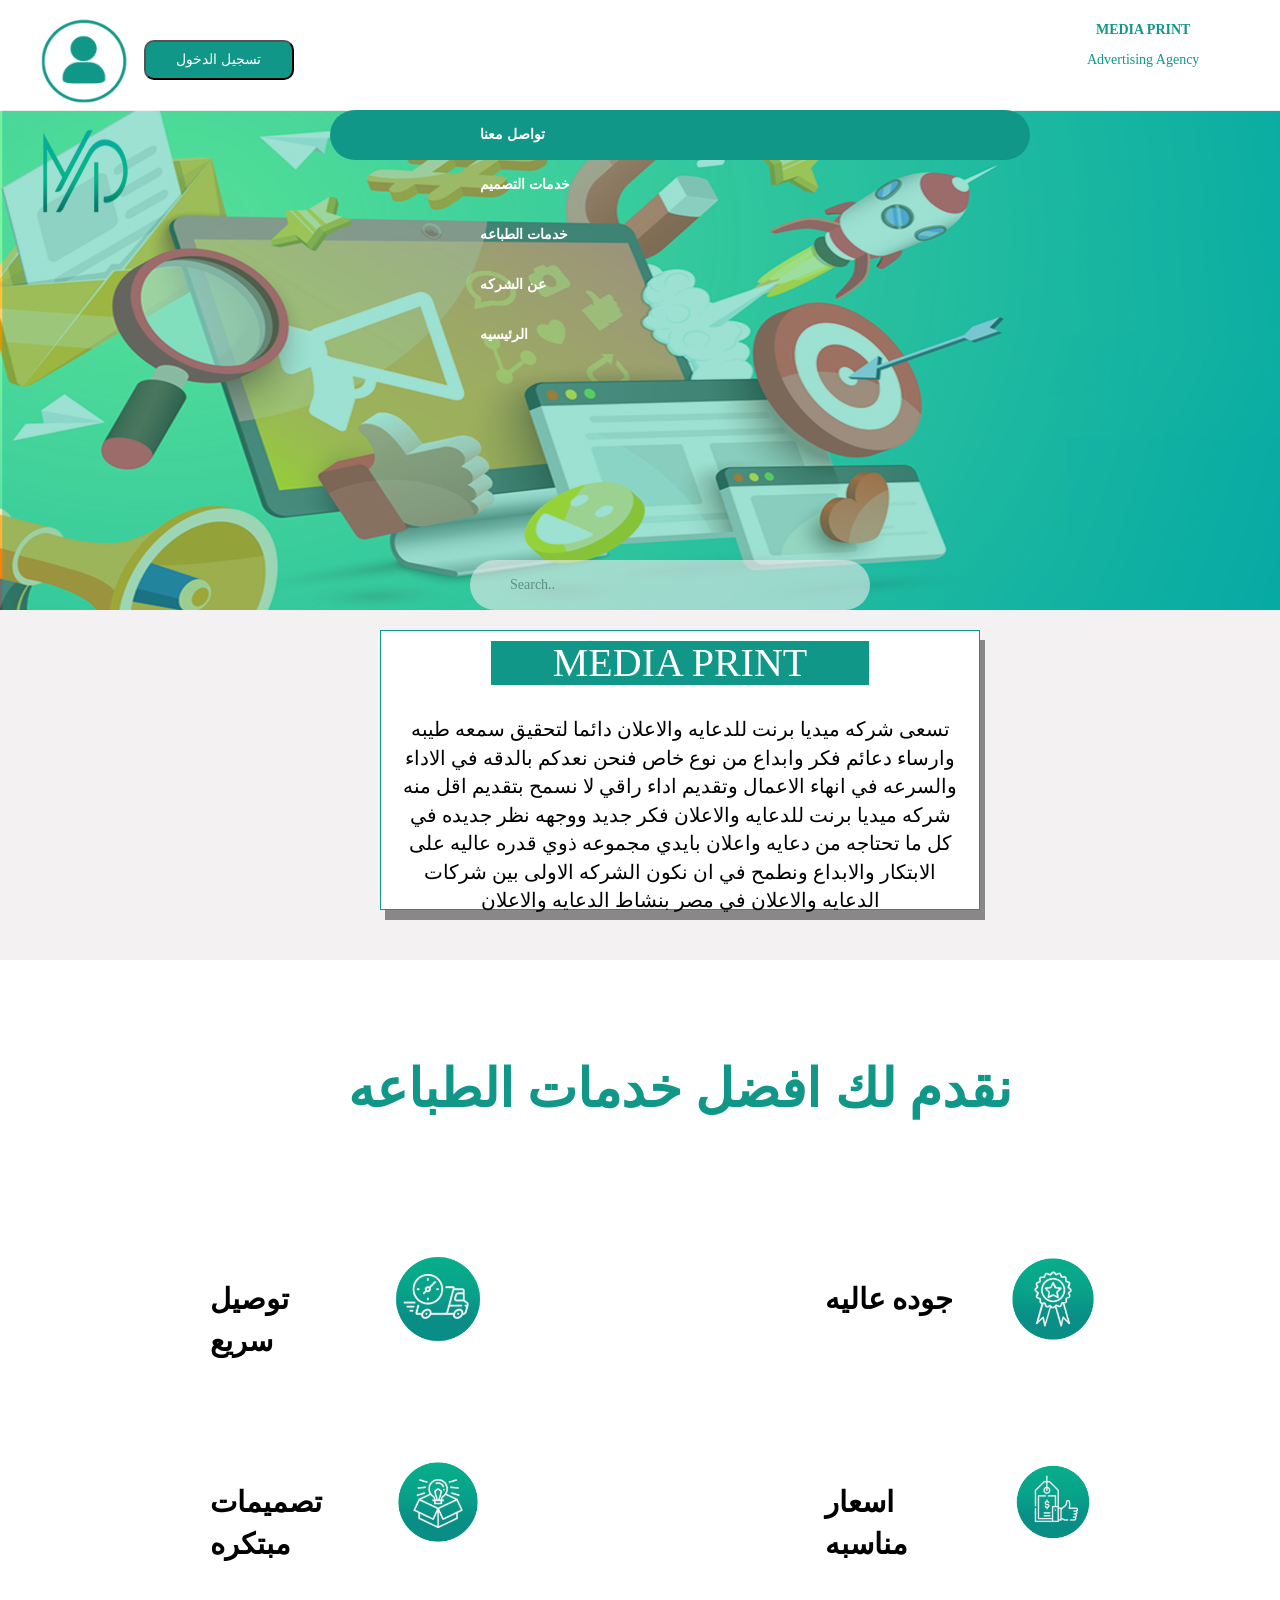
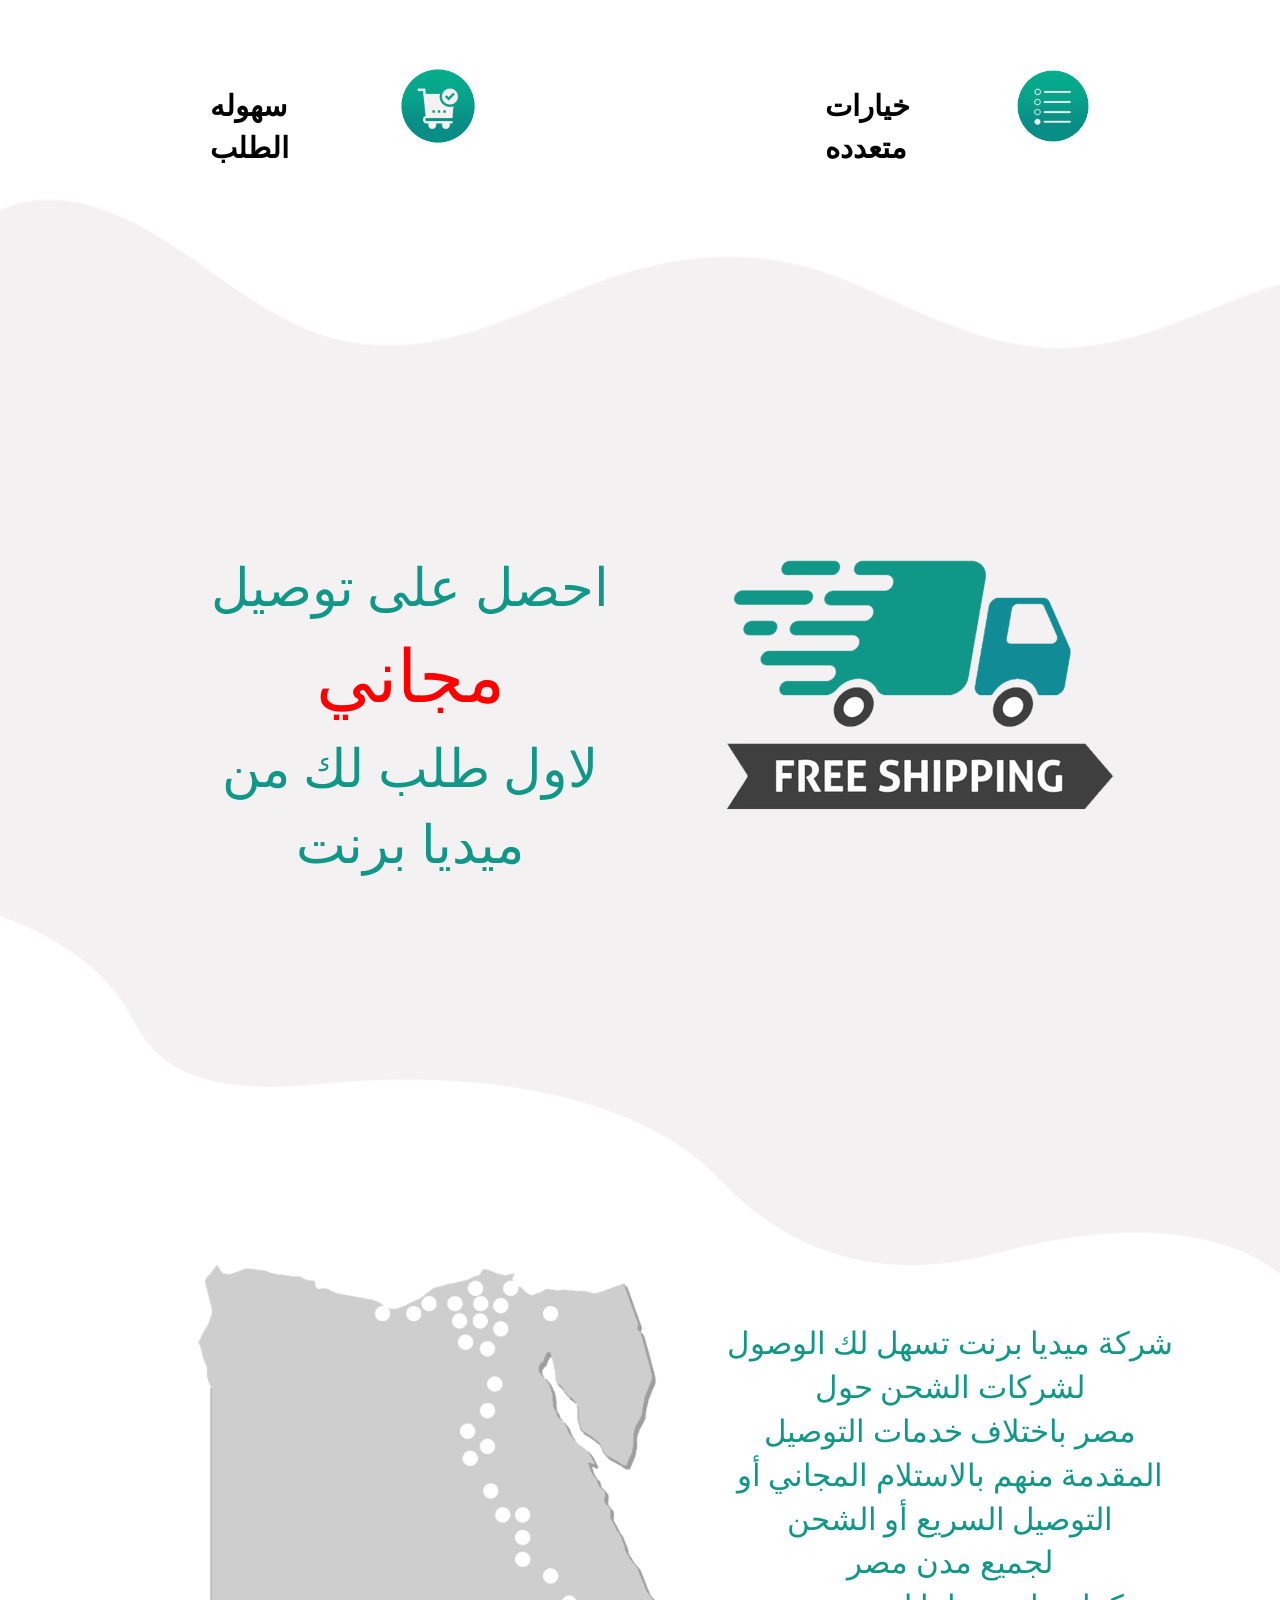
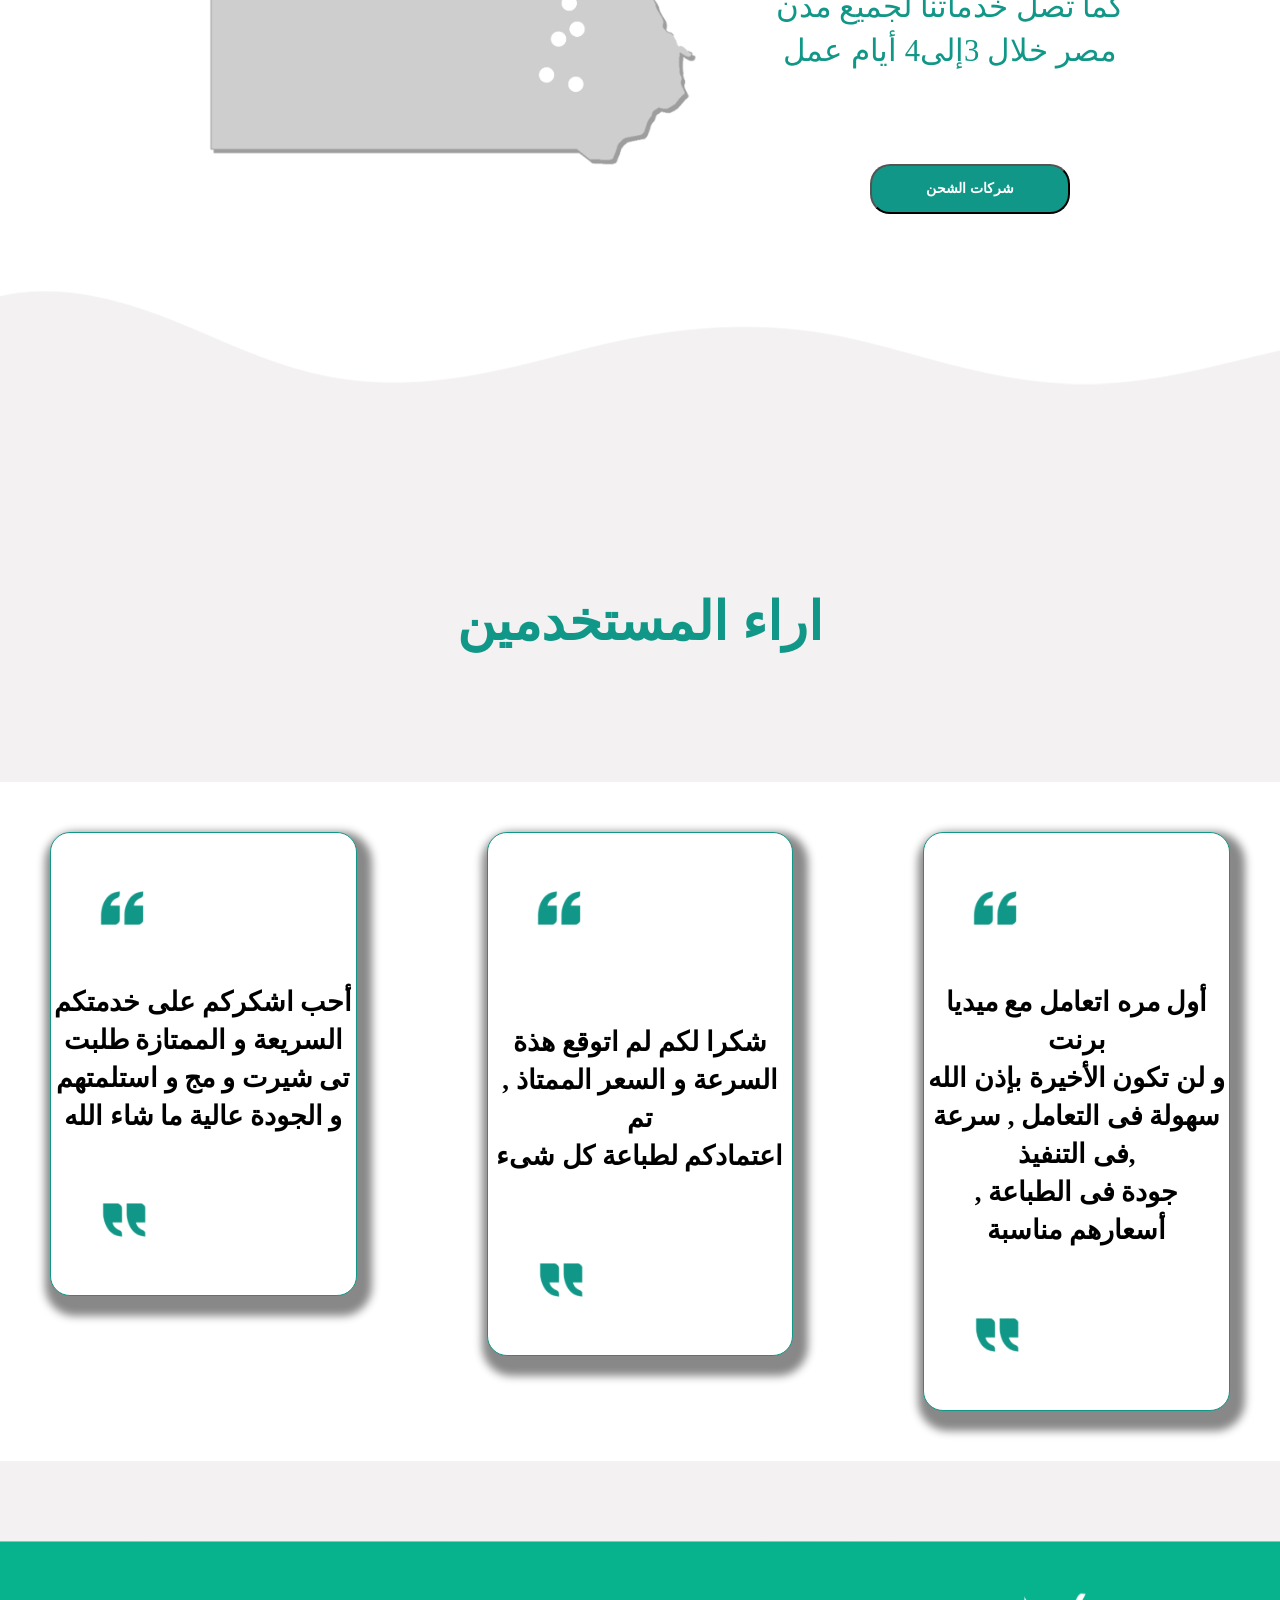
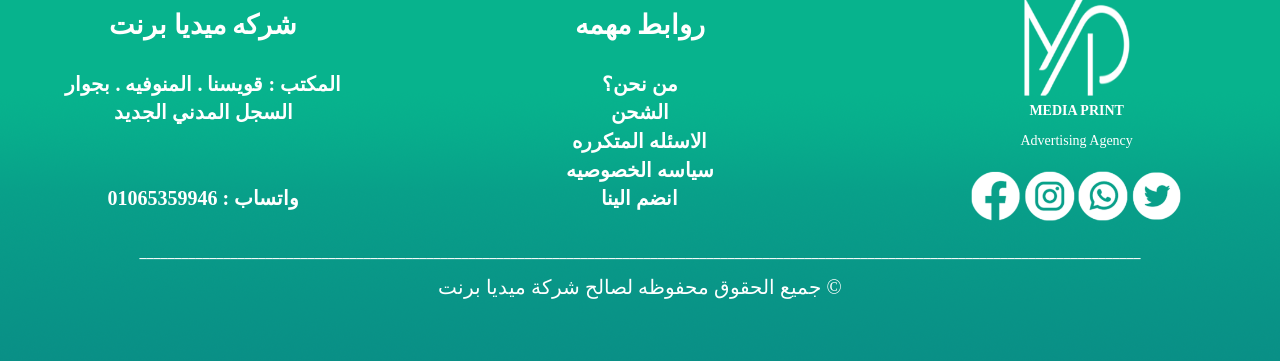
<file: HomePage/index.html>
<!DOCTYPE html>
<html lang="en">

<head>
    <meta charset="UTF-8">
    <meta http-equiv="X-UA-Compatible" content="IE=edge">
    <meta name="viewport" content="width=device-width, initial-scale=1.0">
    <title>الرئيسيه</title>
    <link rel="icon" href="imageHome/logo.png" />
    <link rel="stylesheet" href="https://maxcdn.bootstrapcdn.com/bootstrap/3.4.1/css/bootstrap.min.css">
    <script src="https://ajax.googleapis.com/ajax/libs/jquery/3.6.4/jquery.min.js"></script>
    <script src="https://maxcdn.bootstrapcdn.com/bootstrap/3.4.1/js/bootstrap.min.js"></script>
    <link rel="stylesheet" href="https://maxcdn.bootstrapcdn.com/bootstrap/3.4.1/css/bootstrap.min.css">
    <link rel="stylesheet" href="https://cdn.jsdelivr.net/npm/bootstrap@4.6.2/dist/css/bootstrap.min.css">
    <link rel="stylesheet" href="https://maxcdn.bootstrapcdn.com/bootstrap/3.4.1/css/bootstrap.min.css">
    <link rel="stylesheet" href="home.css" />
</head>

<body>
    <!-- start header -->

    <header>
        <div>
            <div class="head">
                <div class="line">
                    <img src="imageHome/log in.png" id="log" />
                    <a href="../LoginPage/logIn.html">
                        <input type="button" value="تسجيل الدخول" id="logIn" /></a>
                </div>

                <div class="line" id="lin">
                    <p id="text1">MEDIA PRINT</p>
                    <p id="text2">Advertising Agency</p>
                </div>
                <div class="line">
                    <img src="imageHome/logo.png" id="logo" />
                </div>

            </div>
            <div class="containS">
                <div class="contain">
                    <ul class="nav navbar-nav">
                        <li><a href="../contactUSPage/contactUs.html" class="linkH">تواصل معنا</a></li>
                        <li><a href="../DesignServic/design.html" class="linkH">خدمات التصميم </a></li>
                        <li><a href="../printservic/print.html" class="linkH">خدمات الطباعه </a></li>
                        <li class="active"><a href="../aboutusPage/aboutus.html" class="linkH">عن الشركه</a></li>
                        <li class="active"><a href="index.html" class="linkH">الرئيسيه</a></li>
                    </ul>
                </div>
                <input type="text" placeholder="Search.." class="search" />
            </div>
        </div>

    </header>

    <!-- end header -->

    <!-- section media print -->

    <section class="par">
        <h1 id="h1Media">MEDIA PRINT</h1>
        <p id="pmedia">تسعى شركه ميديا برنت للدعايه والاعلان دائما لتحقيق سمعه طيبه وارساء دعائم فكر وابداع من نوع خاص
            فنحن نعدكم بالدقه في الاداء والسرعه في انهاء الاعمال وتقديم اداء راقي
            لا نسمح بتقديم اقل منه <br />
            شركه ميديا برنت للدعايه والاعلان فكر جديد ووجهه نظر جديده في كل ما تحتاجه من دعايه واعلان بايدي مجموعه
            ذوي قدره عاليه على الابتكار والابداع ونطمح في ان نكون الشركه الاولى بين شركات الدعايه والاعلان في مصر بنشاط
            الدعايه والاعلان
        </p>
    </section>

    <!-- section best print offers -->

    <section class="bestM">
        <h2 id="h2bmedia">نقدم لك افضل خدمات الطباعه</h2>
        <div class="row" style="margin-top: 80px;">
            <div class="col-sm-3">
                <p class="picon"> توصيل سريع </p>
            </div>
            <div class="col-sm-3">
                <img src="imageHome/icon2.png" class="imgicon" />
            </div>
            <div class="col-sm-3">
                <p class="picon">جوده عاليه</p>
            </div>
            <div class="col-sm-3">
                <img src="imageHome/icon1.png" class="imgicon" />
            </div>
        </div>

        <div class="row" style="margin-top: 80px;">
            <div class="col-sm-3">
                <p class="picon">تصميمات مبتكره </p>
            </div>
            <div class="col-sm-3">
                <img src="imageHome/icon4.png" class="imgicon" />
            </div>
            <div class="col-sm-3">
                <p class="picon"> اسعار مناسبه </p>
            </div>
            <div class="col-sm-3">
                <img src="imageHome/icon3.png" class="imgicon" />
            </div>
        </div>

        <div class="row" style="margin-top: 80px;">
            <div class="col-sm-3">
                <p class="picon"> سهوله الطلب</p>
            </div>
            <div class="col-sm-3">
                <img src="imageHome/icon6.png" class="imgicon" />
            </div>
            <div class="col-sm-3">
                <p class="picon"> خيارات متعدده </p>
            </div>
            <div class="col-sm-3">
                <img src="imageHome/icon5.png" class="imgicon" />
            </div>
        </div>

    </section>


    <!-- section free shipping -->

    <section class="free">
        <div class="row" style="margin-top: 80px;">
            <div class="col-sm-6">
                <p id="pfree"> احصل على توصيل <span id="spa">مجاني</span><br /> لاول طلب لك من<br /> ميديا برنت</p>
            </div>
            <div class="col-sm-6">
                <img src="imageHome/free.png" id="imgfree" />
            </div>
        </div>
    </section>

    <!-- section media map -->

    <section class="map">
        <div class="row" style="margin-top: 280px;">
            <div class="col-sm-6">
                <img src="imageHome/map.png" id="imgmap" />
            </div>
            <div class="col-sm-6">
                <p id="pmap"> شركة ميديا برنت تسهل لك الوصول
                    لشركات الشحن حول<br />
                    مصر باختلاف خدمات التوصيل
                    المقدمة منهم بالاستلام المجاني أو
                    التوصيل السريع أو الشحن<br />
                    لجميع مدن مصر <br />
                    كما تصل خدماتنا لجميع مدن<br />
                    مصر خلال 3إلى4 أيام عمل </p>
                    <a href="../companyPage/company.html">
                <input type="button" value="شركات الشحن" id="btn" /></a>
            </div>
        </div>
    </section>


    <!-- section user opinion -->

    <section class="user">
        <h2 id="h2user">اراء المستخدمين</h2>
        <div class="row" style="margin-top: 80px; ">
            <div class="col-sm-4 bg-white">
                <div class="card">
                    <img src="imageHome/comment1.png" class="imgcom" />
                    <p class="pcom">أحب اشكركم على خدمتكم <br />
                        السريعة و الممتازة طلبت <br />
                        تى شيرت و مج و استلمتهم<br />
                        و الجودة عالية ما شاء الله<br />
                    </p>
                    <img src="imageHome/comment2.png" class="imgcom" />
                </div>
            </div>


            <div class="col-sm-4 bg-white">
                <div class="card">
                    <img src="imageHome/comment1.png" class="imgcom" /><br /><br />
                    <p class="pcom">شكرا لكم لم اتوقع هذة <br />
                        السرعة و السعر الممتاذ , تم<br />
                        اعتمادكم لطباعة كل شىء<br /></p><br />
                    <img src="imageHome/comment2.png" class="imgcom" />
                </div>
            </div>

            <div class="col-sm-4 bg-white">
                <div class="card">
                    <img src="imageHome/comment1.png" class="imgcom" />
                    <p class="pcom">أول مره اتعامل مع ميديا برنت <br />
                        و لن تكون الأخيرة بإذن الله<br />
                        سهولة فى التعامل ,
                        سرعة فى التنفيذ,<br />
                        جودة فى الطباعة ,
                        أسعارهم مناسبة <br /> </p>
                    <img src="imageHome/comment2.png" class="imgcom" />
                </div>
            </div>
        </div>
    </section>


    <!-- footer start -->

    <footer class="foot">
        <div class="row" style="margin-top: 80px; ">
            <div class="col-sm-4 ">
                <h3>شركه ميديا برنت</h3><br />
                <p class="text">
                    المكتب : قويسنا . المنوفيه . بجوار <br />
                    السجل المدني الجديد <br />
                    <br /><br />
                    واتساب : 01065359946
                </p>
            </div>

            <div class="col-sm-4 ">
                <p style="font-weight: bold; font-size: 10pt;">
                <h3>روابط مهمه</h3><br />
                <a href="../aboutusPage/aboutus.html" class="alink">من نحن؟<br /></a>
                <a href="../companyPage/company.html" class="alink">الشحن<br /></a>
                <a href="../QuesImportant/Questions.html" class="alink">الاسئله المتكرره<br /></a>
                <a href="../authanticatePage/privacy.html" class="alink"> سياسه الخصوصيه<br /></a>
                <a href="../LoginPage/logIn.html" class="alink">انضم الينا<br /></a>
                </p>
            </div>

            <div class="col-sm-4 ">
                <div style="padding-top: 50px;">
                    <img src="imageHome/logo w.png" id="logo1" />
                    <p id="text3">MEDIA PRINT</p>
                    <p id="text4">Advertising Agency</p>
                    <a href="https://www.facebook.com/"><img src="imageHome/face.png" class="imgico" /></a>
                    <a href="https://www.instagram.com/"><img src="imageHome/insta.png" class="imgico" /></a>
                    <a href="https://web.whatsapp.com/"><img src="imageHome/whats.png" class="imgico" /></a>
                    <a href="https://twitter.com/?lang=en"><img src="imageHome/twitter.png" class="imgico" /></a>
                </div>
            </div>
        </div>
        <p id="linehr">
            _______________________________________________________________________________________________________________________________________________
        </p>
        <p id="end">جميع الحقوق محفوظه لصالح شركة ميديا برنت ©</p>
    </footer>
</body>

</html>
</file>
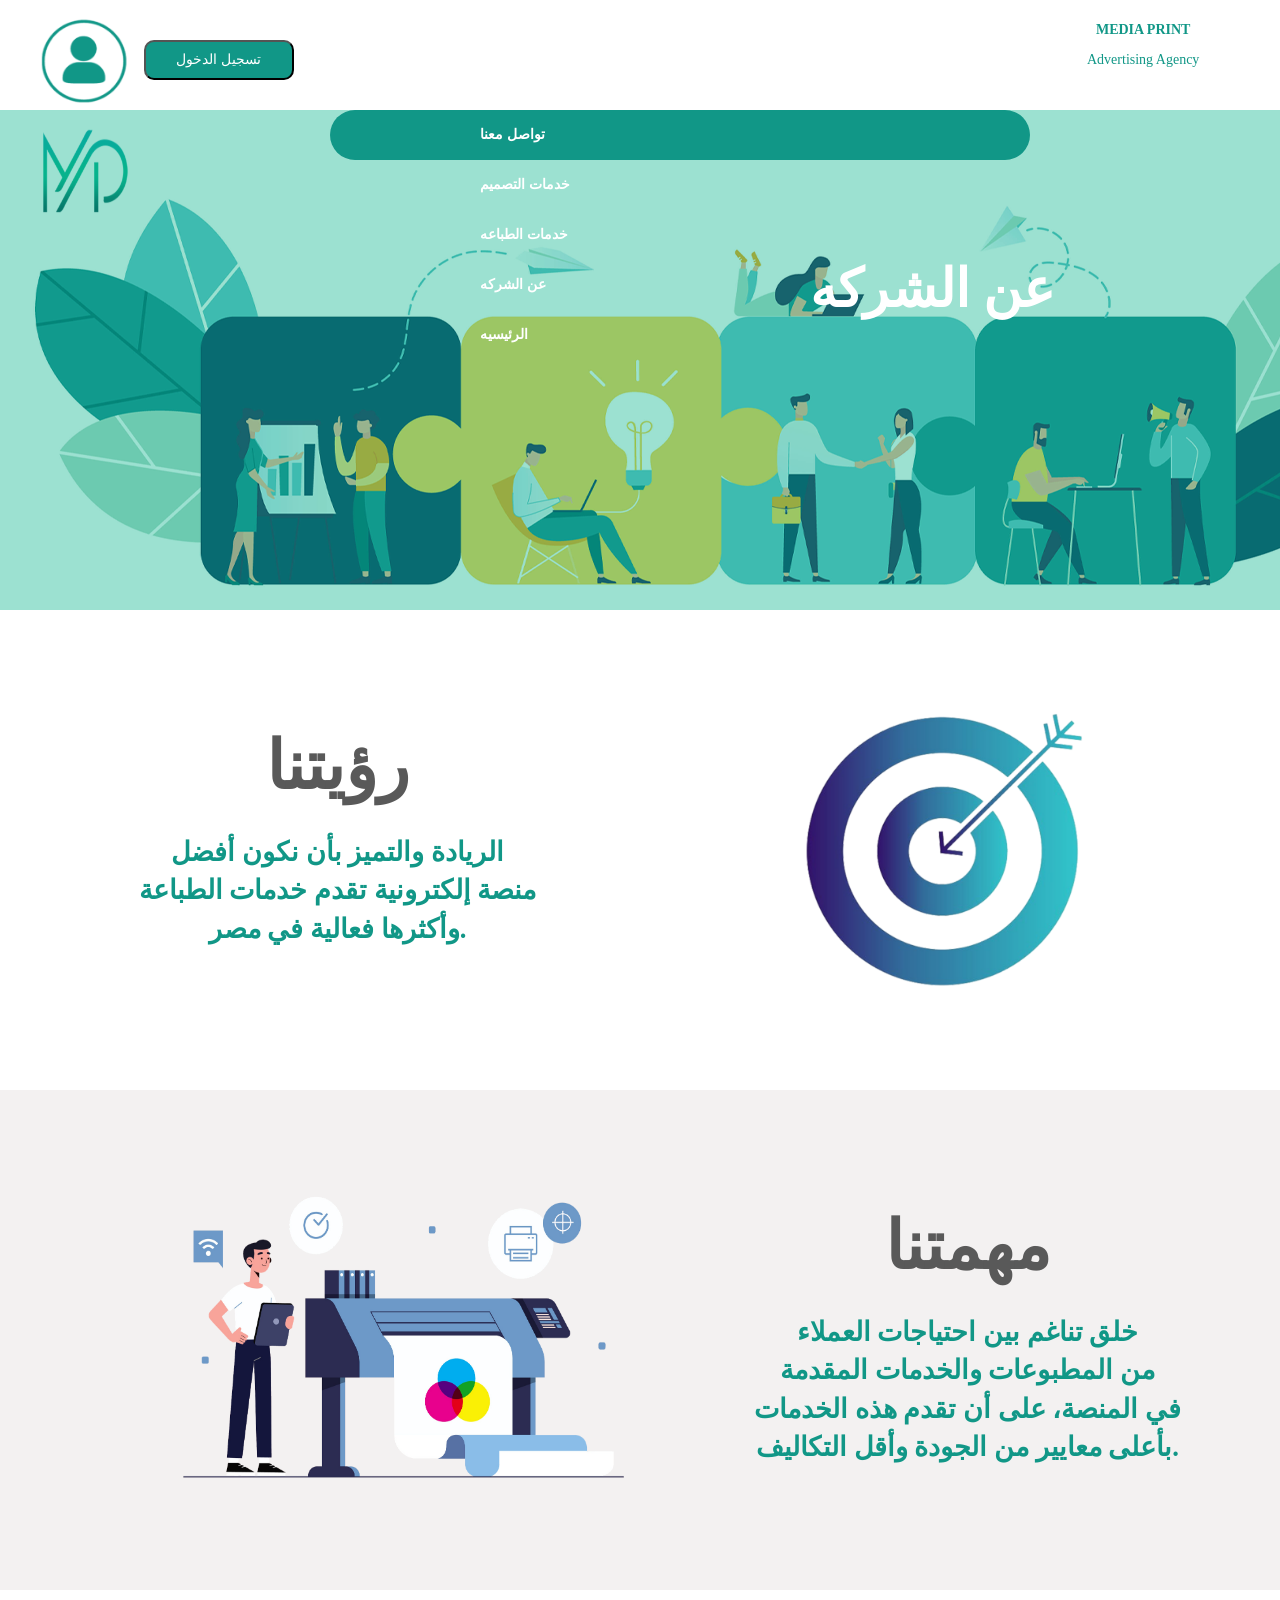
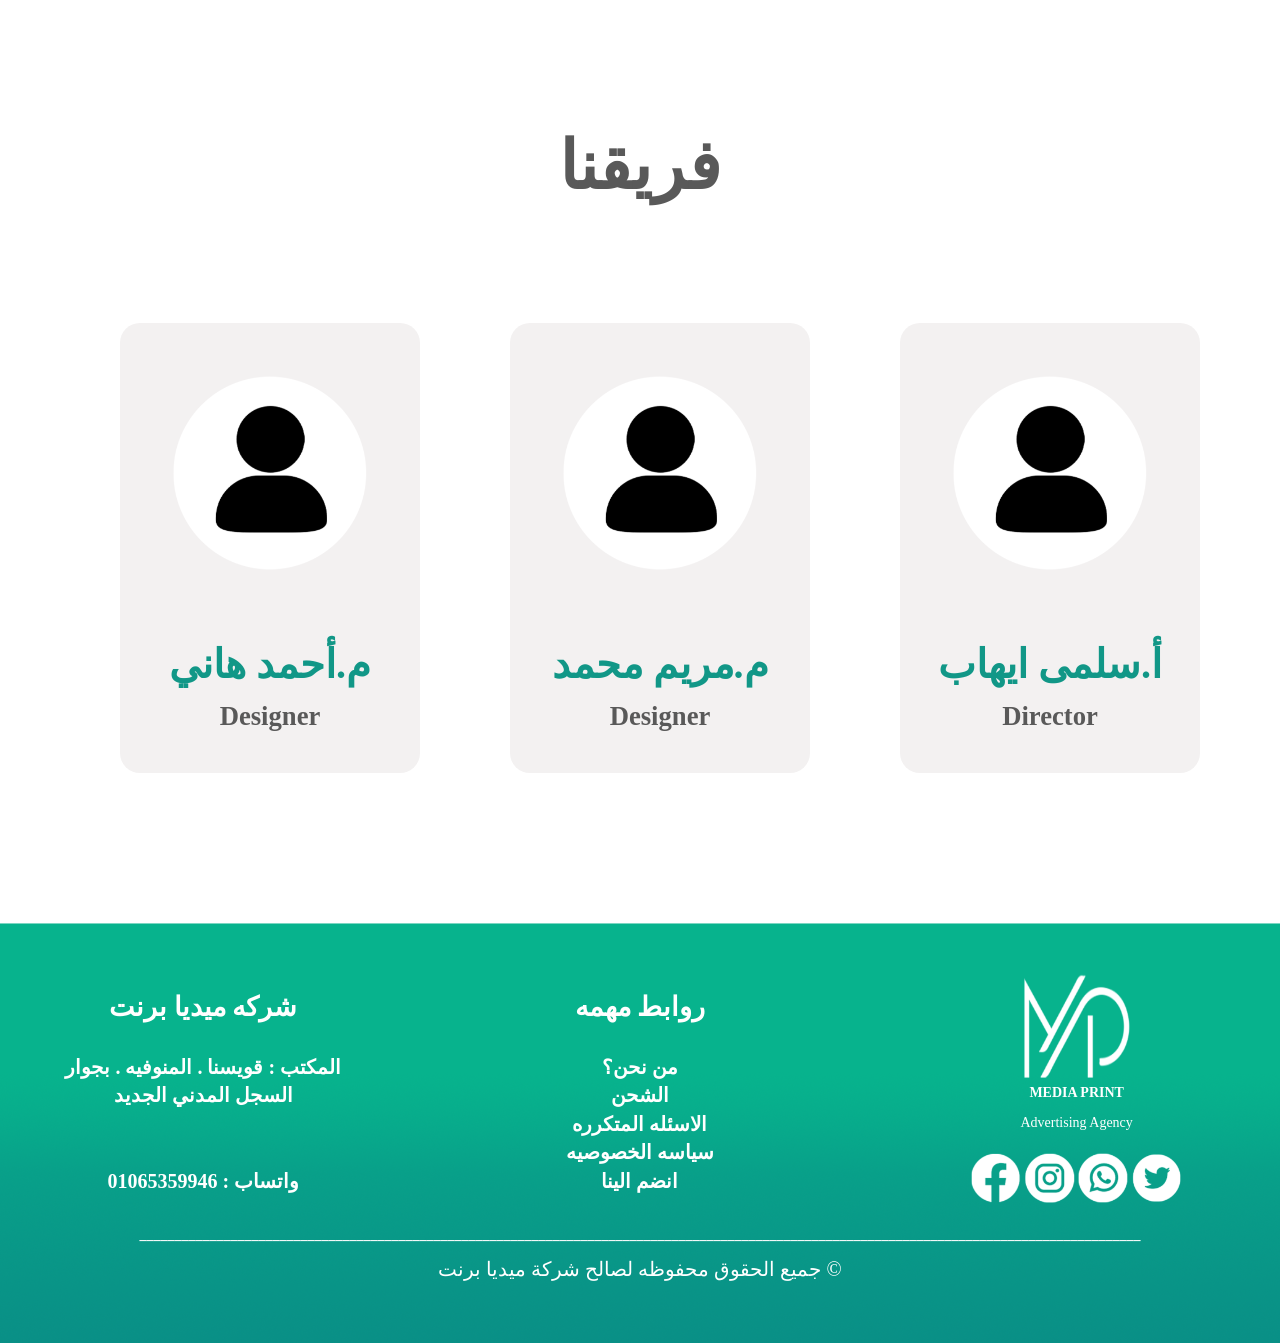
<file: aboutusPage/aboutus.html>
<!DOCTYPE html>
<html lang="en">

<head>
    <meta charset="UTF-8">
    <meta http-equiv="X-UA-Compatible" content="IE=edge">
    <meta name="viewport" content="width=device-width, initial-scale=1.0">
    <title> عن الشركه </title>
    <link rel="icon" href="../HomePage/imageHome/logo.png" />
    <link rel="stylesheet" href="https://maxcdn.bootstrapcdn.com/bootstrap/3.4.1/css/bootstrap.min.css">
    <script src="https://ajax.googleapis.com/ajax/libs/jquery/3.6.4/jquery.min.js"></script>
    <script src="https://maxcdn.bootstrapcdn.com/bootstrap/3.4.1/js/bootstrap.min.js"></script>
    <link rel="stylesheet" href="https://maxcdn.bootstrapcdn.com/bootstrap/3.4.1/css/bootstrap.min.css">
    <link rel="stylesheet" href="https://cdn.jsdelivr.net/npm/bootstrap@4.6.2/dist/css/bootstrap.min.css">
    <link rel="stylesheet" href="https://maxcdn.bootstrapcdn.com/bootstrap/3.4.1/css/bootstrap.min.css">
    <link rel="stylesheet" href="aboutus.css" />
</head>

<body>
    <!-- start header -->

    <header>
        <div>
            <div class="head">
                <div class="line">
                    <img src="../HomePage/imageHome/log in.png" id="log" />
                    <a href="../LoginPage/logIn.html">
                        <input type="button" value="تسجيل الدخول" id="logIn" /></a>
                </div>

                <div class="line" id="lin">
                    <p id="text1">MEDIA PRINT</p>
                    <p id="text2">Advertising Agency</p>
                </div>
                <div class="line">
                    <img src="../HomePage/imageHome/logo.png" id="logo" />
                </div>

            </div>
            <div class="containS">
                <div class="contain">
                    <ul class="nav navbar-nav">
                        <li><a href="../contactUSPage/contactUs.html" class="linkH">تواصل معنا</a></li>
                        <li><a href="../DesignServic/design.html" class="linkH">خدمات التصميم </a></li>
                        <li><a href="../printservic/print.html" class="linkH">خدمات الطباعه </a></li>
                        <li class="active"><a href="aboutus.html" class="linkH">عن الشركه</a></li>
                        <li class="active"><a href="../HomePage/index.html" class="linkH">الرئيسيه</a></li>
                    </ul>
                </div>
                <h1 style="margin-top: 100px; text-align: center; color: white; font-weight: bold; font-size: 40pt;">عن
                    الشركه </h1>
            </div>
        </div>

    </header>

    <!-- end header -->

    <!-- رؤيتنا -->

    <section>
        <div class="row" style="padding-top: 50px; padding-bottom: 50px; background-color: white;">
            <div class="col-sm-6 ">
                <div class="seeing">
                    <h1 id="seeingH">رؤيتنا</h1>
                    <p id="seeingP">
                        الريادة والتميز بأن نكون أفضل <br />
                        منصة إلكترونية تقدم خدمات الطباعة<br />
                        وأكثرها فعالية في مصر.</p>
                </div>
            </div>

            <div class="col-sm-6 ">
                <div class="seeing">
                    <img src="imageAboutus/image1.png" id="imgsee" />
                </div>
            </div>
        </div>
    </section>

    <!-- مهمتنا -->

    <section style="background-color:  #f3f1f1;">
        <div class="row">

            <div class="col-sm-6 ">
                <div class="working">
                    <img src="imageAboutus/image2.png" id="imgwork" />
                </div>
            </div>

            <div class="col-sm-6 ">
                <div class="working">
                    <h1 id="seeingH">مهمتنا</h1>
                    <p id="seeingP">
                        خلق تناغم بين احتياجات العملاء<br />
                        من المطبوعات والخدمات المقدمة<br />
                        في المنصة، على أن تقدم هذه الخدمات<br />
                        بأعلى معايير من الجودة وأقل التكاليف.<br />
                    </p>
                </div>
            </div>

        </div>
    </section>

    <!-- team section -->

    <section style="background-color:white ;padding-bottom: 0px;">
        <div class="team" style="background-color: white;">
            <h1 id="seeingH">فريقنا</h1>
            <div class="row" style="padding-top: 70px;">

                <div class="col-sm-4 ">
                    <div class="teamcard">
                        <img src="imageAboutus/profile.png" class="imgteam" />
                        <h3 class="nameh">م.أحمد هاني</h3>
                        <p class="teamp">Designer</p>
                    </div>
                </div>

                <div class="col-sm-4 ">
                    <div class="teamcard">
                        <img src="imageAboutus/profile.png" class="imgteam" />
                        <h3 class="nameh">م.مريم محمد</h3>
                        <p class="teamp">Designer</p>
                    </div>
                </div>

                <div class="col-sm-4 ">
                    <div class="teamcard">
                        <img src="imageAboutus/profile.png" class="imgteam" />
                        <h3 class="nameh">أ.سلمى ايهاب</h3>
                        <p class="teamp">Director</p>
                    </div>
                </div>


            </div>

        </div>
    </section>


    <!-- footer start -->

    <footer class="foot">
        <div class="row" style="margin-top: 80px; ">
            <div class="col-sm-4 ">
                <h3>شركه ميديا برنت</h3><br />
                <p class="text">
                    المكتب : قويسنا . المنوفيه . بجوار <br />
                    السجل المدني الجديد <br />
                    <br /><br />
                    واتساب : 01065359946
                </p>
            </div>

            <div class="col-sm-4 ">
                <p style="font-weight: bold; font-size: 10pt;">
                <h3>روابط مهمه</h3><br />
                <a href="../aboutusPage/aboutus.html" class="alink">من نحن؟<br /></a>
                <a href="../companyPage/company.html" class="alink">الشحن<br /></a>
                <a href="../QuesImportant/Questions.html" class="alink">الاسئله المتكرره<br /></a>
                <a href="../authanticatePage/privacy.html" class="alink"> سياسه الخصوصيه<br /></a>
                <a href="../LoginPage/logIn.html" class="alink">انضم الينا<br /></a>
                </p>
            </div>

            <div class="col-sm-4 ">
                <div style="padding-top: 50px;">
                    <img src="../HomePage/imageHome/logo w.png" id="logo1" />
                    <p id="text3">MEDIA PRINT</p>
                    <p id="text4">Advertising Agency</p>
                    <a href="https://www.facebook.com/"><img src="../HomePage/imageHome/face.png" class="imgico" /></a>
                    <a href="https://www.instagram.com/"><img src="../HomePage/imageHome/insta.png" class="imgico" /></a>
                    <a href="https://web.whatsapp.com/"><img src="../HomePage/imageHome/whats.png" class="imgico" /></a>
                    <a href="https://twitter.com/?lang=en"><img src="../HomePage/imageHome/twitter.png" class="imgico" /></a>
                </div>
            </div>
        </div>
        <p id="linehr">
            _______________________________________________________________________________________________________________________________________________
        </p>
        <p id="end">جميع الحقوق محفوظه لصالح شركة ميديا برنت ©</p>
    </footer>
</body>

</html>
</file>
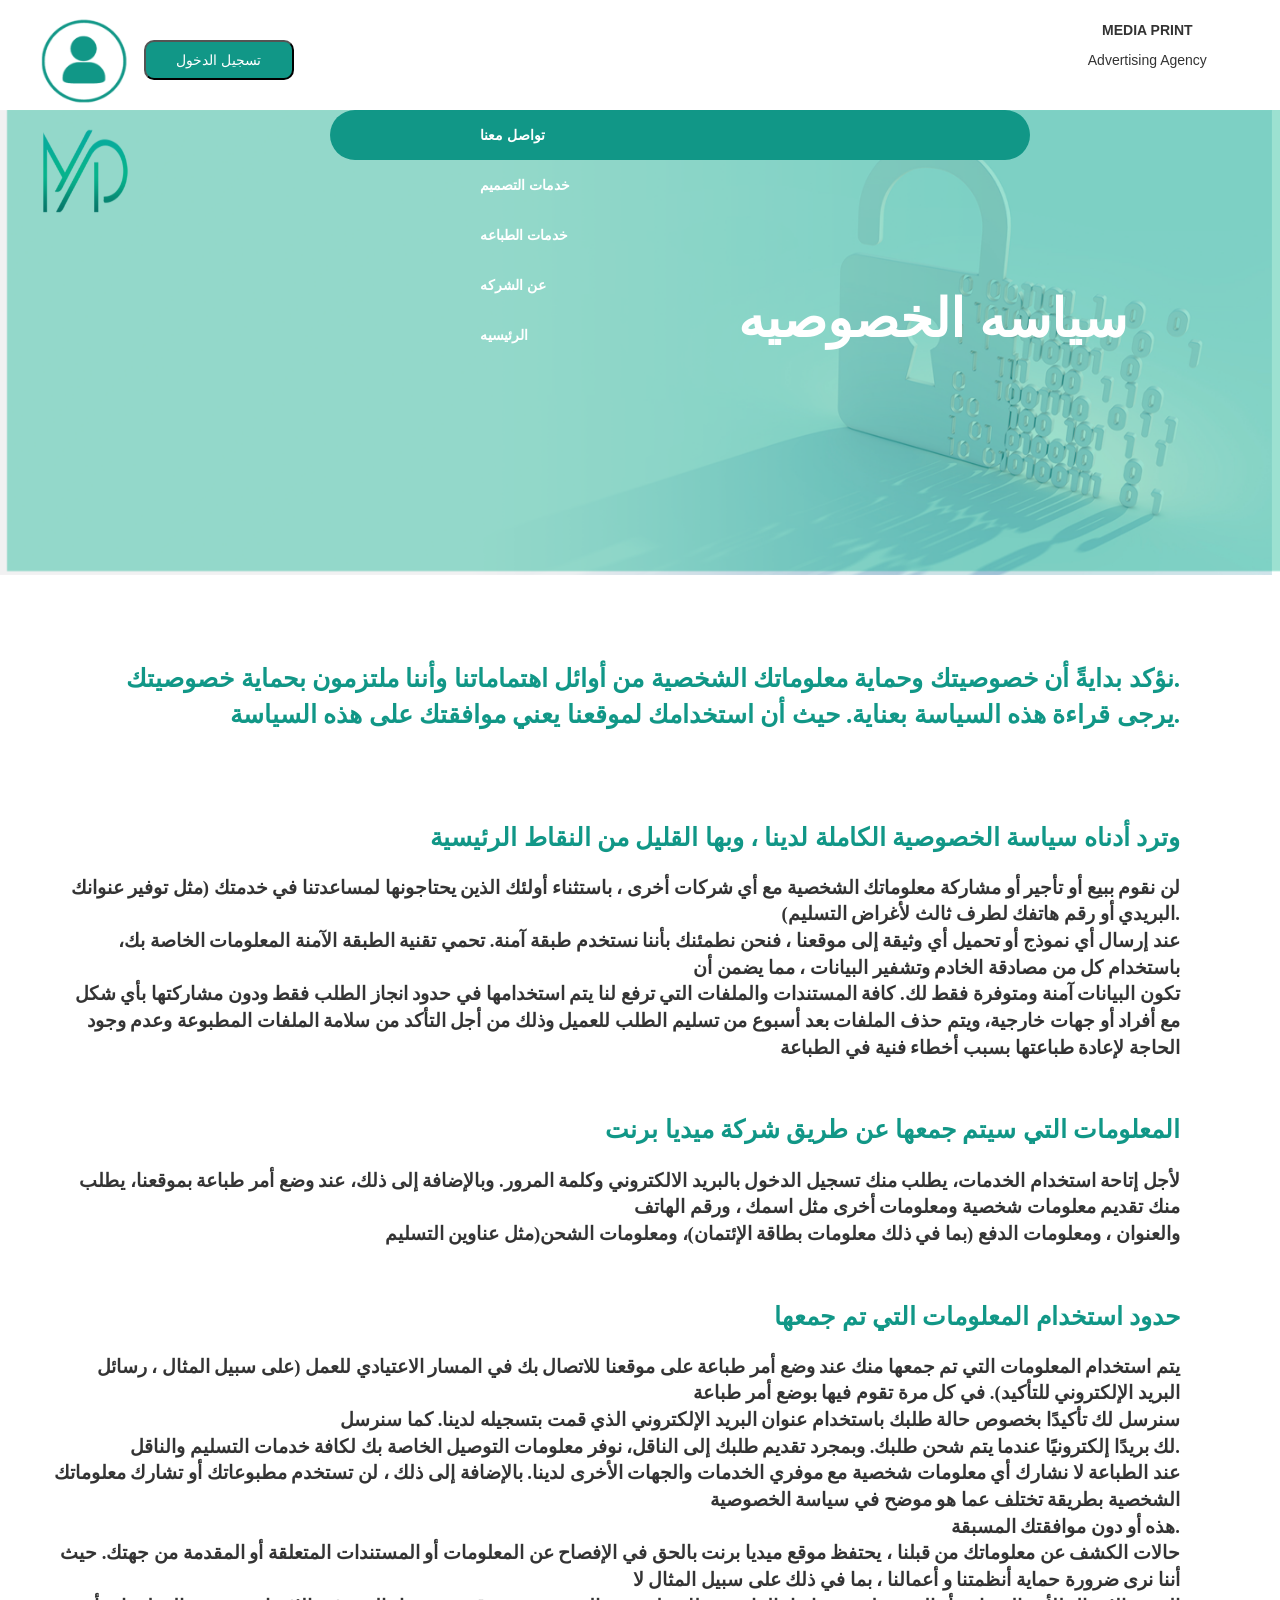
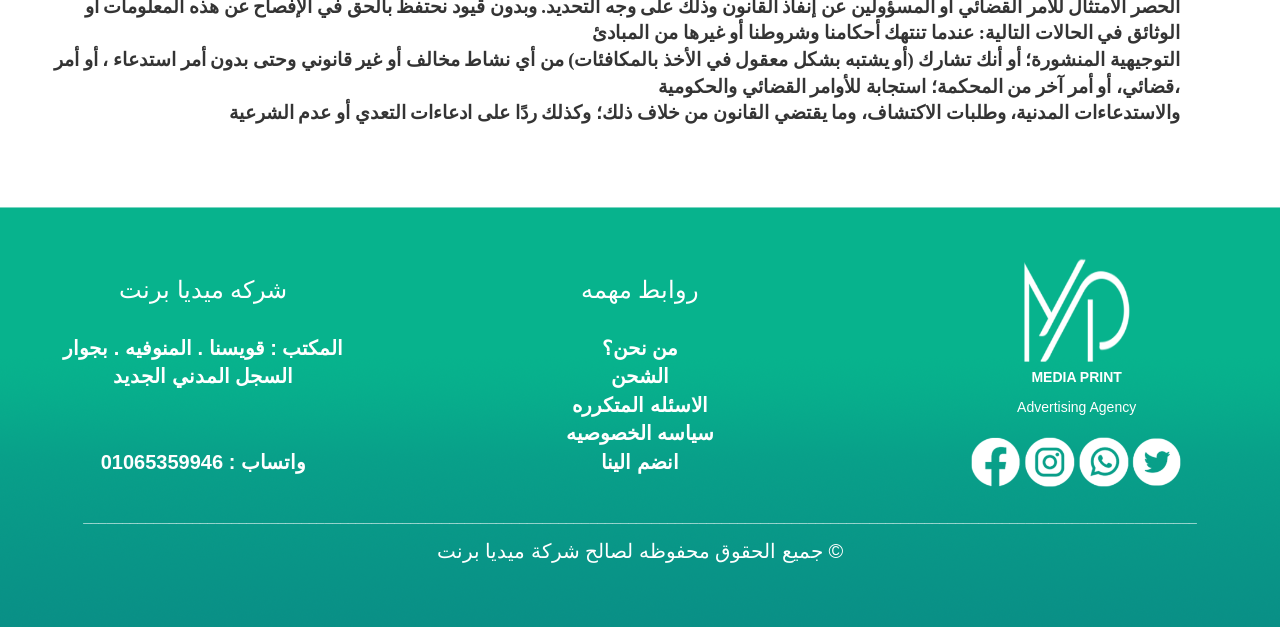
<file: authanticatePage/privacy.html>
<!DOCTYPE html>
<html lang="en">

<head>
    <meta charset="UTF-8">
    <meta http-equiv="X-UA-Compatible" content="IE=edge">
    <meta name="viewport" content="width=device-width, initial-scale=1.0">
    <title>سياسه الخصوصيه</title>
    <link rel="stylesheet" href="privacy.css" />
    <link rel="icon" href="../HomePage/imageHome/logo.png" />
    <link rel="stylesheet" href="https://maxcdn.bootstrapcdn.com/bootstrap/3.4.1/css/bootstrap.min.css">
    <script src="https://ajax.googleapis.com/ajax/libs/jquery/3.6.4/jquery.min.js"></script>
    <script src="https://maxcdn.bootstrapcdn.com/bootstrap/3.4.1/js/bootstrap.min.js"></script>
    <link rel="stylesheet" href="https://maxcdn.bootstrapcdn.com/bootstrap/3.4.1/css/bootstrap.min.css">
    <link rel="stylesheet" href="https://cdn.jsdelivr.net/npm/bootstrap@4.6.2/dist/css/bootstrap.min.css">
    <link rel="stylesheet" href="https://maxcdn.bootstrapcdn.com/bootstrap/3.4.1/css/bootstrap.min.css">
</head>

<body>


 <!-- start header -->

 <header>
    <div>
        <div class="head">
            <div class="line">
                <img src="../HomePage/imageHome/log in.png" id="log" />
                <a href="../LoginPage/logIn.html">
                    <input type="button" value="تسجيل الدخول" id="logIn" /></a>
            </div>

            <div class="line" id="lin">
                <p id="text1">MEDIA PRINT</p>
                <p id="text2">Advertising Agency</p>
            </div>
            <div class="line">
                <img src="../HomePage/imageHome/logo.png" id="logo" />
            </div>

        </div>
        <div class="containS">
            <div class="contain">
                <ul class="nav navbar-nav">
                    <li><a href="../contactUSPage/contactUs.html" class="linkH">تواصل معنا</a></li>
                    <li><a href="../DesignServic/design.html" class="linkH">خدمات التصميم </a></li>
                    <li><a href="../printservic/print.html" class="linkH">خدمات الطباعه </a></li>
                    <li class="active"><a href="../aboutusPage/aboutus.html" class="linkH">عن الشركه</a></li>
                    <li class="active"><a href="../HomePage/index.html" class="linkH">الرئيسيه</a></li>
                </ul>
            </div>
            <h1 style="margin-top: 130px; text-align: center; color: white; font-weight: bold; font-size: 40pt;">
        سياسه الخصوصيه
            </h1>
        </div>
    </div>

</header>


<!-- end header -->
    <!-- section privace -->


    <div class="privaceC">

        <p class="privaceh">
            نؤكد بدايةً أن خصوصيتك وحماية معلوماتك الشخصية من أوائل اهتماماتنا وأننا ملتزمون بحماية خصوصيتك.<br />
            يرجى قراءة هذه السياسة بعناية. حيث أن استخدامك لموقعنا يعني موافقتك على هذه السياسة.
            <br /><br />
        </p>
    </div>


    <div class="privaceC">
        <p class="privaceh">
            وترد أدناه سياسة الخصوصية الكاملة لدينا ، وبها القليل من النقاط الرئيسية
        </p>
        <p class="privacep">
            لن نقوم ببيع أو تأجير أو مشاركة معلوماتك الشخصية مع أي شركات أخرى ، باستثناء أولئك الذين يحتاجونها لمساعدتنا في خدمتك (مثل توفير عنوانك البريدي أو رقم هاتفك لطرف ثالث لأغراض التسليم).<br />
            عند إرسال أي نموذج أو تحميل أي وثيقة إلى موقعنا ، فنحن نطمئنك بأننا نستخدم طبقة آمنة. تحمي تقنية الطبقة الآمنة المعلومات الخاصة بك، باستخدام كل من مصادقة الخادم وتشفير البيانات ، مما يضمن أن<br />
            تكون البيانات آمنة ومتوفرة فقط لك. كافة المستندات والملفات التي ترفع لنا يتم استخدامها في حدود انجاز الطلب فقط ودون مشاركتها بأي شكل <br />
            مع أفراد أو جهات خارجية، ويتم حذف الملفات بعد أسبوع من تسليم الطلب للعميل وذلك من أجل التأكد من سلامة الملفات المطبوعة وعدم وجود الحاجة لإعادة طباعتها بسبب أخطاء فنية في الطباعة<br />

        </p>
    </div>


    <div class="privaceC">
        <p class="privaceh">
            المعلومات التي سيتم جمعها عن طريق شركة ميديا برنت
        </p>
        <p class="privacep">
            لأجل إتاحة استخدام الخدمات، يطلب منك تسجيل الدخول بالبريد الالكتروني وكلمة المرور. وبالإضافة إلى ذلك، عند وضع أمر طباعة بموقعنا، يطلب منك تقديم معلومات شخصية ومعلومات أخرى مثل اسمك ، ورقم الهاتف<br />
            والعنوان ، ومعلومات الدفع (بما في ذلك معلومات بطاقة الإئتمان)، ومعلومات الشحن(مثل عناوين التسليم <br />
        </p>
    </div>



    <div class="privaceC">
        <p class="privaceh">
            حدود استخدام المعلومات التي تم جمعها
        </p>
        <p class="privacep">
            يتم استخدام المعلومات التي تم جمعها منك عند وضع أمر طباعة على موقعنا للاتصال بك في المسار الاعتيادي للعمل (على سبيل المثال ، رسائل البريد الإلكتروني للتأكيد). في كل مرة تقوم فيها بوضع أمر طباعة<br />
            سنرسل لك تأكيدًا بخصوص حالة طلبك باستخدام عنوان البريد الإلكتروني الذي قمت بتسجيله لدينا. كما سنرسل<br />
            لك بريدًا إلكترونيًا عندما يتم شحن طلبك. وبمجرد تقديم طلبك إلى الناقل، نوفر معلومات التوصيل الخاصة بك لكافة خدمات التسليم والناقل.<br />
            عند الطباعة لا نشارك أي معلومات شخصية مع موفري الخدمات والجهات الأخرى لدينا. بالإضافة إلى ذلك ، لن تستخدم مطبوعاتك أو تشارك معلوماتك الشخصية بطريقة تختلف عما هو موضح في سياسة الخصوصية<br />
            هذه أو دون موافقتك المسبقة.<br />
            حالات الكشف عن معلوماتك من قبلنا ، يحتفظ موقع ميديا برنت بالحق في الإفصاح عن المعلومات أو المستندات المتعلقة أو المقدمة من جهتك. حيث أننا نرى ضرورة حماية أنظمتنا و أعمالنا ، بما في ذلك على سبيل المثال لا<br />
            الحصر الامتثال للأمر القضائي أو المسؤولين عن إنفاذ القانون وذلك على وجه التحديد. وبدون قيود نحتفظ بالحق في الإفصاح عن هذه المعلومات أو الوثائق في الحالات التالية: عندما تنتهك أحكامنا وشروطنا أو غيرها من المبادئ<br />
            التوجيهية المنشورة؛ أو أنك تشارك (أو يشتبه بشكل معقول في الأخذ بالمكافئات) من أي نشاط مخالف أو غير قانوني وحتى بدون أمر استدعاء ، أو أمر قضائي، أو أمر آخر من المحكمة؛ استجابة للأوامر القضائي والحكومية،<br />
            والاستدعاءات المدنية، وطلبات الاكتشاف، وما يقتضي القانون من خلاف ذلك؛ وكذلك ردًا على ادعاءات التعدي أو عدم الشرعية <br />
        </p>
    </div>

 <!-- footer start -->

 <footer class="foot">
    <div class="row" style="margin-top: 80px; ">
        <div class="col-sm-4 ">
            <h3>شركه ميديا برنت</h3><br />
            <p class="text">
                المكتب : قويسنا . المنوفيه . بجوار <br />
                السجل المدني الجديد <br />
                <br /><br />
                واتساب : 01065359946
            </p>
        </div>

        <div class="col-sm-4 ">
            <p style="font-weight: bold; font-size: 10pt;">
            <h3>روابط مهمه</h3><br />
            <a href="../aboutusPage/aboutus.html" class="alink">من نحن؟<br /></a>
            <a href="../companyPage/company.html" class="alink">الشحن<br /></a>
            <a href="../QuesImportant/Questions.html" class="alink">الاسئله المتكرره<br /></a>
            <a href="privacy.html" class="alink"> سياسه الخصوصيه<br /></a>
            <a href="../LoginPage/logIn.html" class="alink">انضم الينا<br /></a>
            </p>
        </div>

        <div class="col-sm-4 ">
            <div style="padding-top: 50px;">
                <img src="../HomePage/imageHome/logo w.png" id="logo1" />
                <p id="text3">MEDIA PRINT</p>
                <p id="text4">Advertising Agency</p>
                <a href="https://www.facebook.com/"><img src="../HomePage/imageHome/face.png" class="imgico" /></a>
                <a href="https://www.instagram.com/"><img src="../HomePage/imageHome/insta.png" class="imgico" /></a>
                <a href="https://web.whatsapp.com/"><img src="../HomePage/imageHome/whats.png" class="imgico" /></a>
                <a href="https://twitter.com/?lang=en"><img src="../HomePage/imageHome/twitter.png" class="imgico" /></a>
            </div>
        </div>
    </div>
    <p id="linehr">
        _______________________________________________________________________________________________________________________________________________
    </p>
    <p id="end">جميع الحقوق محفوظه لصالح شركة ميديا برنت ©</p>
</footer>

</body>

</html>
</file>
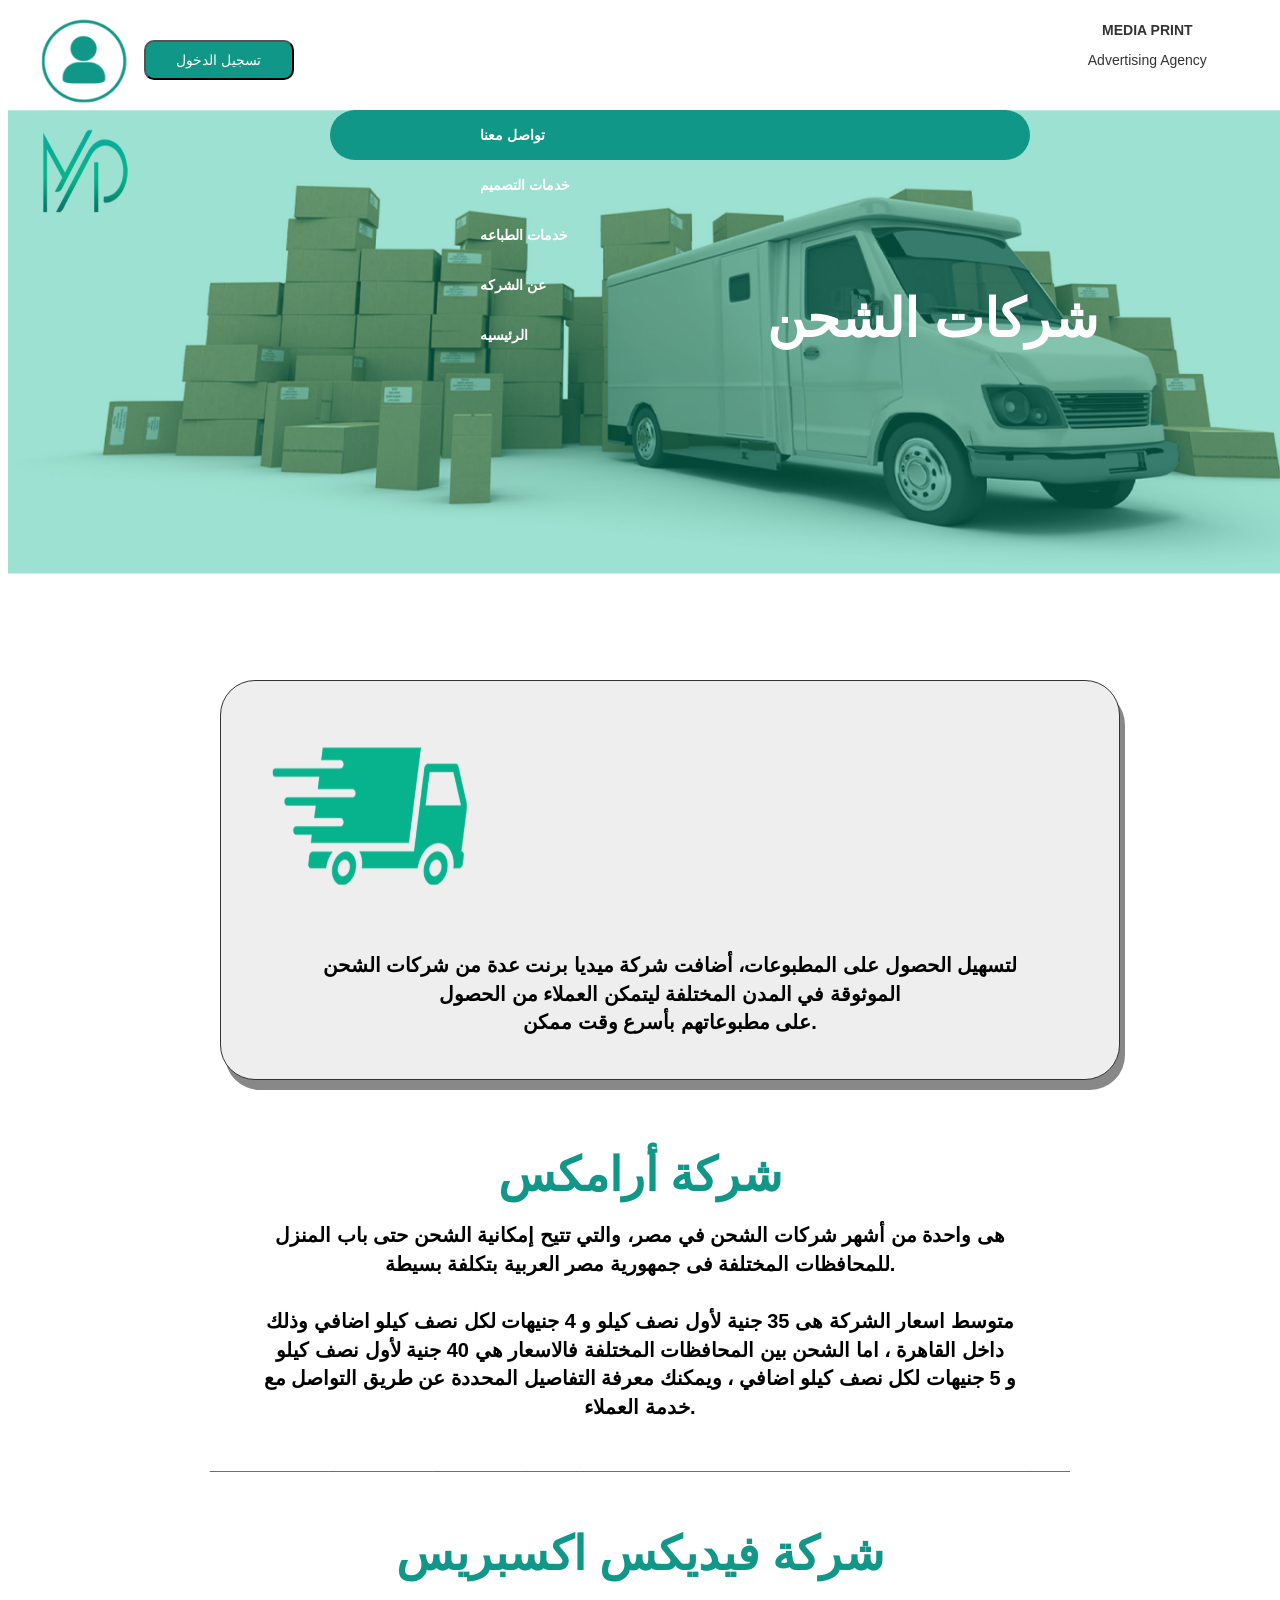
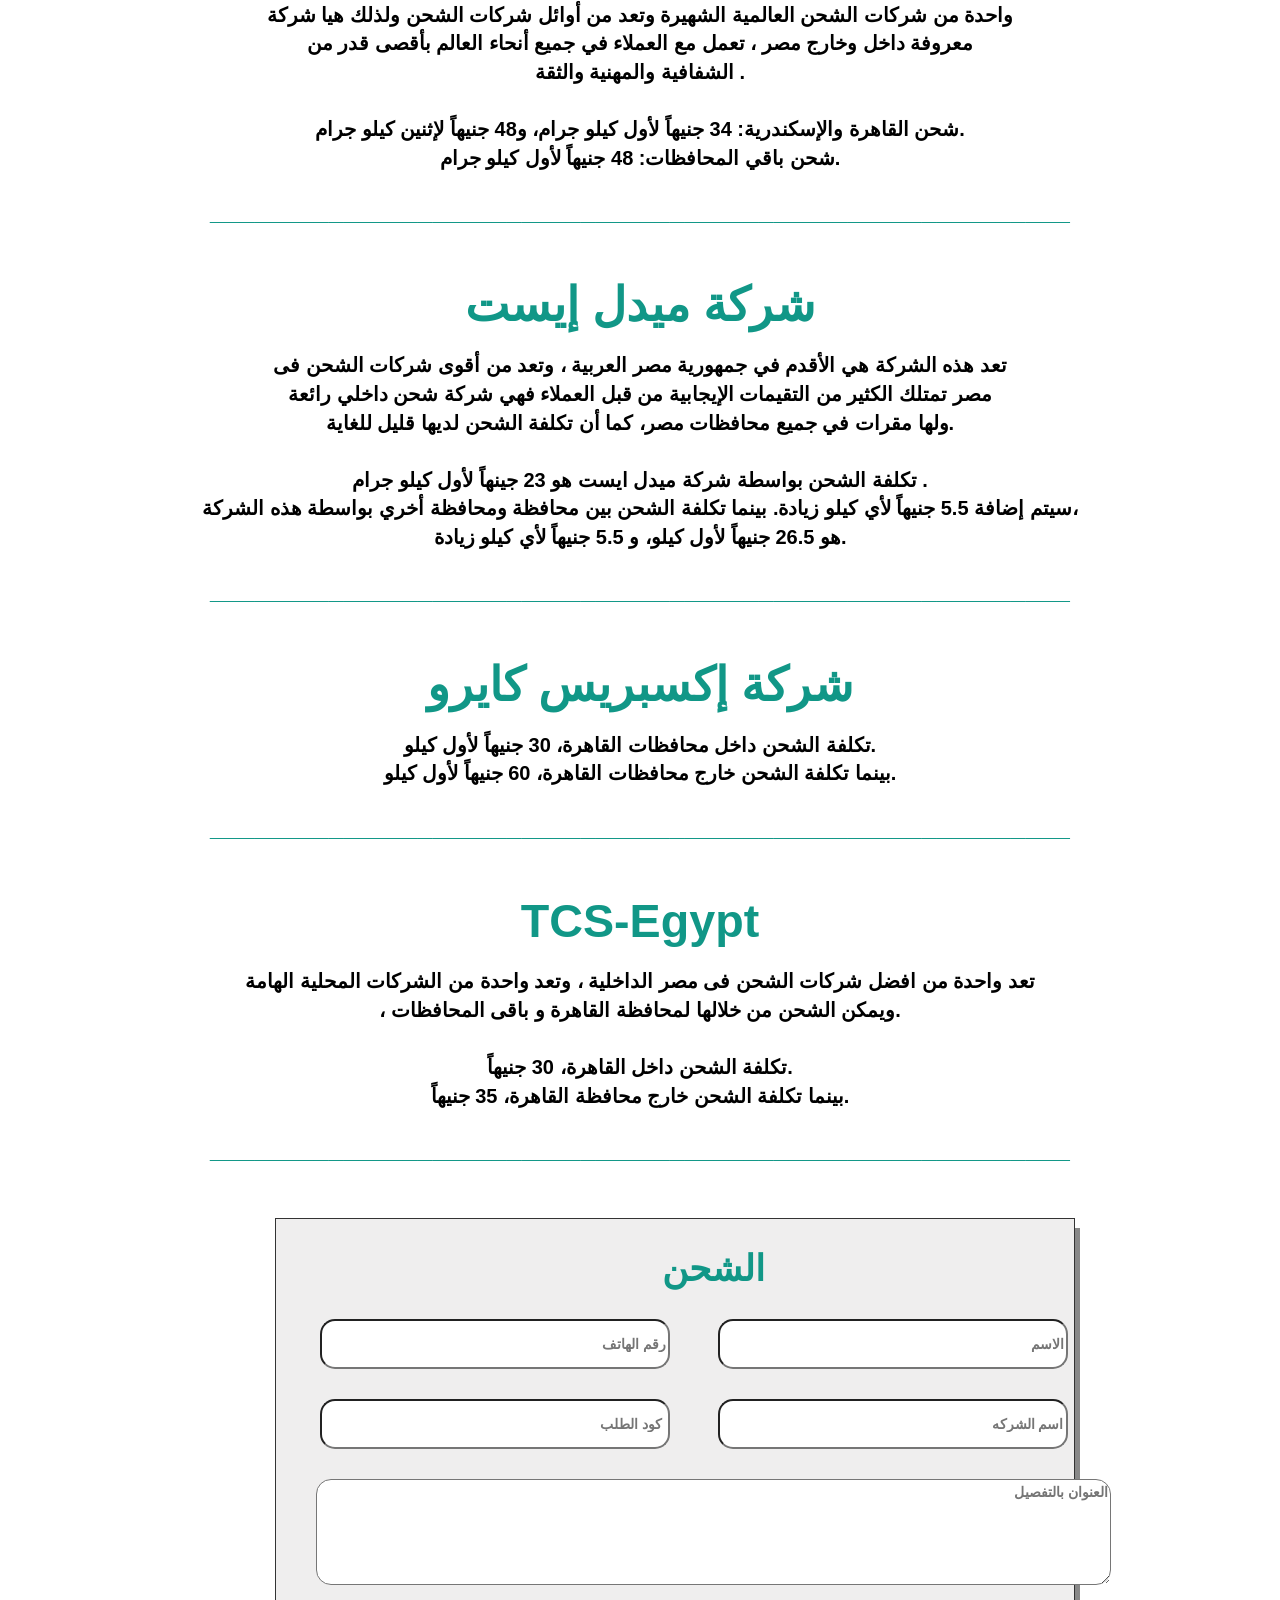
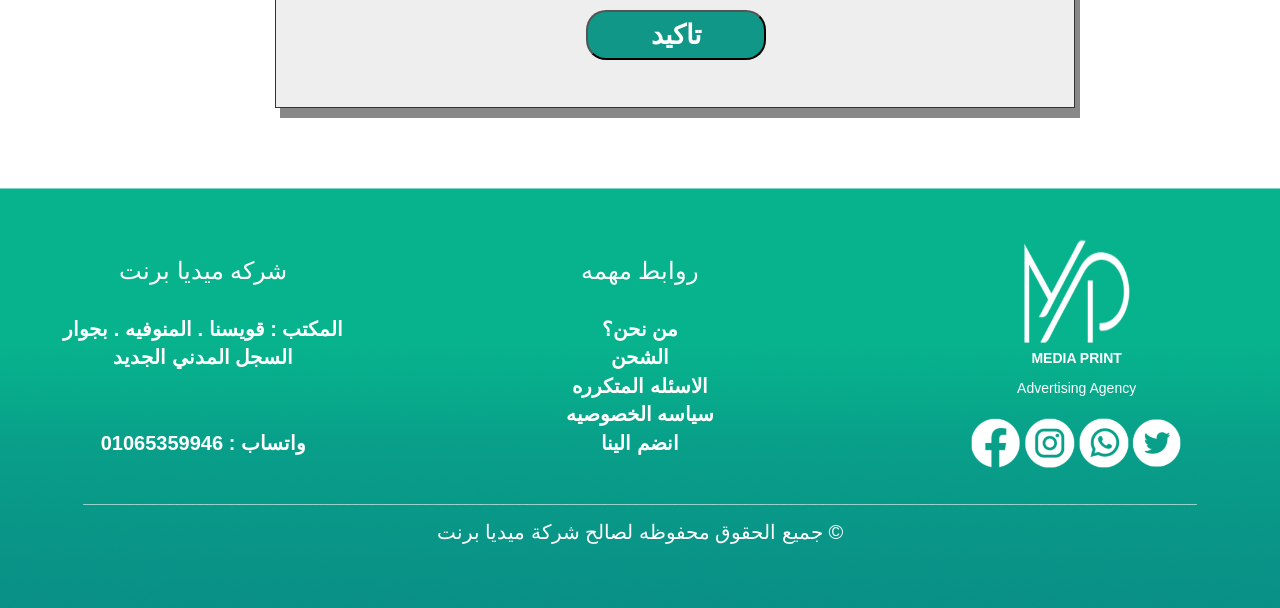
<file: companyPage/company.html>
<!DOCTYPE html>
<html lang="en">

<head>
    <meta charset="UTF-8">
    <meta http-equiv="X-UA-Compatible" content="IE=edge">
    <meta name="viewport" content="width=device-width, initial-scale=1.0">
    <title> شركات الشحن </title>
    <link rel="stylesheet" href="company.css" />
    <link rel="icon" href="../HomePage/imageHome/logo.png" />
    <link rel="stylesheet" href="https://maxcdn.bootstrapcdn.com/bootstrap/3.4.1/css/bootstrap.min.css">
    <script src="https://ajax.googleapis.com/ajax/libs/jquery/3.6.4/jquery.min.js"></script>
    <script src="https://maxcdn.bootstrapcdn.com/bootstrap/3.4.1/js/bootstrap.min.js"></script>
    <link rel="stylesheet" href="https://maxcdn.bootstrapcdn.com/bootstrap/3.4.1/css/bootstrap.min.css">
    <link rel="stylesheet" href="https://cdn.jsdelivr.net/npm/bootstrap@4.6.2/dist/css/bootstrap.min.css">
    <link rel="stylesheet" href="https://maxcdn.bootstrapcdn.com/bootstrap/3.4.1/css/bootstrap.min.css">
</head>

<body>
    <!-- start header -->

    <header>
        <div>
            <div class="head">
                <div class="line">
                    <img src="../HomePage/imageHome/log in.png" id="log" />
                    <a href="../LoginPage/logIn.html">
                        <input type="button" value="تسجيل الدخول" id="logIn" /></a>
                </div>

                <div class="line" id="lin">
                    <p id="text1">MEDIA PRINT</p>
                    <p id="text2">Advertising Agency</p>
                </div>
                <div class="line">
                    <img src="../HomePage/imageHome/logo.png" id="logo" />
                </div>

            </div>
            <div class="containS">
                <div class="contain">
                    <ul class="nav navbar-nav">
                        <li><a href="../contactUSPage/contactUs.html" class="linkH">تواصل معنا</a></li>
                        <li><a href="../DesignServic/design.html" class="linkH">خدمات التصميم </a></li>
                        <li><a href="../printservic/print.html" class="linkH">خدمات الطباعه </a></li>
                        <li class="active"><a href="../aboutusPage/aboutus.html" class="linkH">عن الشركه</a></li>
                        <li class="active"><a href="../HomePage/index.html" class="linkH">الرئيسيه</a></li>
                    </ul>
                </div>
                <h1 style="margin-top: 130px; text-align: center; color: white; font-weight: bold; font-size: 40pt;">
                    شركات الشحن
                </h1>
            </div>
        </div>

    </header>
    <!-- end header -->

    <!-- introduction to companies -->


        <section class="intro">
            <img src="imagecompany/car.png" id="imgcomp" /><br />
            <p id="comp">

                لتسهيل الحصول على المطبوعات، أضافت شركة ميديا برنت عدة من شركات الشحن<br />
                الموثوقة في المدن المختلفة ليتمكن العملاء من الحصول<br /> على مطبوعاتهم بأسرع وقت ممكن.

            </p>
        </section>

        <!-- section companies details -->


        <div class="containC">
            <h1 class="companyh">شركة أرامكس
            </h1>
            <p class="companyp">
                هى واحدة من أشهر شركات الشحن في مصر، والتي تتيح إمكانية الشحن حتى باب المنزل<br />
                للمحافظات المختلفة فى جمهورية مصر العربية بتكلفة بسيطة.
                <br /><br />

                متوسط اسعار الشركة هى 35 جنية لأول نصف كيلو و 4 جنيهات لكل نصف كيلو اضافي وذلك<br />
                داخل القاهرة ، اما الشحن بين المحافظات المختلفة فالاسعار هي 40 جنية لأول نصف كيلو<br />
                و 5 جنيهات لكل نصف كيلو اضافي ، ويمكنك معرفة التفاصيل المحددة عن طريق التواصل مع<br />
                خدمة العملاء.
            </p>
            <p class="linee">__________________________________________________________</p>
        </div>


        <div class="containC">
            <h1 class="companyh">
                شركة فيديكس اكسبريس

            </h1>
            <p class="companyp">
                واحدة من شركات الشحن العالمية الشهيرة وتعد من أوائل شركات الشحن ولذلك هيا شركة<br />
                معروفة داخل وخارج مصر ، تعمل مع العملاء في جميع أنحاء العالم بأقصى قدر من<br />
                الشفافية والمهنية والثقة .
                <br /><br />
                شحن القاهرة والإسكندرية: 34 جنيهاً لأول كيلو جرام، و48 جنيهاً لإثنين كيلو جرام.<br />
                شحن باقي المحافظات: 48 جنيهاً لأول كيلو جرام.<br />

            </p>
            <p class="linee">__________________________________________________________</p>
        </div>


        <div class="containC">
            <h1 class="companyh">
                شركة ميدل إيست

            </h1>
            <p class="companyp">

                تعد هذه الشركة هي الأقدم في جمهورية مصر العربية ، وتعد من أقوى شركات الشحن فى<br />
                مصر تمتلك الكثير من التقيمات الإيجابية من قبل العملاء فهي شركة شحن داخلي رائعة<br />
                ولها مقرات في جميع محافظات مصر، كما أن تكلفة الشحن لديها قليل للغاية.<br />
                <br />
                تكلفة الشحن بواسطة شركة ميدل ايست هو 23 جينهاً لأول كيلو جرام .<br />
                سيتم إضافة 5.5 جنيهاً لأي كيلو زيادة.
                بينما تكلفة الشحن بين محافظة ومحافظة أخري بواسطة هذه الشركة، <br />هو 26.5 جنيهاً لأول كيلو،
                و 5.5 جنيهاً لأي كيلو زيادة.<br />
            </p>
            <p class="linee">__________________________________________________________</p>
        </div>



        <div class="containC">
            <h1 class="companyh">

                شركة إكسبريس كايرو
            </h1>
            <p class="companyp">
                تكلفة الشحن داخل محافظات القاهرة، 30 جنيهاً لأول كيلو.<br />
                بينما تكلفة الشحن خارج محافظات القاهرة، 60 جنيهاً لأول كيلو.<br />

            </p>
            <p class="linee">__________________________________________________________</p>
        </div>




        <div class="containC">
            <h1 class="companyh">
                TCS-Egypt
            </h1>
            <p class="companyp">

                تعد واحدة من افضل شركات الشحن فى مصر الداخلية ، وتعد واحدة من الشركات المحلية الهامة<br />
                ، ويمكن الشحن من خلالها لمحافظة القاهرة و باقى المحافظات.<br />
                <br />
                تكلفة الشحن داخل القاهرة، 30 جنيهاً.<br />
                بينما تكلفة الشحن خارج محافظة القاهرة، 35 جنيهاً.<br />
            </p>
            <p class="linee">__________________________________________________________</p>
        </div>
   

    <!-- section form company -->
    <section class="secfrm">
        <table class="frm">
            <tr>
                <td colspan="2">
                    <h1 id="hcom">الشحن</h1>
                </td>
            </tr>
            <tr>
                <td>
                    <input type="text" placeholder="رقم الهاتف" class="inpc" />
                </td>
                <td>
                    <input type="text" placeholder="الاسم" class="inpc" />
                </td>
            </tr>

            <tr>
                <td>
                    <input type="text" placeholder="كود الطلب " class="inpc" />
                </td>
                <td>
                    <input type="text" placeholder="اسم الشركه" class="inpc" />
                </td>
            </tr>
            <tr>
                <td colspan="2"> <textarea cols="86" rows="5" placeholder=" العنوان بالتفصيل" class="txt"></textarea>
                </td>
            </tr>

            <tr>
                <td colspan="2"><input type="submit" value="تاكيد" class="accept" /></td>
            </tr>
        </table>
    </section>

    <!-- footer start -->

    <footer class="foot">
        <div class="row" style="margin-top: 80px; ">
            <div class="col-sm-4 ">
                <h3>شركه ميديا برنت</h3><br />
                <p class="text">
                    المكتب : قويسنا . المنوفيه . بجوار <br />
                    السجل المدني الجديد <br />
                    <br /><br />
                    واتساب : 01065359946
                </p>
            </div>

            <div class="col-sm-4 ">
                <p style="font-weight: bold; font-size: 10pt;">
                <h3>روابط مهمه</h3><br />
                <a href="../aboutusPage/aboutus.html" class="alink">من نحن؟<br /></a>
                <a href="company.html" class="alink">الشحن<br /></a>
                <a href="../QuesImportant/Questions.html" class="alink">الاسئله المتكرره<br /></a>
                <a href="../authanticatePage/privacy.html" class="alink"> سياسه الخصوصيه<br /></a>
                <a href="../LoginPage/logIn.html" class="alink">انضم الينا<br /></a>
                </p>
            </div>

            <div class="col-sm-4 ">
                <div style="padding-top: 50px;">
                    <img src="../HomePage/imageHome/logo w.png" id="logo1" />
                    <p id="text3">MEDIA PRINT</p>
                    <p id="text4">Advertising Agency</p>
                    <a href="https://www.facebook.com/"><img src="../HomePage/imageHome/face.png" class="imgico" /></a>
                    <a href="https://www.instagram.com/"><img src="../HomePage/imageHome/insta.png" class="imgico" /></a>
                    <a href="https://web.whatsapp.com/"><img src="../HomePage/imageHome/whats.png" class="imgico" /></a>
                    <a href="https://twitter.com/?lang=en"><img src="../HomePage/imageHome/twitter.png" class="imgico" /></a>
                </div>
            </div>
        </div>
        <p id="linehr">
            _______________________________________________________________________________________________________________________________________________
        </p>
        <p id="end">جميع الحقوق محفوظه لصالح شركة ميديا برنت ©</p>
    </footer>


</body>

</html>
</file>
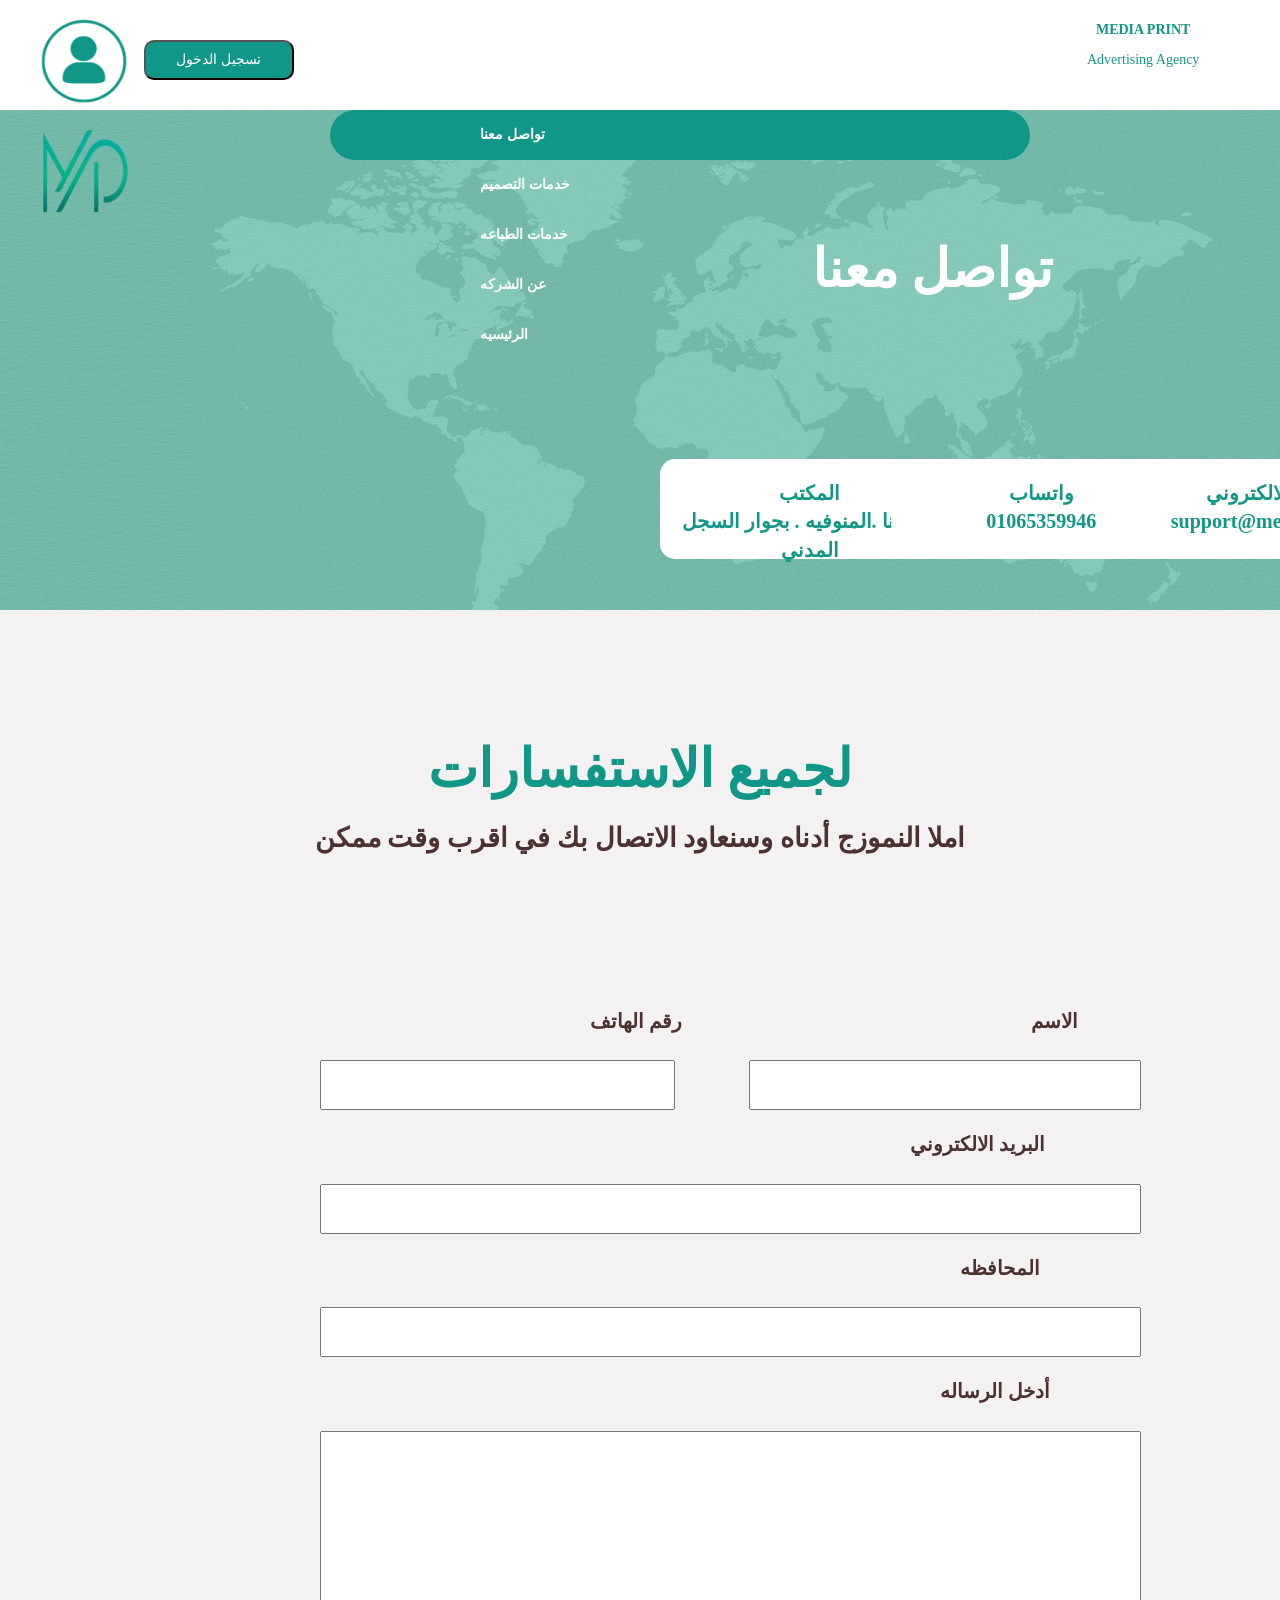
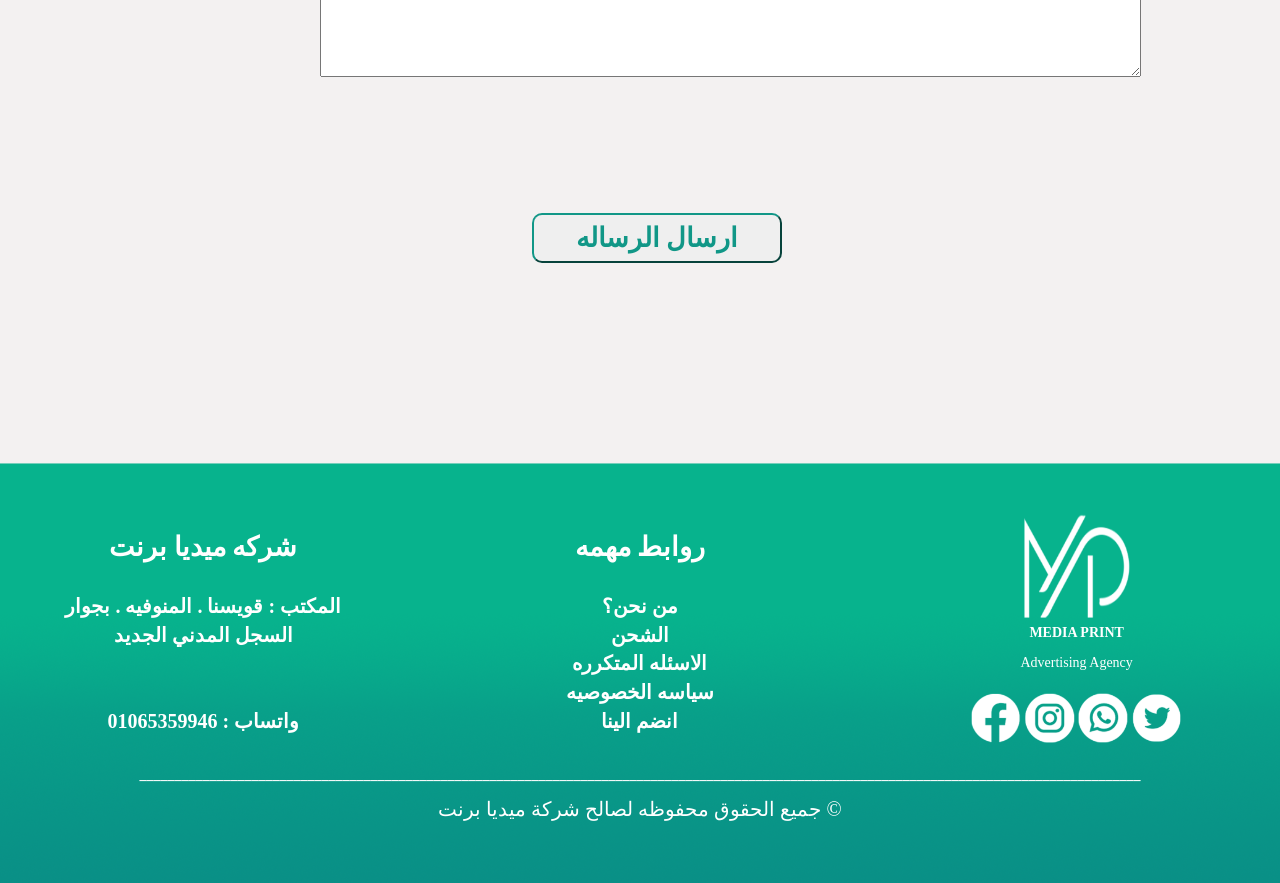
<file: contactUSPage/contactUs.html>
<!DOCTYPE html>
<html lang="en">

<head>
    <meta charset="UTF-8">
    <meta http-equiv="X-UA-Compatible" content="IE=edge">
    <meta name="viewport" content="width=device-width, initial-scale=1.0">
    <title>تواصل معنا</title>
    <link rel="icon" href="../HomePage/imageHome/logo.png" />
    <link rel="stylesheet" href="https://maxcdn.bootstrapcdn.com/bootstrap/3.4.1/css/bootstrap.min.css">
    <script src="https://ajax.googleapis.com/ajax/libs/jquery/3.6.4/jquery.min.js"></script>
    <script src="https://maxcdn.bootstrapcdn.com/bootstrap/3.4.1/js/bootstrap.min.js"></script>
    <link rel="stylesheet" href="https://maxcdn.bootstrapcdn.com/bootstrap/3.4.1/css/bootstrap.min.css">
    <link rel="stylesheet" href="https://cdn.jsdelivr.net/npm/bootstrap@4.6.2/dist/css/bootstrap.min.css">
    <link rel="stylesheet" href="https://maxcdn.bootstrapcdn.com/bootstrap/3.4.1/css/bootstrap.min.css">
    <link rel="stylesheet" href="contactUs.css" />
</head>

<body>
    <!-- start header -->

    <header>
        <div>
            <div class="head">
                <div class="line">
                    <img src="../HomePage/imageHome/log in.png" id="log" />
                    <a href="../LoginPage/logIn.html">
                        <input type="button" value="تسجيل الدخول" id="logIn" /></a>
                </div>

                <div class="line" id="lin">
                    <p id="text1">MEDIA PRINT</p>
                    <p id="text2">Advertising Agency</p>
                </div>
                <div class="line">
                    <img src="../HomePage/imageHome/logo.png" id="logo" />
                </div>

            </div>
            <div class="containS">
                <div class="contain">
                    <ul class="nav navbar-nav">
                        <li><a href="contactUs.html" class="linkH">تواصل معنا</a></li>
                        <li><a href="../DesignServic/design.html" class="linkH">خدمات التصميم </a></li>
                        <li><a href="../printservic/print.html" class="linkH">خدمات الطباعه </a></li>
                        <li class="active"><a href="../aboutusPage/aboutus.html" class="linkH">عن الشركه</a></li>
                        <li class="active"><a href="../HomePage/index.html" class="linkH">الرئيسيه</a></li>
                    </ul>
                </div>
                <h1 id="contacth1">تواصل معنا</h1>
                <div class="row">
                    <div class="col-sm-4">
                        <div class="contact">
                            <p class="parcon">المكتب <br />
                                قويسنا .المنوفيه . بجوار
                                السجل المدني <br />
                            </p>
                        </div>
                    </div>
                    <div class="col-sm-4">
                        <div class="contact">
                            <p class="parcon">
                                واتساب <br />
                                01065359946 <br />
                            </p>
                        </div>
                    </div>
                    <div class="col-sm-4">
                        <div class="contact">
                            <p class="parcon">
                                البريد الالكتروني <br />
                                support@mediaprint.eg <br />
                            </p>
                        </div>
                    </div>
                </div>
            </div>
        </div>

    </header>

    <!-- end header -->

    <!-- form contact us section -->

    <section class="cont">
        <h1 id="conh"> لجميع الاستفسارات</h1>
        <p id="conp">املا النموزج أدناه وسنعاود الاتصال بك في اقرب وقت ممكن</p>

        <table class="tabcon">
            <tr>
                <td><label class="labcon" style="margin-left: 250px;">رقم الهاتف</label></td>
                <td><label class="labcon" style="margin-left: 262px;">الاسم</label></td>
            </tr>
            <tr>
                <td><input type="text" class="inp" style="width: 355px;" /></td>
                <td><input type="text" class="inp" /></td>
            </tr>
            <tr>
                <td colspan="2"><label class="labcon" style="margin-left: 570px;">البريد الالكتروني</label></td>
            </tr>
            <tr>
                <td colspan="2"><input type="email" class="inp" /></td>
            </tr>
            <tr>
                <td colspan="2"><label class="labcon" style="margin-left: 620px;">المحافظه</label></td>
            </tr>
            <tr>
                <td colspan="2"><input type="text" class="inp" /></td>
            </tr>
            <tr>
                <td colspan="2"><label class="labcon" style="margin-left: 600px;">أدخل الرساله</label></td>
            </tr>
            <tr>
                <td colspan="2"><textarea cols="100" rows="12"></textarea></td>
            </tr>
        </table>

        <input type="submit" value="ارسال الرساله" id="sub" />
    </section>

    <!-- footer start -->

    <footer class="foot">
        <div class="row" style="margin-top: 80px; ">
            <div class="col-sm-4 ">
                <h3>شركه ميديا برنت</h3><br />
                <p class="text">
                    المكتب : قويسنا . المنوفيه . بجوار <br />
                    السجل المدني الجديد <br />
                    <br /><br />
                    واتساب : 01065359946
                </p>
            </div>

            <div class="col-sm-4 ">
                <p style="font-weight: bold; font-size: 10pt;">
                <h3>روابط مهمه</h3><br />
                <a href="../aboutusPage/aboutus.html" class="alink">من نحن؟<br /></a>
                <a href="../companyPage/company.html" class="alink">الشحن<br /></a>
                <a href="../QuesImportant/Questions.html" class="alink">الاسئله المتكرره<br /></a>
                <a href="../authanticatePage/privacy.html" class="alink"> سياسه الخصوصيه<br /></a>
                <a href="../LoginPage/logIn.html" class="alink">انضم الينا<br /></a>
                </p>
            </div>

            <div class="col-sm-4 ">
                <div style="padding-top: 50px;">
                    <img src="../HomePage/imageHome/logo w.png" id="logo1" />
                    <p id="text3">MEDIA PRINT</p>
                    <p id="text4">Advertising Agency</p>
                    <a href="https://www.facebook.com/"><img src="../HomePage/imageHome/face.png" class="imgico" /></a>
                    <a href="https://www.instagram.com/"><img src="../HomePage/imageHome/insta.png" class="imgico" /></a>
                    <a href="https://web.whatsapp.com/"><img src="../HomePage/imageHome/whats.png" class="imgico" /></a>
                    <a href="https://twitter.com/?lang=en"><img src="../HomePage/imageHome/twitter.png" class="imgico" /></a>
                </div>
            </div>
        </div>
        <p id="linehr">
            _______________________________________________________________________________________________________________________________________________
        </p>
        <p id="end">جميع الحقوق محفوظه لصالح شركة ميديا برنت ©</p>
    </footer>
</body>

</html>
</file>
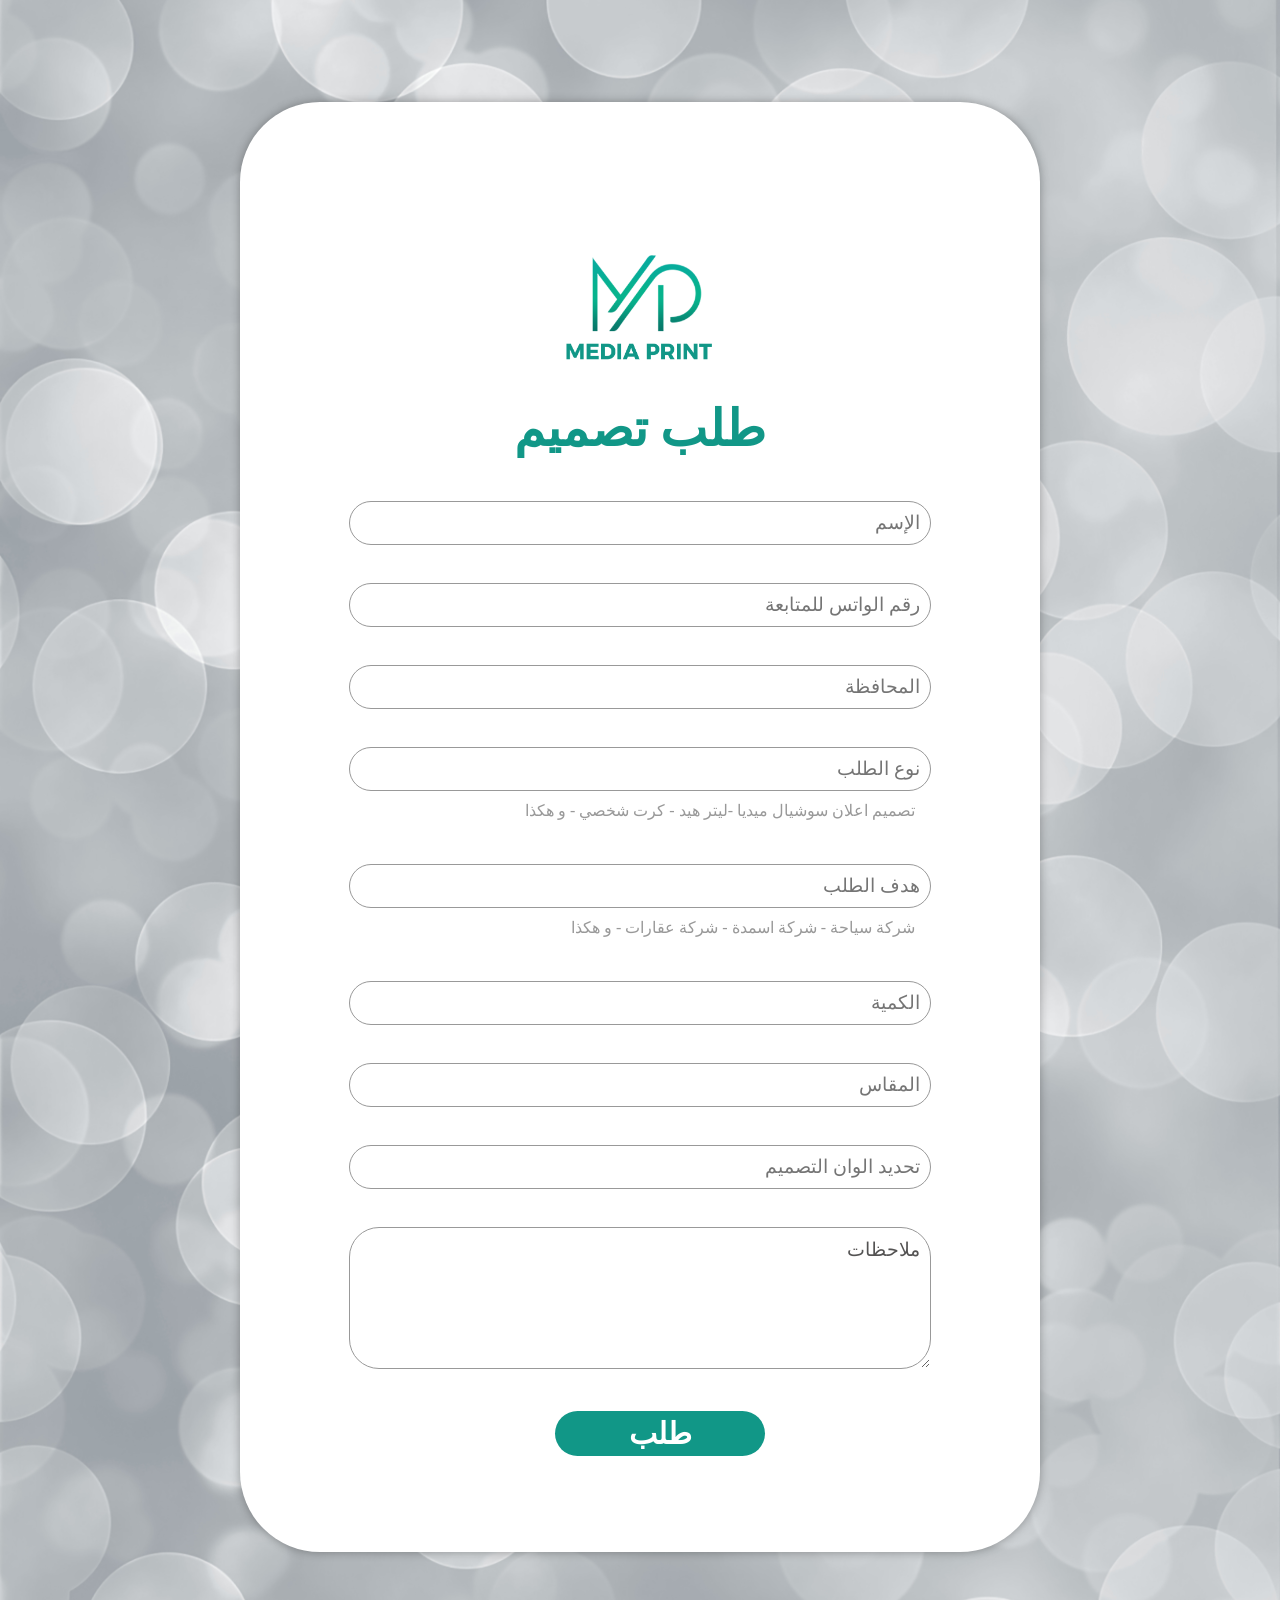
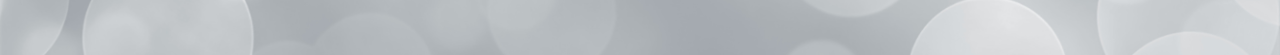
<file: designRequestPage/requestD.html>
<!DOCTYPE html>
<html lang="en">
<head>
    <meta charset="UTF-8">
    <meta http-equiv="X-UA-Compatible" content="IE=edge">
    <meta name="viewport" content="width=device-width, initial-scale=1.0">
    <title>طلب تصميم</title>
    <link rel="stylesheet" href="requestD.css"/>
    <link rel="icon" href="../HomePage/imageHome/logo.png" />
</head>
<body>
    <div class="order">
        <img src="imagerequestD/logo.png" id="logo"style="margin-top: 100px;">
        <h1>طلب تصميم</h1>

       

            <!--************user information*************-->
            <input type="text" class="box" placeholder="الإسم"><br /><br />

            <input type="phone" class="box" placeholder="رقم الواتس للمتابعة"><br /><br />

            <input type="text" class="box" placeholder="المحافظة"><br /><br />

            <input type="text" class="box" placeholder="نوع الطلب"><br />
            <p id="para">تصميم اعلان سوشيال ميديا -ليتر هيد - كرت شخصي - و هكذا</p><br />

            <input type="text" class="box" placeholder="هدف الطلب"><br />
            <p id="para">شركة سياحة - شركة اسمدة - شركة عقارات - و هكذا</p><br />

            <input type="text" class="box" placeholder="الكمية"><br /><br />

            <input type="text" class="box" placeholder="المقاس"><br /><br />

            <input type="text" class="box" placeholder="تحديد الوان التصميم"><br /><br />

            <textarea class="box">ملاحظات</textarea><br /><br />
             <a href="../ThanksRD/thanksRD.html">
            <button id="bu"><b>طلب</b></button></a>
        

    </div>
</body>
</html>
</file>
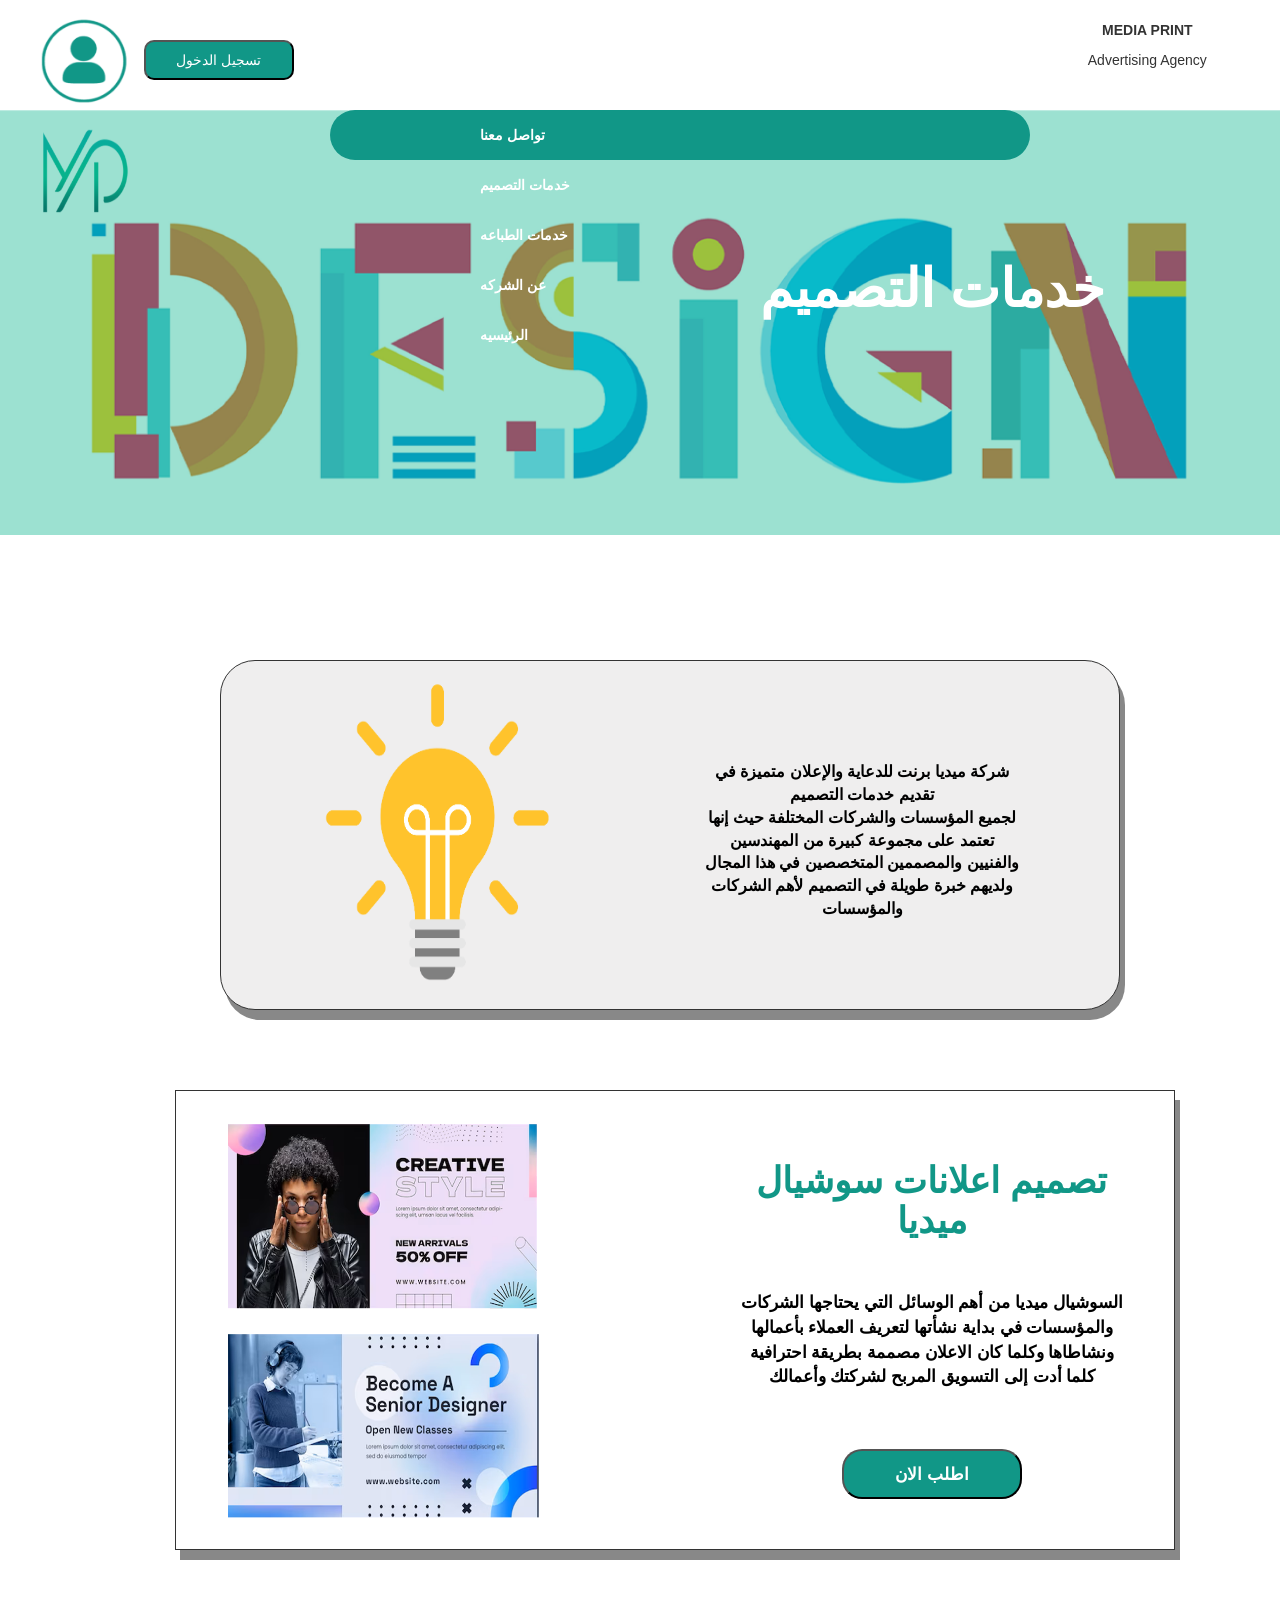
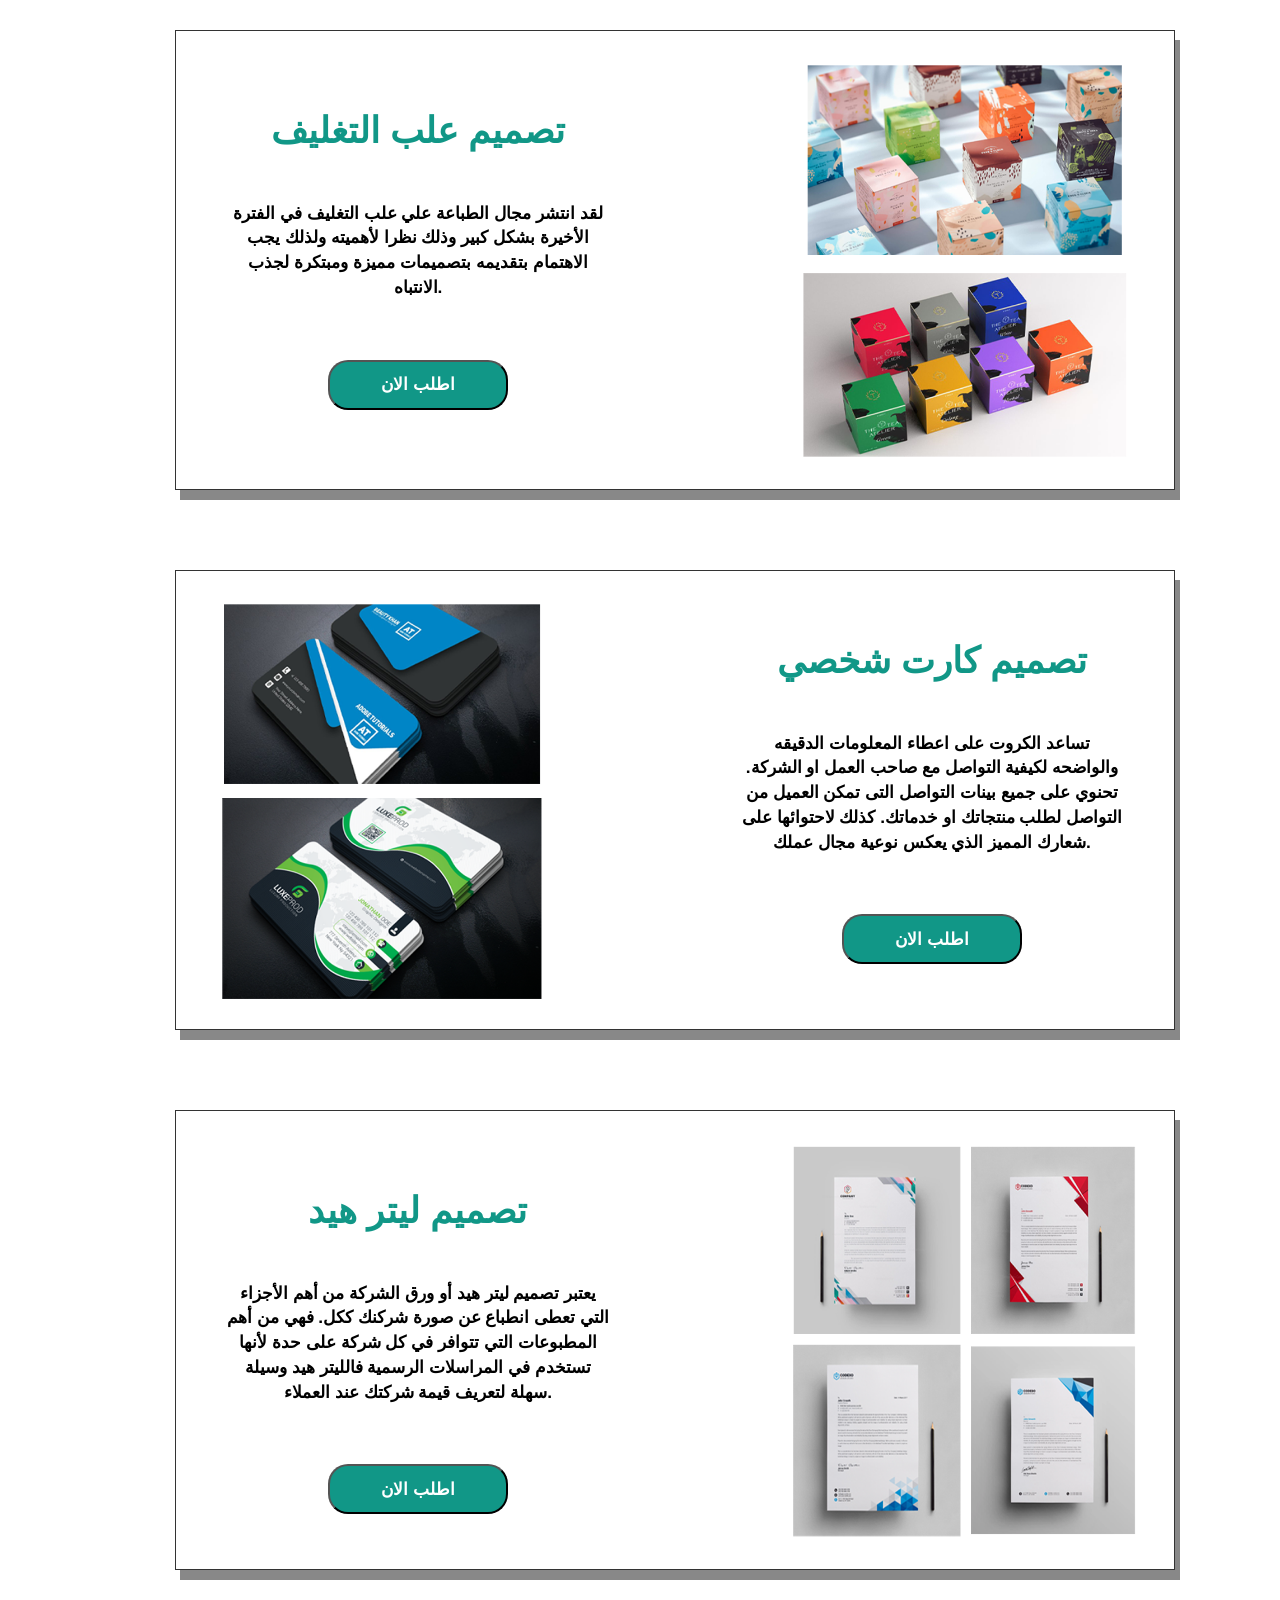
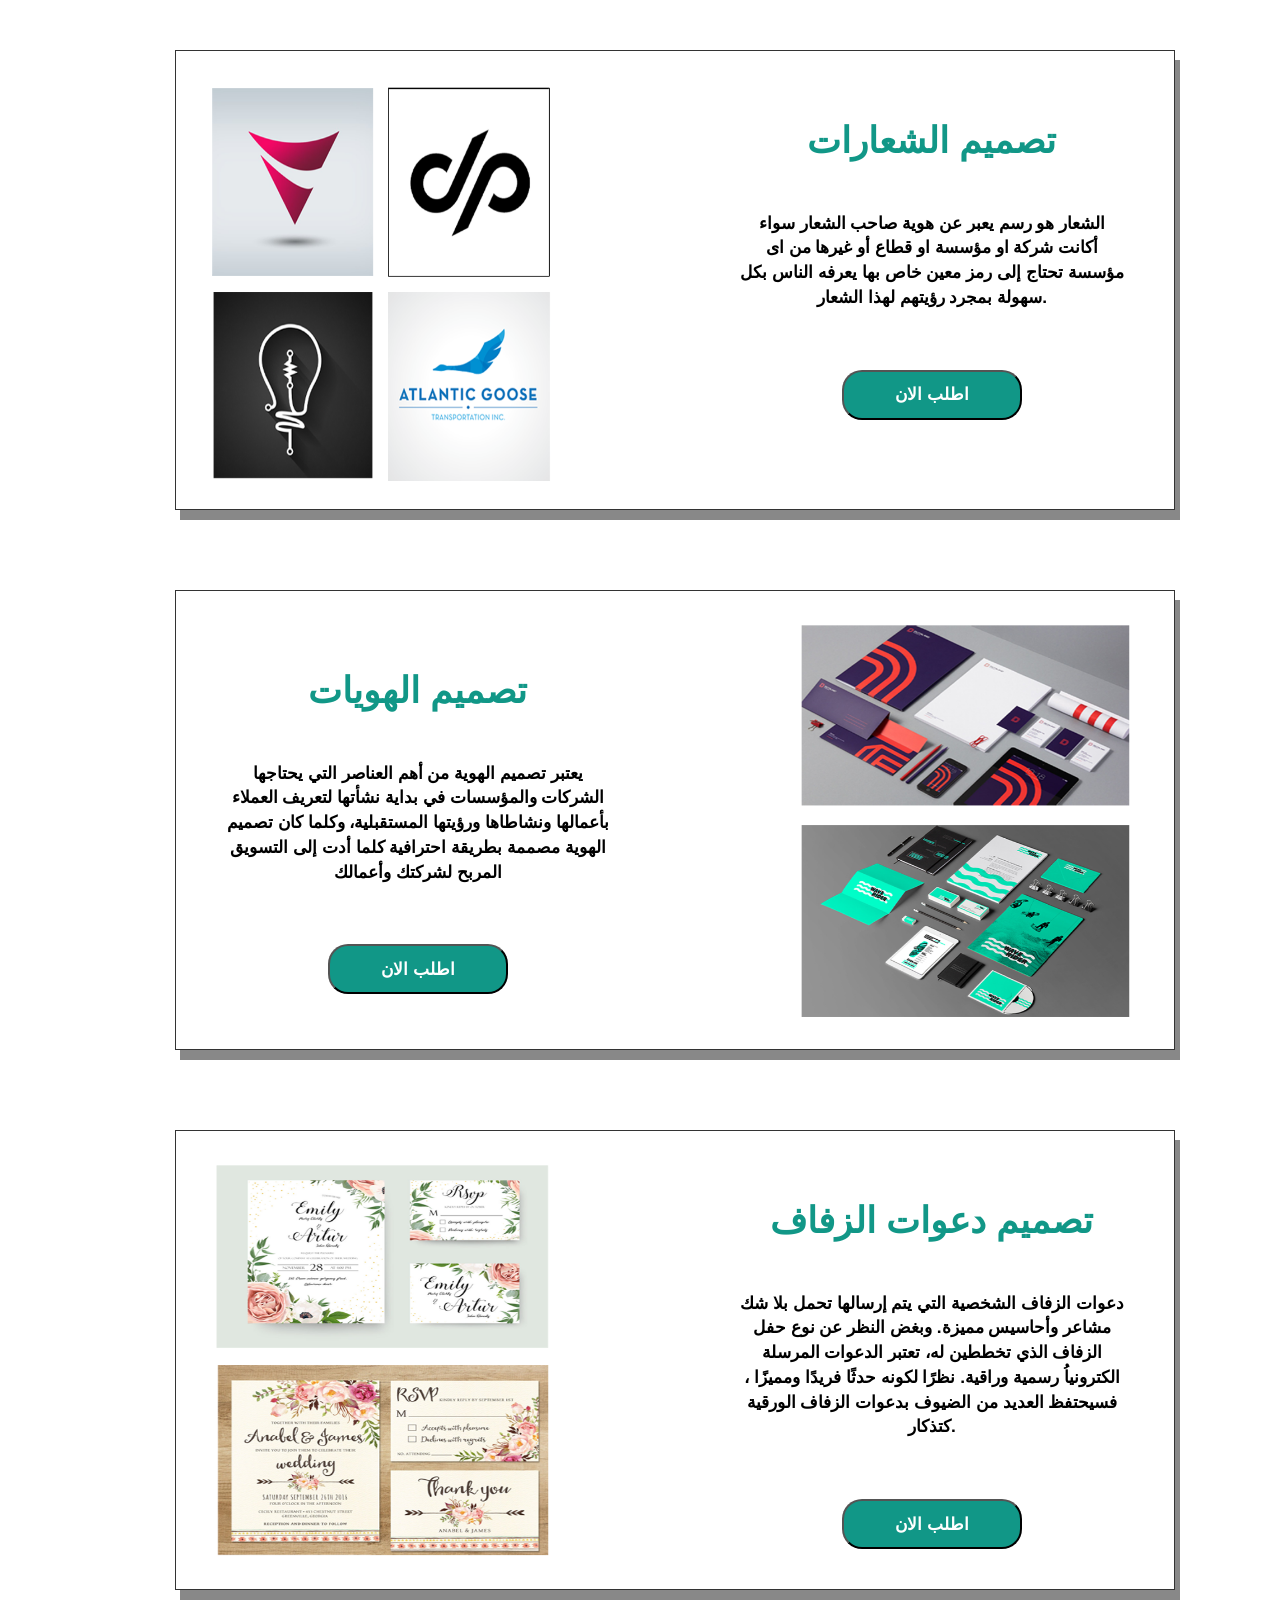
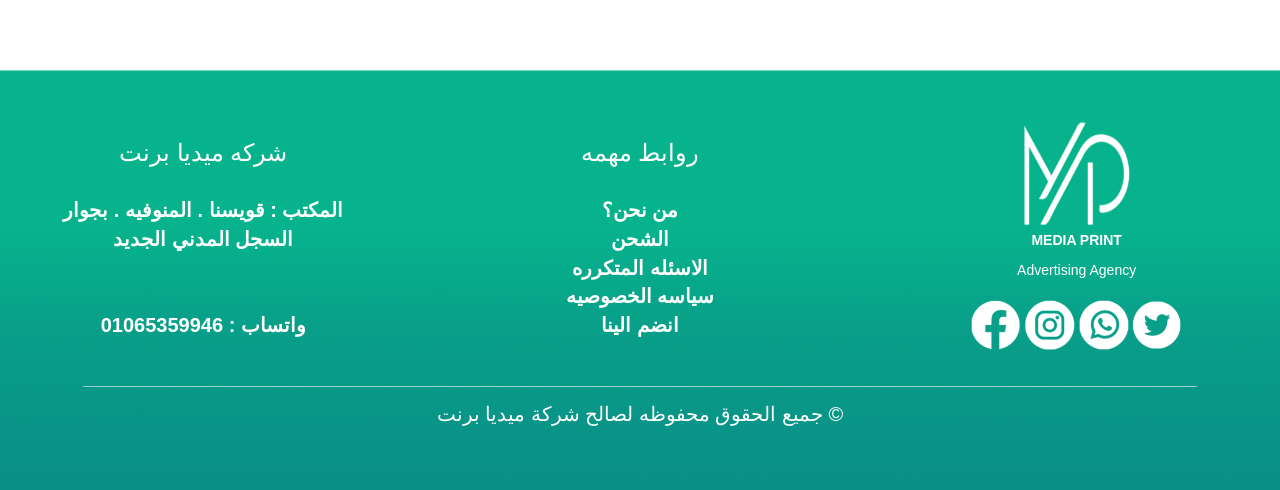
<file: DesignServic/design.html>
<!DOCTYPE html>
<html lang="en">

<head>
    <meta charset="UTF-8">
    <meta http-equiv="X-UA-Compatible" content="IE=edge">
    <meta name="viewport" content="width=device-width, initial-scale=1.0">
    <title>خدمات التصميم</title>
    <link rel="stylesheet" href="design.css" />
    <link rel="icon" href="../HomePage/imageHome/logo.png" />
    <link rel="stylesheet" href="https://maxcdn.bootstrapcdn.com/bootstrap/3.4.1/css/bootstrap.min.css">
    <script src="https://ajax.googleapis.com/ajax/libs/jquery/3.6.4/jquery.min.js"></script>
    <script src="https://maxcdn.bootstrapcdn.com/bootstrap/3.4.1/js/bootstrap.min.js"></script>
    <link rel="stylesheet" href="https://maxcdn.bootstrapcdn.com/bootstrap/3.4.1/css/bootstrap.min.css">
    <link rel="stylesheet" href="https://cdn.jsdelivr.net/npm/bootstrap@4.6.2/dist/css/bootstrap.min.css">
    <link rel="stylesheet" href="https://maxcdn.bootstrapcdn.com/bootstrap/3.4.1/css/bootstrap.min.css">
</head>

<body>
    <!-- start header -->

    <header>
        <div>
            <div class="head">
                <div class="line">
                    <img src="../HomePage/imageHome/log in.png" id="log" />
                    <a href="../LoginPage/logIn.html">
                        <input type="button" value="تسجيل الدخول" id="logIn" /></a>
                </div>

                <div class="line" id="lin">
                    <p id="text1">MEDIA PRINT</p>
                    <p id="text2">Advertising Agency</p>
                </div>
                <div class="line">
                    <img src="../HomePage/imageHome/logo.png" id="logo" />
                </div>

            </div>
            <div class="containS">
                <div class="contain">
                    <ul class="nav navbar-nav">
                        <li><a href="../contactUSPage/contactUs.html" class="linkH">تواصل معنا</a></li>
                        <li><a href="design.html" class="linkH">خدمات التصميم </a></li>
                        <li><a href="../printservic/print.html" class="linkH">خدمات الطباعه </a></li>
                        <li class="active"><a href="../aboutusPage/aboutus.html" class="linkH">عن الشركه</a></li>
                        <li class="active"><a href="../HomePage/index.html" class="linkH">الرئيسيه</a></li>
                    </ul>
                </div>
                <h1 style="margin-top: 100px; text-align: center; color: white; font-weight: bold; font-size: 40pt;">
                    خدمات التصميم
                </h1>
            </div>
        </div>

    </header>

    <!-- end header -->

    <!-- introduction to print media website section -->

    <section class="intro">
        <div class="row">
            <div class="col-sm-6 ">
                <img src="imageDesign/lamp.png" id="imglamp" />
            </div>
            <div class="col-sm-6 ">
                <p id="plamp">
                    شركة ميديا برنت للدعاية والإعلان متميزة في تقديم خدمات التصميم<br />
                    لجميع المؤسسات والشركات المختلفة حيث إنها تعتمد على مجموعة كبيرة
                    من المهندسين والفنيين والمصممين المتخصصين في هذا المجال ولديهم
                    خبرة طويلة في التصميم لأهم الشركات والمؤسسات </p>
            </div>
        </div>
    </section>

    <!-- social media design section -->

    <section class="social">
        <div class="row">
            <div class="col-sm-6 ">
                <img src="imageDesign/social media.png" id="imgsocial" />
            </div>
            <div class="col-sm-6 ">
                <div class="consocial">
                    <h1 id="hsocial">تصميم اعلانات سوشيال ميديا</h1>
                    <p id="psocial">
                        السوشيال ميديا من أهم الوسائل التي يحتاجها الشركات والمؤسسات
                        في بداية نشأتها لتعريف العملاء بأعمالها ونشاطاها وكلما كان
                        الاعلان مصممة بطريقة احترافية كلما أدت
                        إلى التسويق المربح لشركتك وأعمالك</p>
                        <a href="../designRequestPage/requestD.html">
                    <input type="submit" value="اطلب الان" id="inpsocial" /></a>
                </div>
            </div>
        </div>
    </section>

    <!-- تصميم علب التغليف -->

    <section class="social">
        <div class="row">

            <div class="col-sm-6 ">
                <div class="consocial">
                    <h1 id="hsocial" style="margin-top: 80px;"> تصميم علب التغليف</h1>
                    <p id="psocial">
                        لقد انتشر مجال الطباعة علي علب التغليف في الفترة الأخيرة بشكل
                        كبير وذلك نظرا لأهميته ولذلك يجب الاهتمام بتقديمه بتصميمات
                        مميزة ومبتكرة لجذب الانتباه.
                    </p>
                    <a href="../designRequestPage/requestD.html">
                        <input type="submit" value="اطلب الان" id="inpsocial" /></a>
                </div>
            </div>
            <div class="col-sm-6 ">
                <img src="imageDesign/boxes.png" id="imgsocial" style="margin-left: 100px;" />
            </div>
        </div>
    </section>


    <!-- تصميم كارت شخصي -->


    <section class="social">
        <div class="row">
            <div class="col-sm-6 ">
                <img src="imageDesign/cards.png" id="imgsocial" />
            </div>
            <div class="col-sm-6 ">
                <div class="consocial">
                    <h1 id="hsocial">
                        تصميم كارت شخصي</h1>
                    <p id="psocial">
                        تساعد الكروت على اعطاء المعلومات الدقيقه والواضحه لكيفية
                        التواصل مع صاحب العمل او الشركة. تحنوي على جميع بينات التواصل التى
                        تمكن العميل من التواصل لطلب منتجاتك او خدماتك. كذلك لاحتوائها على
                        شعارك المميز الذي يعكس نوعية مجال عملك.
                    </p>
                    <a href="../designRequestPage/requestD.html">
                        <input type="submit" value="اطلب الان" id="inpsocial" /></a>
                </div>
            </div>
        </div>
    </section>



    <!-- تصميم ليتر هيد -->

    <section class="social">
        <div class="row">

            <div class="col-sm-6 ">
                <div class="consocial">
                    <h1 id="hsocial" style="margin-top: 80px;">
                        تصميم ليتر هيد </h1>
                    <p id="psocial">
                        يعتبر تصميم ليتر هيد أو ورق الشركة من أهم الأجزاء التي تعطى
                        انطباع عن صورة شركنك ككل. فهي من أهم المطبوعات التي تتوافر
                        في كل شركة على حدة لأنها تستخدم في المراسلات الرسمية
                        فالليتر هيد وسيلة سهلة لتعريف قيمة شركتك عند العملاء.

                    </p>
                    <a href="../designRequestPage/requestD.html">
                        <input type="submit" value="اطلب الان" id="inpsocial" /></a>
                </div>
            </div>
            <div class="col-sm-6 ">
                <img src="imageDesign/Letterhead.png" id="imgsocial" style="margin-left: 100px;" />
            </div>
        </div>
    </section>


    <!-- تصميم الشعارات -->


    <section class="social">
        <div class="row">
            <div class="col-sm-6 ">
                <img src="imageDesign/logos.png" id="imgsocial" />
            </div>
            <div class="col-sm-6 ">
                <div class="consocial">
                    <h1 id="hsocial">

                        تصميم الشعارات </h1>
                    <p id="psocial">
                        الشعار هو رسم يعبر عن هوية صاحب الشعار سواء أكانت شركة او
                        مؤسسة او قطاع أو غيرها من اى مؤسسة تحتاج إلى رمز معين
                        خاص بها يعرفه الناس بكل سهولة بمجرد رؤيتهم لهذا الشعار.

                    </p>
                    <a href="../designRequestPage/requestD.html">
                        <input type="submit" value="اطلب الان" id="inpsocial" /></a>
                </div>
            </div>
        </div>
    </section>



    <!--  
تصميم الهويات -->

    <section class="social">
        <div class="row">

            <div class="col-sm-6 ">
                <div class="consocial">
                    <h1 id="hsocial" style="margin-top: 80px;">

                        تصميم الهويات </h1>
                    <p id="psocial">
                        يعتبر تصميم الهوية من أهم العناصر التي يحتاجها الشركات
                        والمؤسسات في بداية نشأتها لتعريف العملاء بأعمالها ونشاطاها ورؤيتها
                        المستقبلية، وكلما كان تصميم الهوية مصممة بطريقة احترافية كلما
                        أدت إلى التسويق المربح لشركتك وأعمالك

                    </p>
                    <a href="../designRequestPage/requestD.html">
                        <input type="submit" value="اطلب الان" id="inpsocial" /></a>
                </div>
            </div>
            <div class="col-sm-6 ">
                <img src="imageDesign/Identities.png" id="imgsocial" style="margin-left: 100px;" />
            </div>
        </div>
    </section>


    <!--  
تصميم دعوات الزفاف
  -->


    <section class="social">
        <div class="row">
            <div class="col-sm-6 ">
                <img src="imageDesign/marry.png" id="imgsocial" />
            </div>
            <div class="col-sm-6 ">
                <div class="consocial">
                    <h1 id="hsocial">
                        تصميم دعوات الزفاف
                    </h1>
                    <p id="psocial">
                        دعوات الزفاف الشخصية التي يتم إرسالها تحمل بلا شك مشاعر وأحاسيس
                        مميزة. وبغض النظر عن نوع حفل الزفاف الذي تخططين له، تعتبر الدعوات
                        المرسلة الكترونياُ رسمية وراقية. نظرًا لكونه حدثًا فريدًا ومميزًا
                        ، فسيحتفظ العديد من الضيوف بدعوات الزفاف الورقية كتذكار.


                    </p>
                    <a href="../designRequestPage/requestD.html">
                        <input type="submit" value="اطلب الان" id="inpsocial" /></a>
                </div>
            </div>
        </div>
    </section>

    <!-- footer start -->

    <footer class="foot">
        <div class="row" style="margin-top: 80px; ">
            <div class="col-sm-4 ">
                <h3>شركه ميديا برنت</h3><br />
                <p class="text">
                    المكتب : قويسنا . المنوفيه . بجوار <br />
                    السجل المدني الجديد <br />
                    <br /><br />
                    واتساب : 01065359946
                </p>
            </div>

            <div class="col-sm-4 ">
                <p style="font-weight: bold; font-size: 10pt;">
                <h3>روابط مهمه</h3><br />
                <a href="../aboutusPage/aboutus.html" class="alink">من نحن؟<br /></a>
                <a href="../companyPage/company.html" class="alink">الشحن<br /></a>
                <a href="../QuesImportant/Questions.html" class="alink">الاسئله المتكرره<br /></a>
                <a href="../authanticatePage/privacy.html" class="alink"> سياسه الخصوصيه<br /></a>
                <a href="../LoginPage/logIn.html" class="alink">انضم الينا<br /></a>
                </p>
            </div>

            <div class="col-sm-4 ">
                <div style="padding-top: 50px;">
                    <img src="../HomePage/imageHome/logo w.png" id="logo1" />
                    <p id="text3">MEDIA PRINT</p>
                    <p id="text4">Advertising Agency</p>
                    <a href="https://www.facebook.com/"><img src="../HomePage/imageHome/face.png" class="imgico" /></a>
                    <a href="https://www.instagram.com/"><img src="../HomePage/imageHome/insta.png" class="imgico" /></a>
                    <a href="https://web.whatsapp.com/"><img src="../HomePage/imageHome/whats.png" class="imgico" /></a>
                    <a href="https://twitter.com/?lang=en"><img src="../HomePage/imageHome/twitter.png" class="imgico" /></a>
                </div>
            </div>
        </div>
        <p id="linehr">
            _______________________________________________________________________________________________________________________________________________
        </p>
        <p id="end">جميع الحقوق محفوظه لصالح شركة ميديا برنت ©</p>
    </footer>
</body>

</html>
</file>
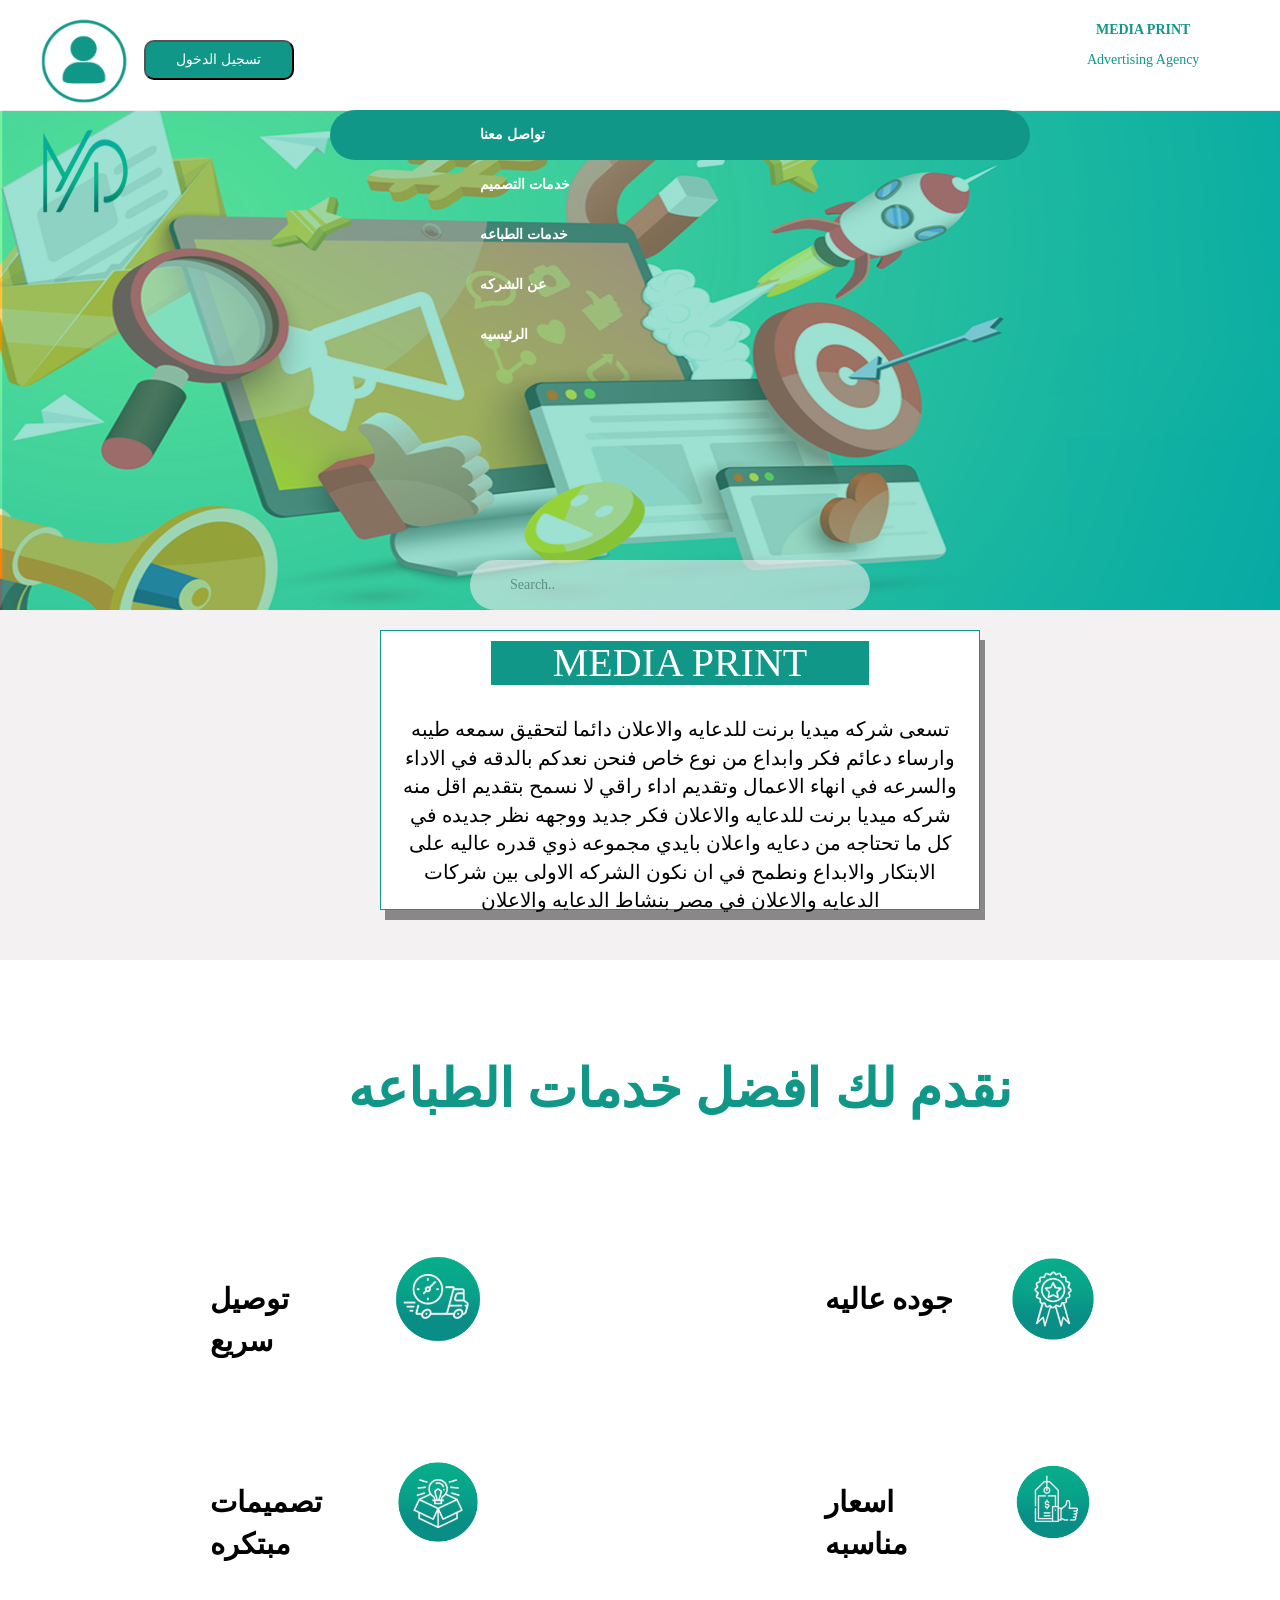
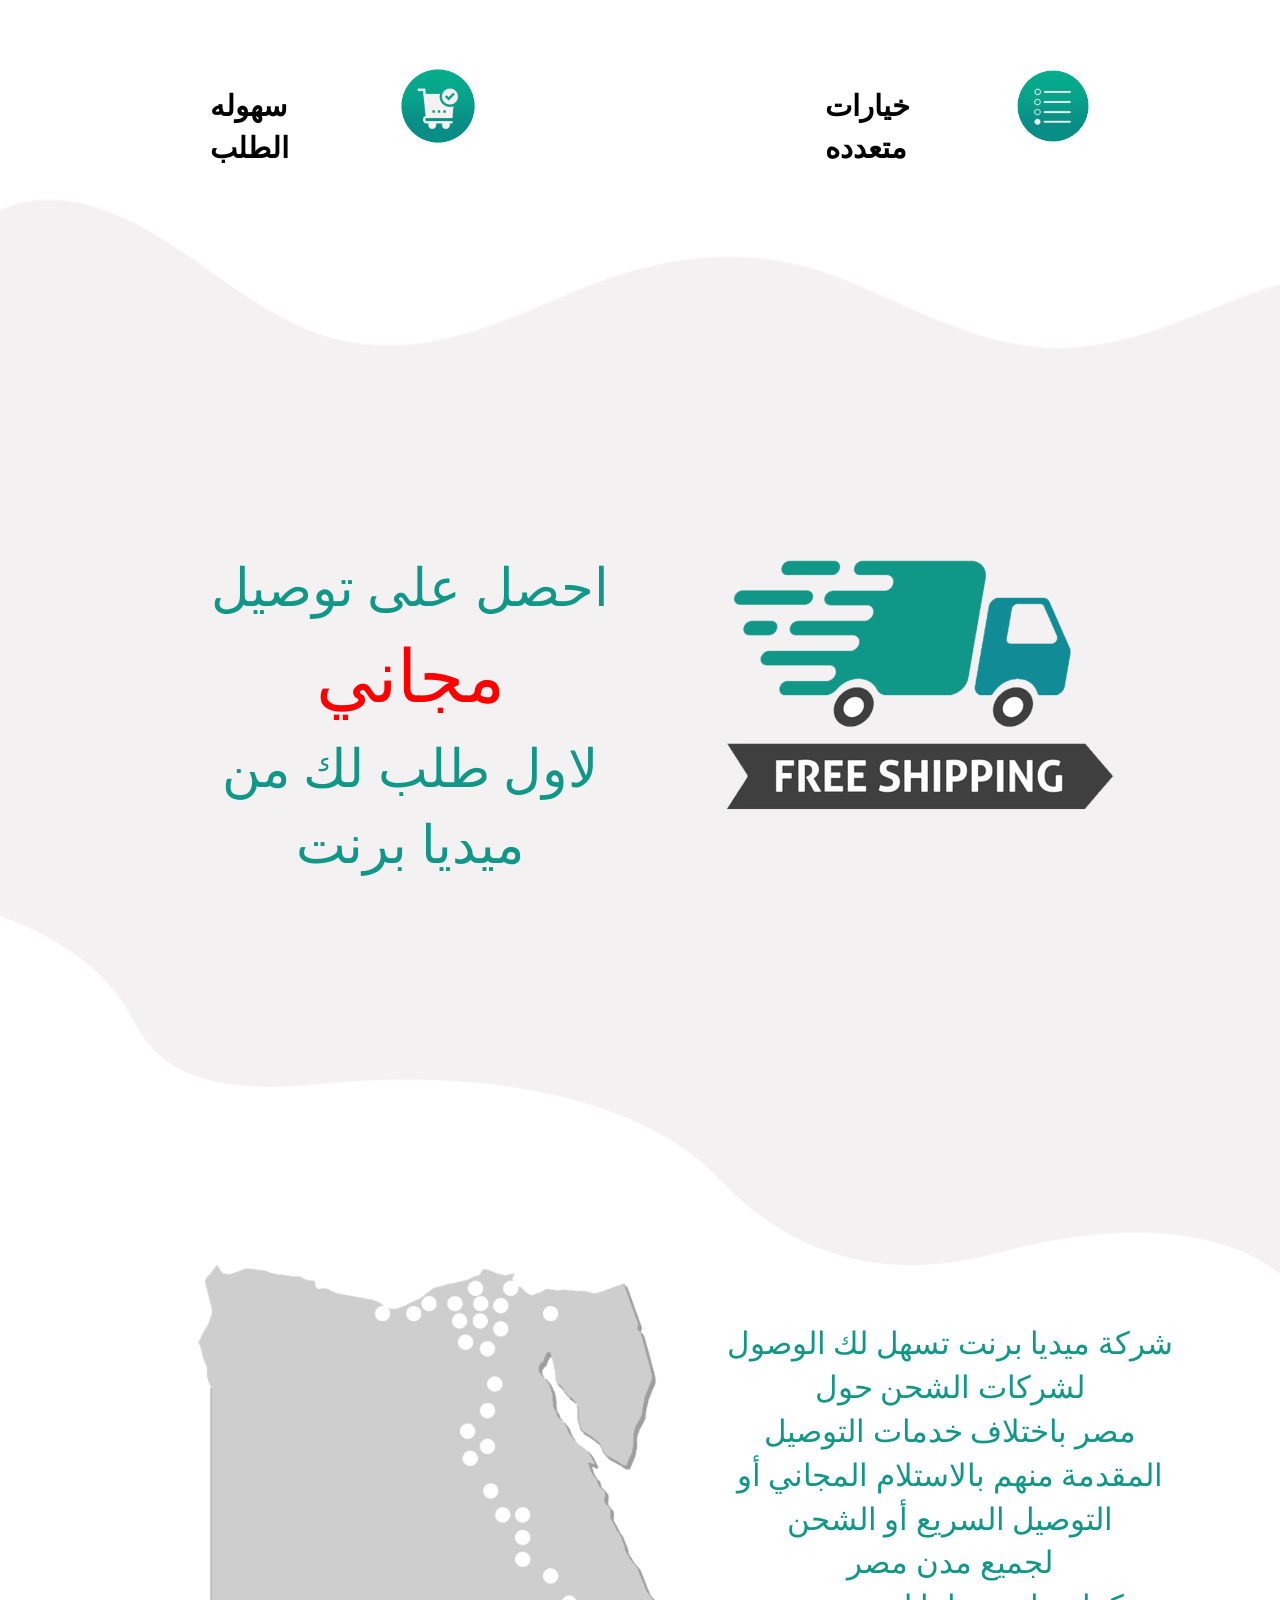
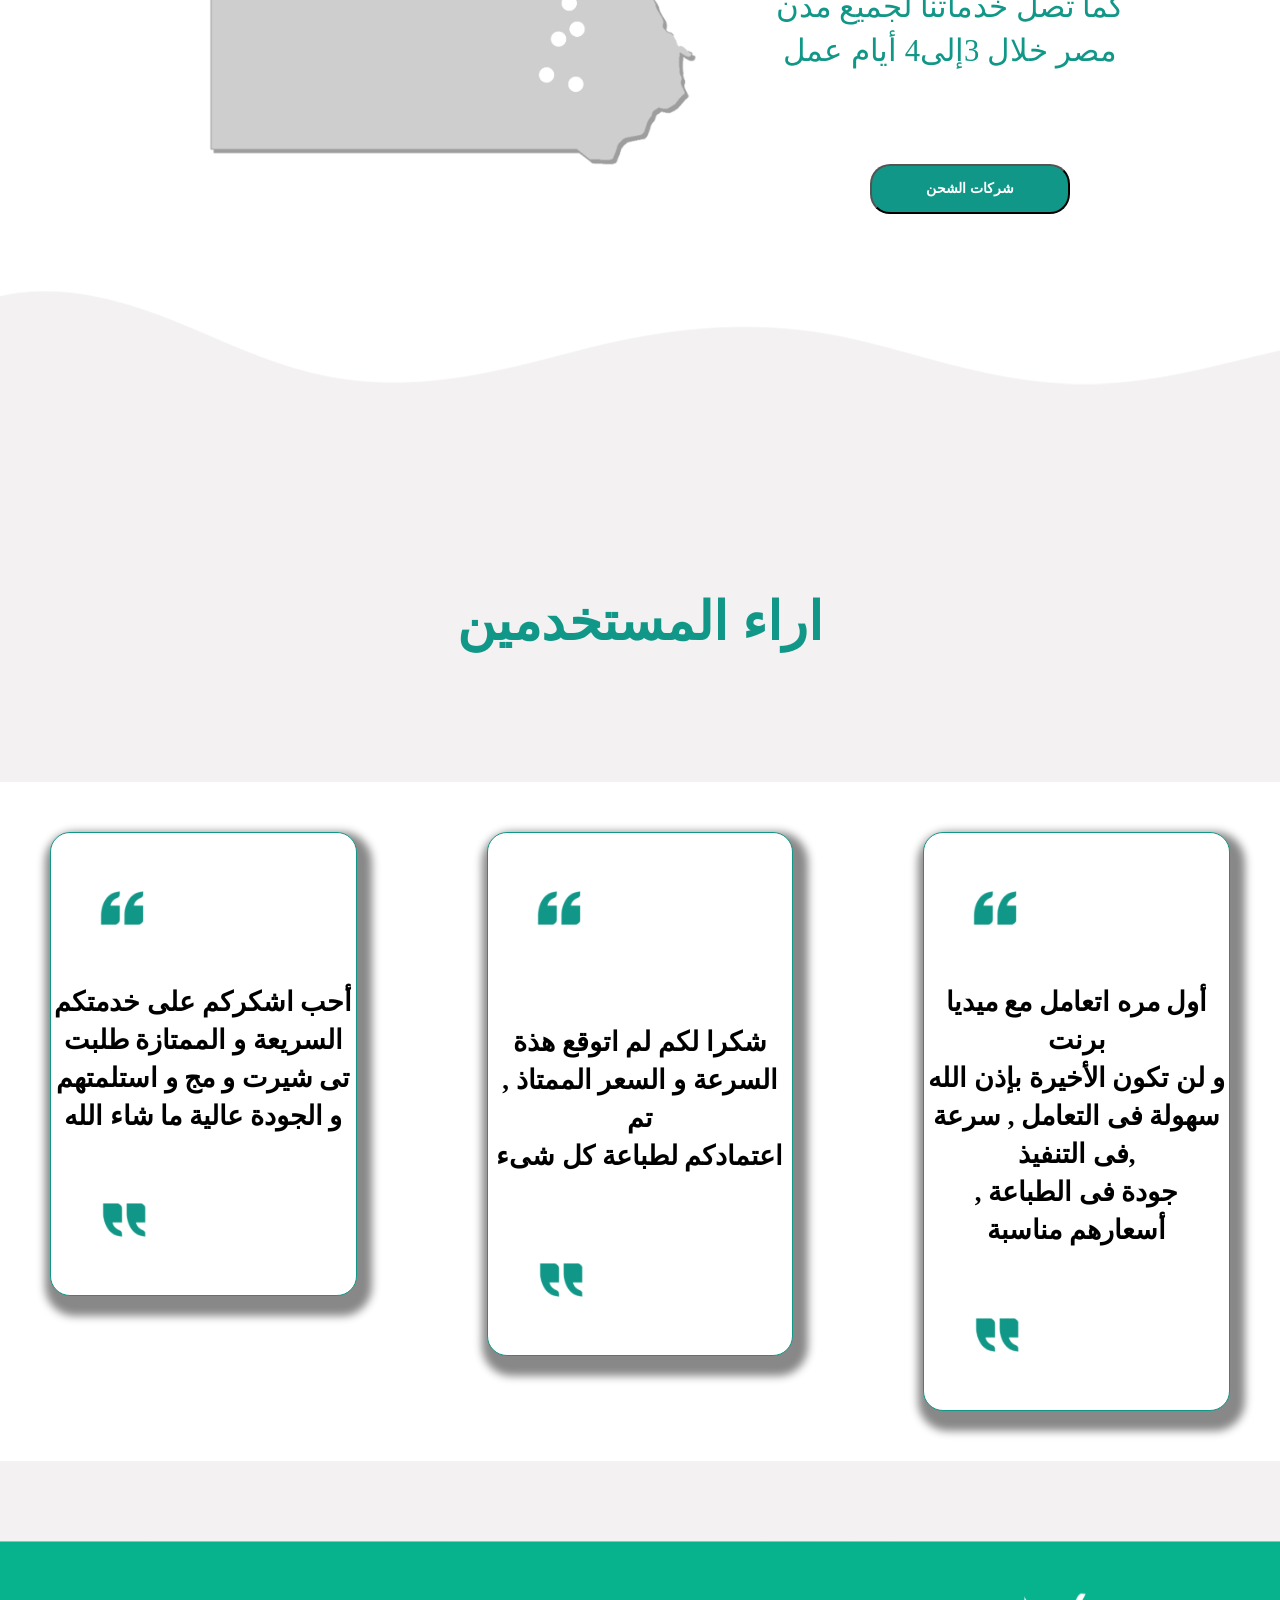
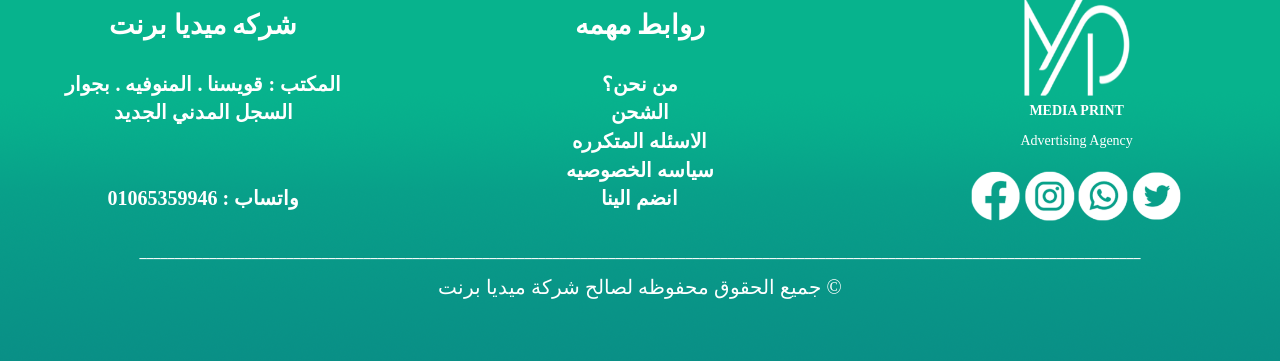
<file: HomePage/home.html>
<!DOCTYPE html>
<html lang="en">

<head>
    <meta charset="UTF-8">
    <meta http-equiv="X-UA-Compatible" content="IE=edge">
    <meta name="viewport" content="width=device-width, initial-scale=1.0">
    <title>الرئيسيه</title>
    <link rel="icon" href="imageHome/logo.png" />
    <link rel="stylesheet" href="https://maxcdn.bootstrapcdn.com/bootstrap/3.4.1/css/bootstrap.min.css">
    <script src="https://ajax.googleapis.com/ajax/libs/jquery/3.6.4/jquery.min.js"></script>
    <script src="https://maxcdn.bootstrapcdn.com/bootstrap/3.4.1/js/bootstrap.min.js"></script>
    <link rel="stylesheet" href="https://maxcdn.bootstrapcdn.com/bootstrap/3.4.1/css/bootstrap.min.css">
    <link rel="stylesheet" href="https://cdn.jsdelivr.net/npm/bootstrap@4.6.2/dist/css/bootstrap.min.css">
    <link rel="stylesheet" href="https://maxcdn.bootstrapcdn.com/bootstrap/3.4.1/css/bootstrap.min.css">
    <link rel="stylesheet" href="home.css" />
</head>

<body>
    <!-- start header -->

    <header>
        <div>
            <div class="head">
                <div class="line">
                    <img src="imageHome/log in.png" id="log" />
                    <a href="../LoginPage/logIn.html">
                        <input type="button" value="تسجيل الدخول" id="logIn" /></a>
                </div>

                <div class="line" id="lin">
                    <p id="text1">MEDIA PRINT</p>
                    <p id="text2">Advertising Agency</p>
                </div>
                <div class="line">
                    <img src="imageHome/logo.png" id="logo" />
                </div>

            </div>
            <div class="containS">
                <div class="contain">
                    <ul class="nav navbar-nav">
                        <li><a href="../contactUSPage/contactUs.html" class="linkH">تواصل معنا</a></li>
                        <li><a href="../DesignServic/design.html" class="linkH">خدمات التصميم </a></li>
                        <li><a href="../printservic/print.html" class="linkH">خدمات الطباعه </a></li>
                        <li class="active"><a href="../aboutusPage/aboutus.html" class="linkH">عن الشركه</a></li>
                        <li class="active"><a href="home.html" class="linkH">الرئيسيه</a></li>
                    </ul>
                </div>
                <input type="text" placeholder="Search.." class="search" />
            </div>
        </div>

    </header>

    <!-- end header -->

    <!-- section media print -->

    <section class="par">
        <h1 id="h1Media">MEDIA PRINT</h1>
        <p id="pmedia">تسعى شركه ميديا برنت للدعايه والاعلان دائما لتحقيق سمعه طيبه وارساء دعائم فكر وابداع من نوع خاص
            فنحن نعدكم بالدقه في الاداء والسرعه في انهاء الاعمال وتقديم اداء راقي
            لا نسمح بتقديم اقل منه <br />
            شركه ميديا برنت للدعايه والاعلان فكر جديد ووجهه نظر جديده في كل ما تحتاجه من دعايه واعلان بايدي مجموعه
            ذوي قدره عاليه على الابتكار والابداع ونطمح في ان نكون الشركه الاولى بين شركات الدعايه والاعلان في مصر بنشاط
            الدعايه والاعلان
        </p>
    </section>

    <!-- section best print offers -->

    <section class="bestM">
        <h2 id="h2bmedia">نقدم لك افضل خدمات الطباعه</h2>
        <div class="row" style="margin-top: 80px;">
            <div class="col-sm-3">
                <p class="picon"> توصيل سريع </p>
            </div>
            <div class="col-sm-3">
                <img src="imageHome/icon2.png" class="imgicon" />
            </div>
            <div class="col-sm-3">
                <p class="picon">جوده عاليه</p>
            </div>
            <div class="col-sm-3">
                <img src="imageHome/icon1.png" class="imgicon" />
            </div>
        </div>

        <div class="row" style="margin-top: 80px;">
            <div class="col-sm-3">
                <p class="picon">تصميمات مبتكره </p>
            </div>
            <div class="col-sm-3">
                <img src="imageHome/icon4.png" class="imgicon" />
            </div>
            <div class="col-sm-3">
                <p class="picon"> اسعار مناسبه </p>
            </div>
            <div class="col-sm-3">
                <img src="imageHome/icon3.png" class="imgicon" />
            </div>
        </div>

        <div class="row" style="margin-top: 80px;">
            <div class="col-sm-3">
                <p class="picon"> سهوله الطلب</p>
            </div>
            <div class="col-sm-3">
                <img src="imageHome/icon6.png" class="imgicon" />
            </div>
            <div class="col-sm-3">
                <p class="picon"> خيارات متعدده </p>
            </div>
            <div class="col-sm-3">
                <img src="imageHome/icon5.png" class="imgicon" />
            </div>
        </div>

    </section>


    <!-- section free shipping -->

    <section class="free">
        <div class="row" style="margin-top: 80px;">
            <div class="col-sm-6">
                <p id="pfree"> احصل على توصيل <span id="spa">مجاني</span><br /> لاول طلب لك من<br /> ميديا برنت</p>
            </div>
            <div class="col-sm-6">
                <img src="imageHome/free.png" id="imgfree" />
            </div>
        </div>
    </section>

    <!-- section media map -->

    <section class="map">
        <div class="row" style="margin-top: 280px;">
            <div class="col-sm-6">
                <img src="imageHome/map.png" id="imgmap" />
            </div>
            <div class="col-sm-6">
                <p id="pmap"> شركة ميديا برنت تسهل لك الوصول
                    لشركات الشحن حول<br />
                    مصر باختلاف خدمات التوصيل
                    المقدمة منهم بالاستلام المجاني أو
                    التوصيل السريع أو الشحن<br />
                    لجميع مدن مصر <br />
                    كما تصل خدماتنا لجميع مدن<br />
                    مصر خلال 3إلى4 أيام عمل </p>
                    <a href="../companyPage/company.html">
                <input type="button" value="شركات الشحن" id="btn" /></a>
            </div>
        </div>
    </section>


    <!-- section user opinion -->

    <section class="user">
        <h2 id="h2user">اراء المستخدمين</h2>
        <div class="row" style="margin-top: 80px; ">
            <div class="col-sm-4 bg-white">
                <div class="card">
                    <img src="imageHome/comment1.png" class="imgcom" />
                    <p class="pcom">أحب اشكركم على خدمتكم <br />
                        السريعة و الممتازة طلبت <br />
                        تى شيرت و مج و استلمتهم<br />
                        و الجودة عالية ما شاء الله<br />
                    </p>
                    <img src="imageHome/comment2.png" class="imgcom" />
                </div>
            </div>


            <div class="col-sm-4 bg-white">
                <div class="card">
                    <img src="imageHome/comment1.png" class="imgcom" /><br /><br />
                    <p class="pcom">شكرا لكم لم اتوقع هذة <br />
                        السرعة و السعر الممتاذ , تم<br />
                        اعتمادكم لطباعة كل شىء<br /></p><br />
                    <img src="imageHome/comment2.png" class="imgcom" />
                </div>
            </div>

            <div class="col-sm-4 bg-white">
                <div class="card">
                    <img src="imageHome/comment1.png" class="imgcom" />
                    <p class="pcom">أول مره اتعامل مع ميديا برنت <br />
                        و لن تكون الأخيرة بإذن الله<br />
                        سهولة فى التعامل ,
                        سرعة فى التنفيذ,<br />
                        جودة فى الطباعة ,
                        أسعارهم مناسبة <br /> </p>
                    <img src="imageHome/comment2.png" class="imgcom" />
                </div>
            </div>
        </div>
    </section>


    <!-- footer start -->

    <footer class="foot">
        <div class="row" style="margin-top: 80px; ">
            <div class="col-sm-4 ">
                <h3>شركه ميديا برنت</h3><br />
                <p class="text">
                    المكتب : قويسنا . المنوفيه . بجوار <br />
                    السجل المدني الجديد <br />
                    <br /><br />
                    واتساب : 01065359946
                </p>
            </div>

            <div class="col-sm-4 ">
                <p style="font-weight: bold; font-size: 10pt;">
                <h3>روابط مهمه</h3><br />
                <a href="../aboutusPage/aboutus.html" class="alink">من نحن؟<br /></a>
                <a href="../companyPage/company.html" class="alink">الشحن<br /></a>
                <a href="../QuesImportant/Questions.html" class="alink">الاسئله المتكرره<br /></a>
                <a href="../authanticatePage/privacy.html" class="alink"> سياسه الخصوصيه<br /></a>
                <a href="../LoginPage/logIn.html" class="alink">انضم الينا<br /></a>
                </p>
            </div>

            <div class="col-sm-4 ">
                <div style="padding-top: 50px;">
                    <img src="imageHome/logo w.png" id="logo1" />
                    <p id="text3">MEDIA PRINT</p>
                    <p id="text4">Advertising Agency</p>
                    <a href="https://www.facebook.com/"><img src="imageHome/face.png" class="imgico" /></a>
                    <a href="https://www.instagram.com/"><img src="imageHome/insta.png" class="imgico" /></a>
                    <a href="https://web.whatsapp.com/"><img src="imageHome/whats.png" class="imgico" /></a>
                    <a href="https://twitter.com/?lang=en"><img src="imageHome/twitter.png" class="imgico" /></a>
                </div>
            </div>
        </div>
        <p id="linehr">
            _______________________________________________________________________________________________________________________________________________
        </p>
        <p id="end">جميع الحقوق محفوظه لصالح شركة ميديا برنت ©</p>
    </footer>
</body>

</html>
</file>
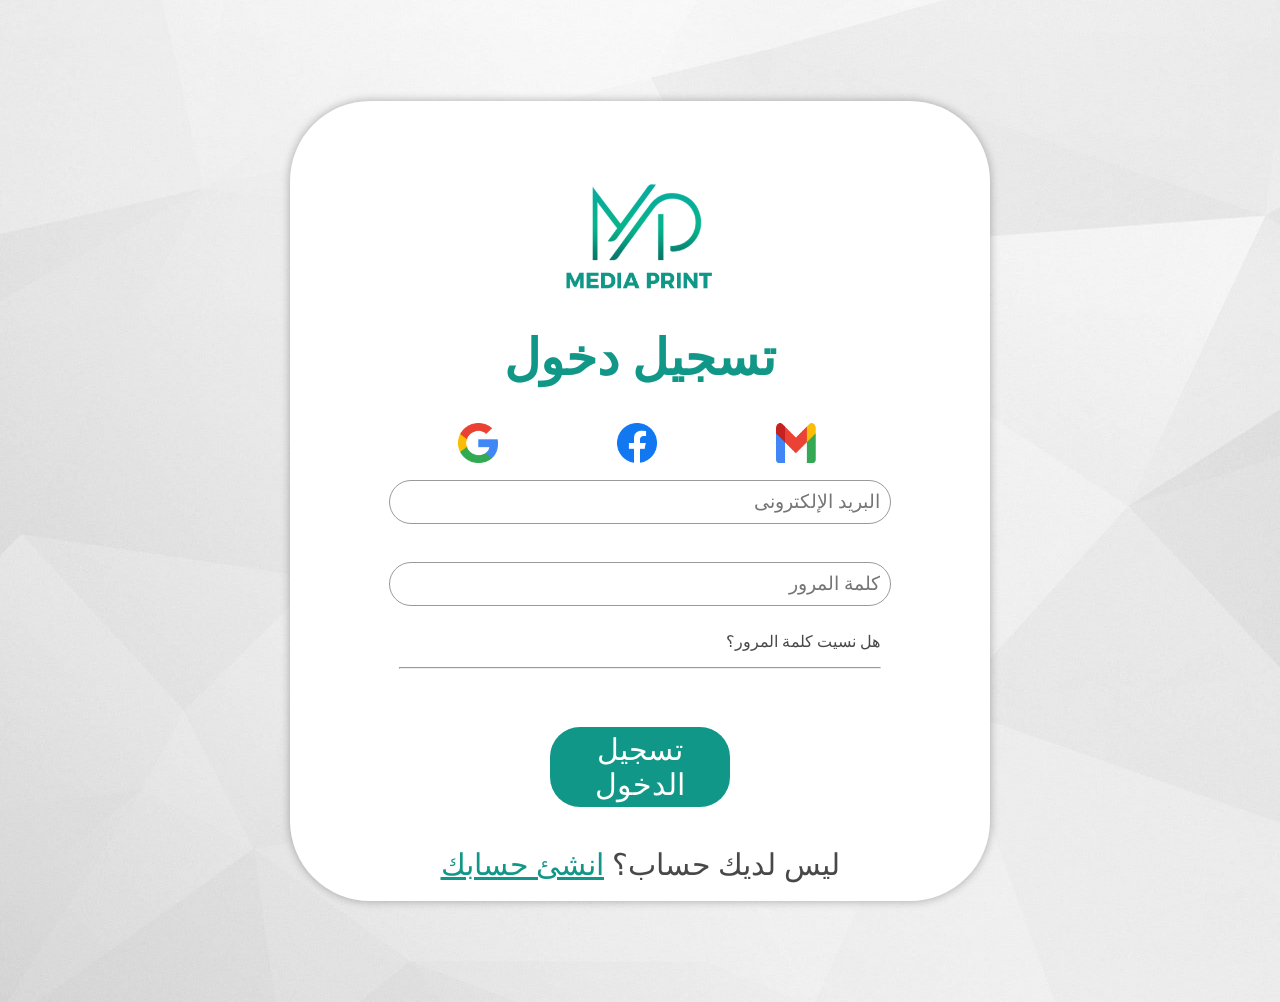
<file: LoginPage/logIn.html>
<!DOCTYPE html>
<html lang="en">

<head>
    <meta charset="UTF-8">
    <meta http-equiv="X-UA-Compatible" content="IE=edge">
    <meta name="viewport" content="width=device-width, initial-scale=1.0">
    <title>تسجيل الدخول</title>
    <link rel="stylesheet" href="logIn.css" />
    <link rel="icon" href="../HomePage/imageHome/logo.png" />
</head>

<body>


    <!-- form login -->
    <div class="backG">
        <div class="sign">
            <img src="imageLogin/logo.png" id="logo">
            <h1 class="hlog">تسجيل دخول</h1>
            <table>
                <tr>
                    <!--**********icons*************-->
                    <td>
                        <img src="imageLogin/01.png" id="im">
                    </td>
                    <td>
                        <img src="imageLogin/02.png" id="im">
                    </td>
                    <td>
                        <img src="imageLogin/03.png" id="im">
                    </td>
                </tr>
            </table>

            <!-- <form> -->
                <!--************user information*************-->
                <!-- <label>Email</label><br /> -->
                <input type="email" class="box" placeholder="البريد الإلكترونى"><br /><br />
                <!-- <label>Password</label><br /> -->
                <input type="password" class="box" placeholder="كلمة المرور">
                <p id="forget">هل نسيت كلمة المرور؟</p>
                <hr>
                <a href="../HomePage/home.html"><button>تسجيل الدخول</button></a>
                <p id="create">ليس لديك حساب؟ <a href="../SignupPage/signup.html" id="li">انشئ حسابك</a></p>
            <!-- </form> -->

        </div>
    </div>


</body>

</html>
</file>
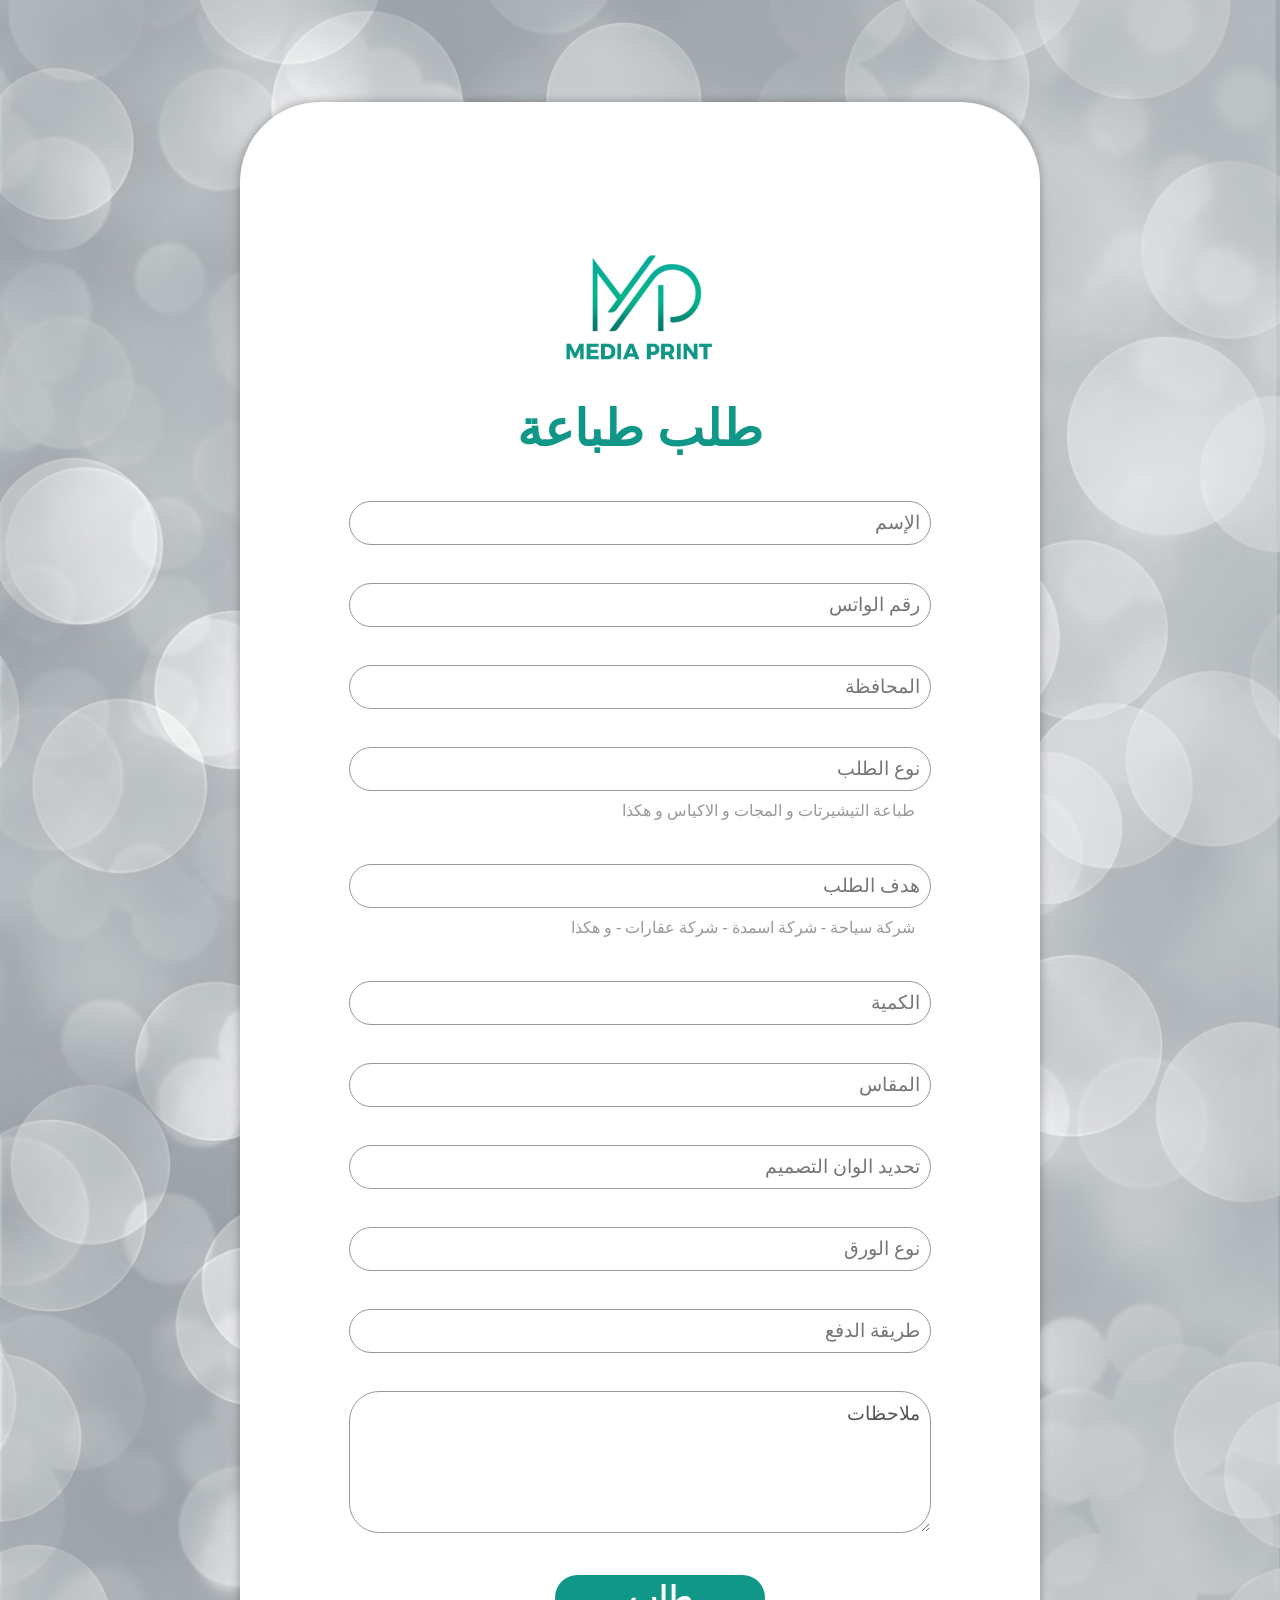
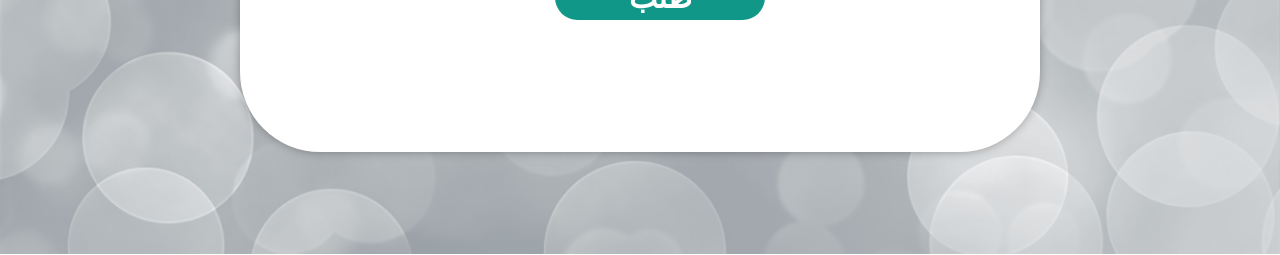
<file: printRequestPage/requestP.html>
<!DOCTYPE html>
<html lang="en">
<head>
    <meta charset="UTF-8">
    <meta http-equiv="X-UA-Compatible" content="IE=edge">
    <meta name="viewport" content="width=device-width, initial-scale=1.0">
    <title>طلب طباعة</title>
    <link rel="stylesheet" href="requestP.css"/>
    <link rel="icon" href="../HomePage/imageHome/logo.png" />
</head>
<body>
    <div class="order" >
        <img src="imagerequestP/logo.png" id="logo" style="margin-top: 100px;">
        <h1>طلب طباعة</h1>

        

            <!--************user information*************-->
            <input type="text" class="box" placeholder="الإسم"><br /><br />

            <input type="phone" class="box" placeholder="رقم الواتس"><br /><br />

            <input type="text" class="box" placeholder="المحافظة"><br /><br />

            <input type="text" class="box" placeholder="نوع الطلب"><br />
            <p id="para">طباعة التيشيرتات و المجات و الاكياس و هكذا </p><br />

            <input type="text" class="box" placeholder="هدف الطلب"><br />
            <p id="para">شركة سياحة - شركة اسمدة - شركة عقارات - و هكذا</p><br />

            <input type="text" class="box" placeholder="الكمية"><br /><br />

            <input type="text" class="box" placeholder="المقاس"><br /><br />

            <input type="text" class="box" placeholder="تحديد الوان التصميم"><br /><br />

            <input type="text" class="box" placeholder="نوع الورق"><br /><br />

            <input type="text" class="box" placeholder="طريقة الدفع"><br /><br />

            <textarea class="box">ملاحظات</textarea><br /><br />
        <a href="../ThankRP/thanksRP.html">
            <button id="bu"><b>طلب</b></button></a>
        

    </div>
</body>
</html>
</file>
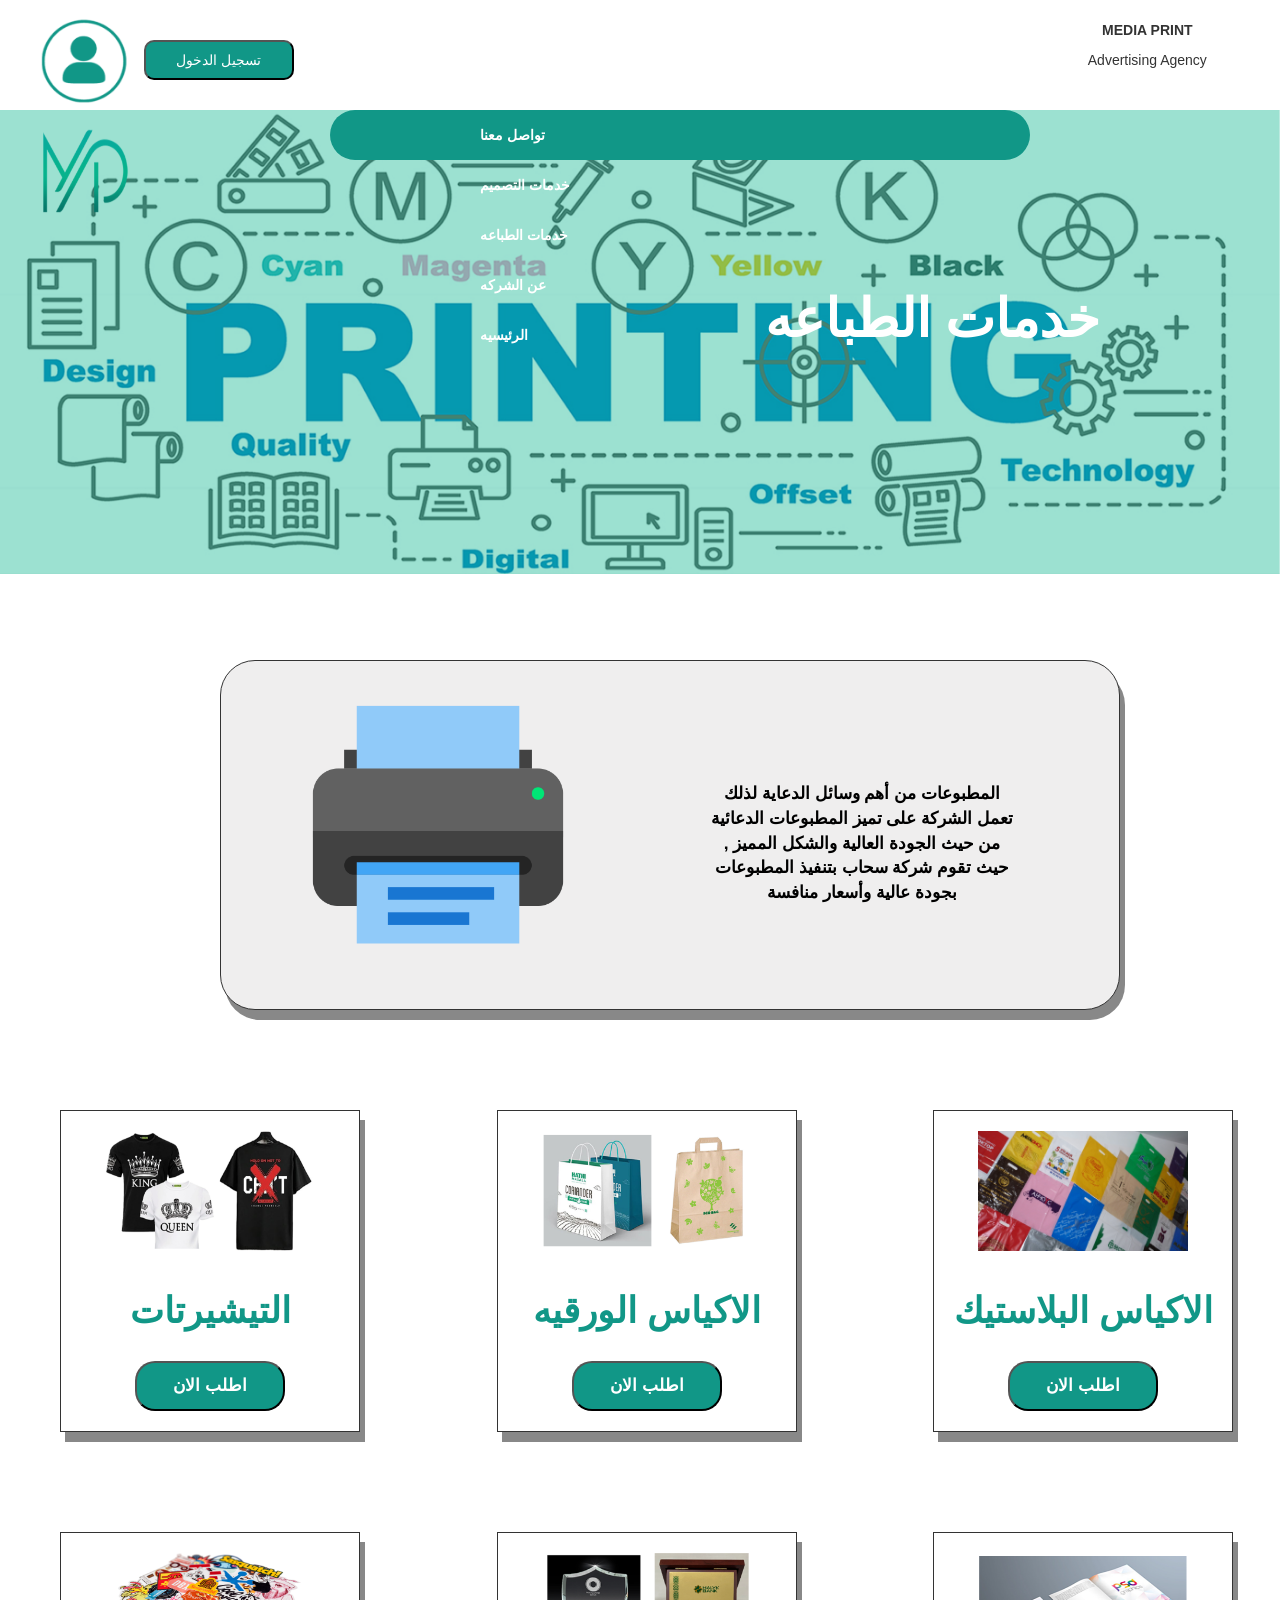
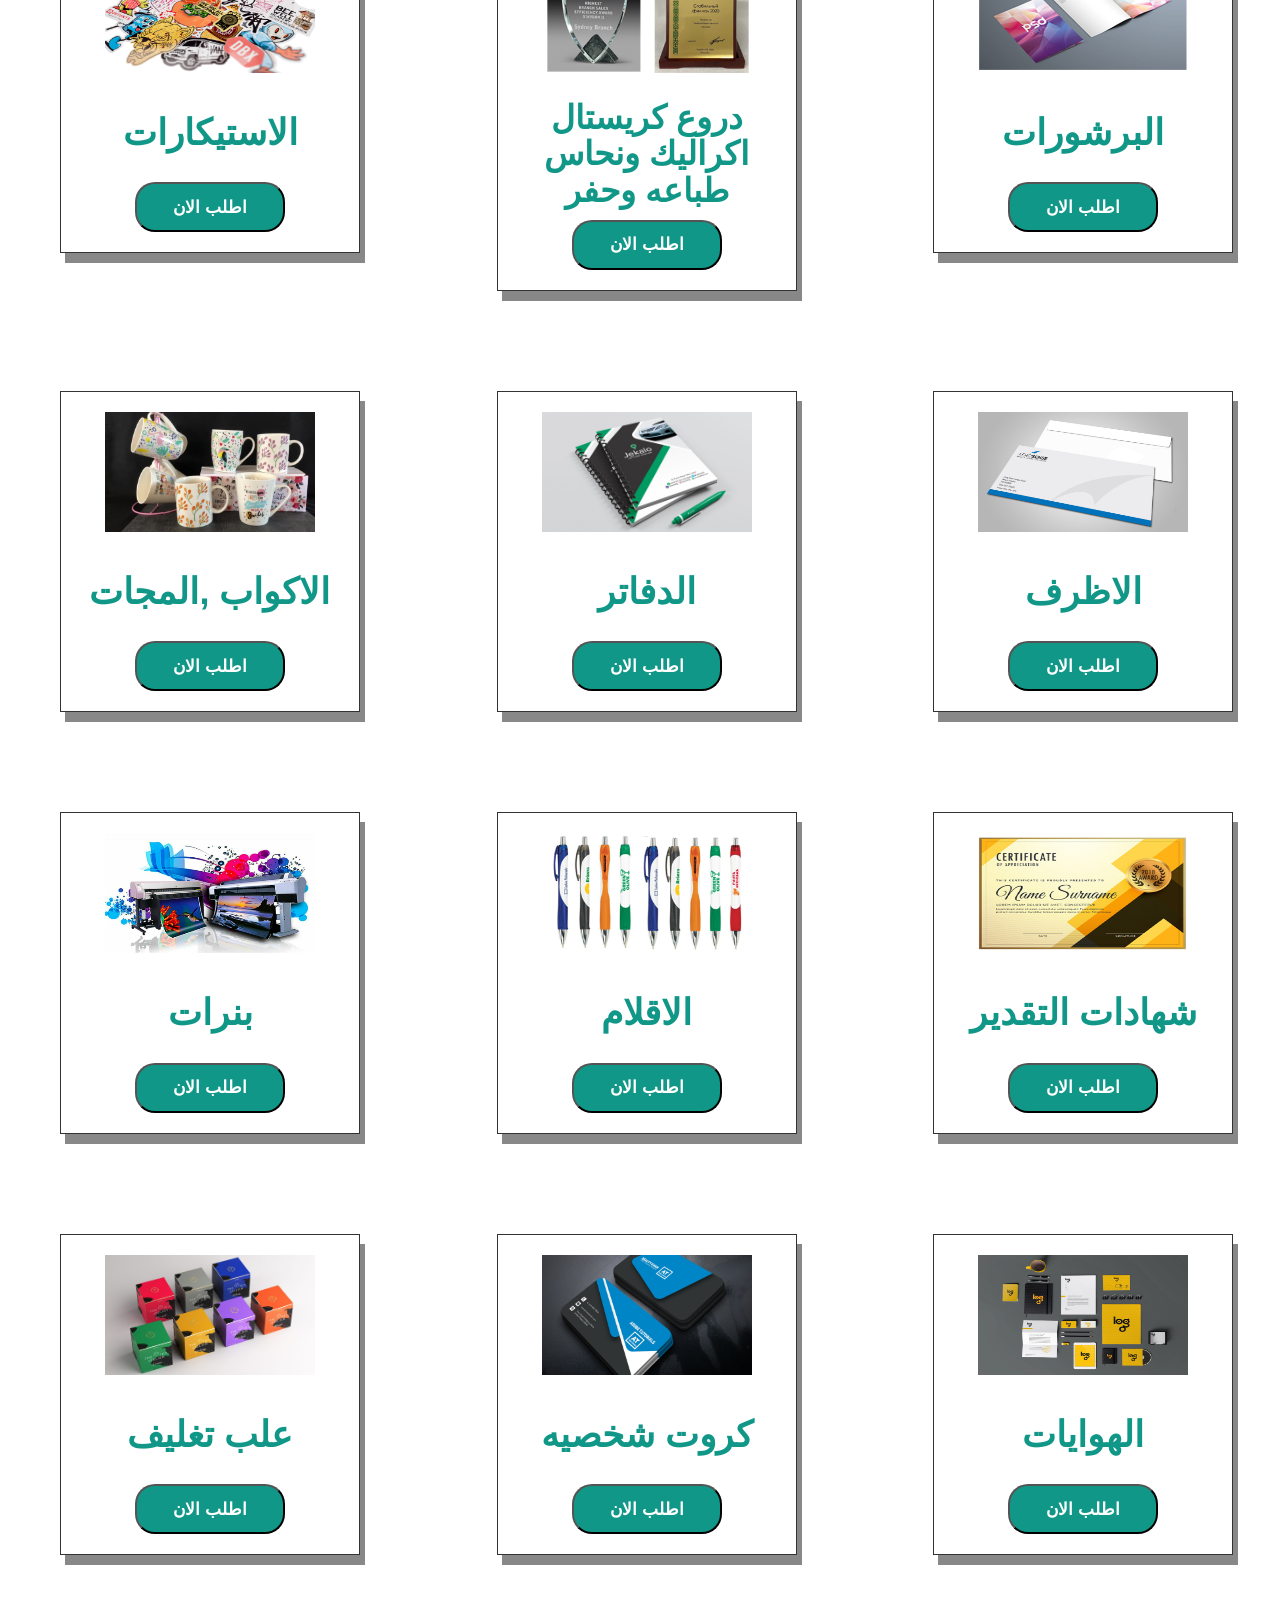
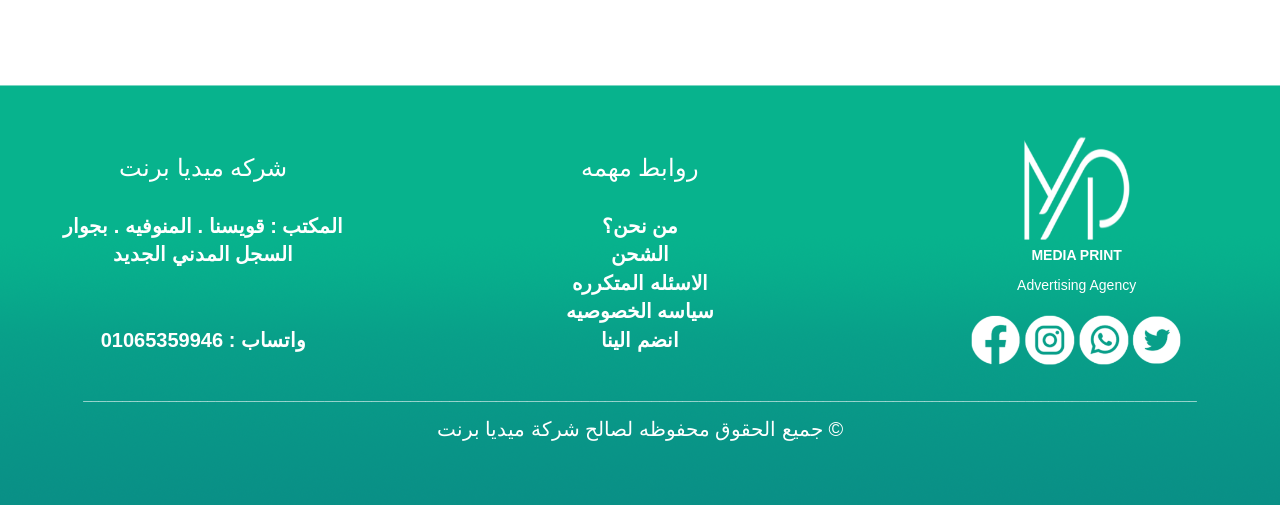
<file: printservic/print.html>
<!DOCTYPE html>
<html lang="en">

<head>
    <meta charset="UTF-8">
    <meta http-equiv="X-UA-Compatible" content="IE=edge">
    <meta name="viewport" content="width=device-width, initial-scale=1.0">
    <title>خدمات الطباعه</title>
    <link rel="stylesheet" href="print.css" />
    <link rel="icon" href="../HomePage/imageHome/logo.png" />
    <link rel="stylesheet" href="https://maxcdn.bootstrapcdn.com/bootstrap/3.4.1/css/bootstrap.min.css">
    <script src="https://ajax.googleapis.com/ajax/libs/jquery/3.6.4/jquery.min.js"></script>
    <script src="https://maxcdn.bootstrapcdn.com/bootstrap/3.4.1/js/bootstrap.min.js"></script>
    <link rel="stylesheet" href="https://maxcdn.bootstrapcdn.com/bootstrap/3.4.1/css/bootstrap.min.css">
    <link rel="stylesheet" href="https://cdn.jsdelivr.net/npm/bootstrap@4.6.2/dist/css/bootstrap.min.css">
    <link rel="stylesheet" href="https://maxcdn.bootstrapcdn.com/bootstrap/3.4.1/css/bootstrap.min.css">
</head>

<body>
    <!-- start header -->

    <header>
        <div>
            <div class="head">
                <div class="line">
                    <img src="../HomePage/imageHome/log in.png" id="log" />
                    <a href="../LoginPage/logIn.html">
                        <input type="button" value="تسجيل الدخول" id="logIn" /></a>
                </div>

                <div class="line" id="lin">
                    <p id="text1">MEDIA PRINT</p>
                    <p id="text2">Advertising Agency</p>
                </div>
                <div class="line">
                    <img src="../HomePage/imageHome/logo.png" id="logo" />
                </div>

            </div>
            <div class="containS">
                <div class="contain">
                    <ul class="nav navbar-nav">
                        <li><a href="../contactUSPage/contactUs.html" class="linkH">تواصل معنا</a></li>
                        <li><a href="../DesignServic/design.html" class="linkH">خدمات التصميم </a></li>
                        <li><a href="print.html" class="linkH">خدمات الطباعه </a></li>
                        <li class="active"><a href="../aboutusPage/aboutus.html" class="linkH">عن الشركه</a></li>
                        <li class="active"><a href="../HomePage/index.html" class="linkH">الرئيسيه</a></li>
                    </ul>
                </div>
                <h1 style="margin-top: 130px; text-align: center; color: white; font-weight: bold; font-size: 40pt;">
                    خدمات الطباعه
                </h1>
            </div>
        </div>

    </header>


    <!-- end header -->

    <!-- introduction to print servic -->


    <section class="intro">
        <div class="row">
            <div class="col-sm-6 ">
                <img src="imageprint/print.png" id="imgprint" />
            </div>
            <div class="col-sm-6 ">
                <p id="printp">
                    المطبوعات من أهم وسائل الدعاية لذلك تعمل الشركة على تميز
                    المطبوعات الدعائية من حيث الجودة العالية والشكل المميز , حيث
                    تقوم شركة سحاب بتنفيذ المطبوعات بجودة عالية وأسعار منافسة
                </p>
            </div>
        </div>
    </section>


    <!-- section cards for print service -->

    <!-- cards -->
      
<section>
    <div class="row" >
        <div class="col-sm-4 ">
            <div class="containe">
                <img src="imageprint/tshirt.png" class="imgcard"/>
                <h1 class="hcard">التيشيرتات</h1>
                <a href="../printRequestPage/requestP.html">
                <input type="submit" value="اطلب الان" class="inpcard" /></a>
            </div>
        </div>

        <div class="col-sm-4 ">
            <div class="containe">
                <img src="imageprint/bags.png" class="imgcard"/>
                <h1 class="hcard">الاكياس الورقيه</h1>
                <a href="../printRequestPage/requestP.html">
                    <input type="submit" value="اطلب الان" class="inpcard" /></a>
            </div>
        </div>

        <div class="col-sm-4 ">
            <div class="containe">
                <img src="imageprint/bagss.jpg" class="imgcard"/>
                <h1 class="hcard">الاكياس البلاستيك</h1>
                <a href="../printRequestPage/requestP.html">
                    <input type="submit" value="اطلب الان" class="inpcard" /></a>
            </div>
        </div>
    </div>


    <div class="row" >
        <div class="col-sm-4 ">
            <div class="containe">
                <img src="imageprint/Stickers.jpg" class="imgcard"/>
                <h1 class="hcard">الاستيكارات</h1>
                <a href="../printRequestPage/requestP.html">
                    <input type="submit" value="اطلب الان" class="inpcard" /></a>
            </div>
        </div>

        <div class="col-sm-4 ">
            <div class="containe">
                <img src="imageprint/shield.png" class="imgcard"/>
                <h1 class="hcard" style="font-size: 25pt; margin-top: 7px;">دروع كريستال اكراليك ونحاس طباعه وحفر </h1>
                <a href="../printRequestPage/requestP.html">
                    <input type="submit" value="اطلب الان" class="inpcard" style="margin-top: 0;" /></a>
            </div>
        </div>

        <div class="col-sm-4 ">
            <div class="containe">
                <img src="imageprint/im1.png" class="imgcard"/>
                <h1 class="hcard">البرشورات </h1>
                <a href="../printRequestPage/requestP.html">
                    <input type="submit" value="اطلب الان" class="inpcard" /></a>
            </div>
        </div>
    </div>

    <div class="row" >
        <div class="col-sm-4 ">
            <div class="containe">
                <img src="imageprint/magg.jpg" class="imgcard"/>
                <h1 class="hcard">الاكواب ,المجات</h1>
                <a href="../printRequestPage/requestP.html">
                    <input type="submit" value="اطلب الان" class="inpcard" /></a>
            </div>
        </div>

        <div class="col-sm-4 ">
            <div class="containe">
                <img src="imageprint/Notebook.jpg" class="imgcard"/>
                <h1 class="hcard">الدفاتر </h1>
                <a href="../printRequestPage/requestP.html">
                    <input type="submit" value="اطلب الان" class="inpcard" /></a>
            </div>
        </div>

        <div class="col-sm-4 ">
            <div class="containe">
                <img src="imageprint/avail.jpg" class="imgcard"/>
                <h1 class="hcard">الاظرف </h1>
                <a href="../printRequestPage/requestP.html">
                    <input type="submit" value="اطلب الان" class="inpcard" /></a>
            </div>
        </div>
    </div>

    <div class="row" >
        <div class="col-sm-4 ">
            <div class="containe">
                <img src="imageprint/banar.jpg" class="imgcard"/>
                <h1 class="hcard">بنرات</h1>
                <a href="../printRequestPage/requestP.html">
                    <input type="submit" value="اطلب الان" class="inpcard" /></a>
            </div>
        </div>

        <div class="col-sm-4 ">
            <div class="containe">
                <img src="imageprint/pens.png" class="imgcard"/>
                <h1 class="hcard">الاقلام </h1>
                <a href="../printRequestPage/requestP.html">
                    <input type="submit" value="اطلب الان" class="inpcard" /></a>
            </div>
        </div>

        <div class="col-sm-4 ">
            <div class="containe">
                <img src="imageprint/certificate.png" class="imgcard"/>
                <h1 class="hcard">شهادات التقدير </h1>
                <a href="../printRequestPage/requestP.html">
                    <input type="submit" value="اطلب الان" class="inpcard" /></a>
            </div>
        </div>
    </div>

    <div class="row" >
        <div class="col-sm-4 ">
            <div class="containe">
                <img src="imageprint/boxes.jpg" class="imgcard"/>
                <h1 class="hcard">علب تغليف</h1>
                <a href="../printRequestPage/requestP.html">
                    <input type="submit" value="اطلب الان" class="inpcard" /></a>
            </div>
        </div>

        <div class="col-sm-4 ">
            <div class="containe">
                <img src="imageprint/cardss.jpg" class="imgcard"/>
                <h1 class="hcard">كروت شخصيه </h1>
                <a href="../printRequestPage/requestP.html">
                    <input type="submit" value="اطلب الان" class="inpcard" /></a>
            </div>
        </div>

        <div class="col-sm-4 ">
            <div class="containe">
                <img src="imageprint/im3.jpg" class="imgcard"/>
                <h1 class="hcard">الهوايات </h1>
                <a href="../printRequestPage/requestP.html">
                    <input type="submit" value="اطلب الان" class="inpcard" /></a>
            </div>
        </div>
    </div>
</section>
      
    <!-- footer start -->

    <footer class="foot">
        <div class="row" style="margin-top: 80px; ">
            <div class="col-sm-4 ">
                <h3>شركه ميديا برنت</h3><br />
                <p class="text">
                    المكتب : قويسنا . المنوفيه . بجوار <br />
                    السجل المدني الجديد <br />
                    <br /><br />
                    واتساب : 01065359946
                </p>
            </div>

            <div class="col-sm-4 ">
                <p style="font-weight: bold; font-size: 10pt;">
                <h3>روابط مهمه</h3><br />
                <a href="../aboutusPage/aboutus.html" class="alink">من نحن؟<br /></a>
                <a href="../companyPage/company.html" class="alink">الشحن<br /></a>
                <a href="../QuesImportant/Questions.html" class="alink">الاسئله المتكرره<br /></a>
                <a href="../authanticatePage/privacy.html" class="alink"> سياسه الخصوصيه<br /></a>
                <a href="../LoginPage/logIn.html" class="alink">انضم الينا<br /></a>
                </p>
            </div>

            <div class="col-sm-4 ">
                <div style="padding-top: 50px;">
                    <img src="../HomePage/imageHome/logo w.png" id="logo1" />
                    <p id="text3">MEDIA PRINT</p>
                    <p id="text4">Advertising Agency</p>
                    <a href="https://www.facebook.com/"><img src="../HomePage/imageHome/face.png" class="imgico" /></a>
                    <a href="https://www.instagram.com/"><img src="../HomePage/imageHome/insta.png" class="imgico" /></a>
                    <a href="https://web.whatsapp.com/"><img src="../HomePage/imageHome/whats.png" class="imgico" /></a>
                    <a href="https://twitter.com/?lang=en"><img src="../HomePage/imageHome/twitter.png" class="imgico" /></a>
                </div>
            </div>
        </div>
        <p id="linehr">
            _______________________________________________________________________________________________________________________________________________
        </p>
        <p id="end">جميع الحقوق محفوظه لصالح شركة ميديا برنت ©</p>
    </footer>

    
</body>

</html>
</file>
<file: HomePage/home.css>
body {
    background-color: #f3f1f1;
    color: #119787;
    font-family: Alnaseeb;
    left: 0;
    right: 0;
}

/* header style */

#log,
#logo {
    width: 110px;
    height: 110px;
    padding: 10px;
}

/* #log{
    padding: 10px;
} */

#text1 {
    font-weight: bold;
    padding-top: 20px;
}

#lin {
    margin-left: 790px;
    text-align: center;
}

.head {
    background-color: white;
    height: 110px;
    padding-left: 30px;
}

.line {
    display: inline-block;
}

.contain {
    width: 700px;
    height: 50px;
    color: white;
    background-color: #119787;
    border-radius: 25px;
    padding-left: 135px;
    margin-left: 330px;

}

#logIn {
    width: 150px;
    height: 40px;
    color: white;
    background-color: #119787;
    border-radius: 10px;
}

.linkH {
    color: white;
    font-weight: bold;
}

.imgL {
    width: 50px;
    height: 50px;
}

.containS {
    height: 500px;
    background-image: url("imageHome/header.png");
}

.search {
    width: 400px;
    height: 50px;
    background-color: rgb(236, 236, 236); 
    border-radius: 25px;
    margin-top: 200px;
    margin-left: 470px;
    opacity: 0.6;
    border-style: none;
    background-image: url('imageHome/search\ \(2\).png');
    background-position: 10px 10px;
    background-repeat: no-repeat;
    padding-left: 40px;
}

/* section media print style */

.par {
    width: 600px;
    height: 280px;
    margin-left: 380px;
    background-color: white;
    border: 1px solid;
    box-shadow: 5px 10px #888888;
    margin-top: 20px;
}

#h1Media {
    text-align: center;
    font-size: 30pt;
    background-color: #119787;
    color: white;
    margin: 10px 110px;
}

#pmedia {
    font-size: 15pt;
    text-align: center;
    color: black;
    padding: 20px;
}

/* section best media offer style */

.imgicon {
    width: 100px;
    height: 100px;
    transition: transform .2s;
}

.imgicon:hover {
    -ms-transform: scale(1.5);
    /* IE 9 */
    -webkit-transform: scale(1.5);
    /* Safari 3-8 */
    transform: scale(1.5);
}

.bestM {
    background-image: url("imageHome/backg1.png");
    padding-left: 80px;
    margin-top: 50px;
    height: 1000px;
}

#h2bmedia {
    text-align: center;
    font-weight: bold;
    font-size: 40pt;
    padding: 50px;
    padding-top: 100px;
    transition: transform .2s;
}

.picon {
    color: black;
    font-size: 22pt;
    font-weight: bold;
    padding-left: 130px;
    padding-top: 30px;
    transition: transform .2s;
}

.picon:hover {
    -ms-transform: scale(1.5);
    /* IE 9 */
    -webkit-transform: scale(1.5);
    /* Safari 3-8 */
    transform: scale(1.5);
}

#h2bmedia:hover {
    -ms-transform: scale(1.2);
    /* IE 9 */
    -webkit-transform: scale(1.2);
    /* Safari 3-8 */
    transform: scale(1.2);
    color: rgb(104, 61, 61);
}

/* section free shipping style */

#imgfree {
    width: 400px;
    height: 400px;
    position: relative;
    animation: mymove 5s infinite;
}

#imgfree {
    animation-timing-function: linear;
}

@keyframes mymove {
    from {
        left: 0px;
    }

    to {
        left: 300px;
    }
}

#pfree {
    font-size: 40pt;
    text-align: center;
    padding-top: 60px;
}

#spa {
    color: red;
    font-size: 55pt;
}

.free {
    padding-left: 130px;
    padding-top: 50px;
}

/* section media map style */

.map {
    padding-left: 130px;
    padding-top: 50px;
    background-image: url("imageHome/backg2.png");
    height: 1100px;
}

#pmap {
    font-size: 23pt;
    text-align: center;
    padding-top: 100px;
    padding-right: 100px;
}

#imgmap {
    width: 600px;
    height: 600px;
    margin-right: 20px;
}

#btn {
    width: 200px;
    height: 50px;
    border-radius: 20px;
    color: white;
    background-color: #119787;
    margin: 80px;
    margin-left: 150px;
    font-weight: bold;
}

/* section user opinion style */

.imgcom {
    width: 150px;
    height: 150px;
}

.pcom {
    font-size: 20pt;
    color: black;
    text-align: center;
    font-weight: bold;
}

.user {
    margin-top: 100px;
    text-align: center;
}

#h2user {
    text-align: center;
    font-weight: bold;
    font-size: 40pt;
    padding: 50px;
    padding-top: 100px;
    transition: transform .2s;
}

.card {
    background-color: white;
    margin: 50px;
    border-radius: 20px;
    border: 1px solid;
    box-shadow: 5px 10px 8px 10px #888888;
    transition: transform .2s;
}

.card:hover {
    -ms-transform: scale(0.8);
    /* IE 9 */
    -webkit-transform: scale(0.8);
    /* Safari 3-8 */
    transform: scale(0.8);
}

#h2user:hover {
    -ms-transform: scale(1.2);
    /* IE 9 */
    -webkit-transform: scale(1.2);
    /* Safari 3-8 */
    transform: scale(1.2);
    color: rgb(104, 61, 61);
}

/* footer style */

.foot {
    background-image: url("imageHome/footer.png");
    color: white;
    height: 420px;
    text-align: center;
}

#linehr {
    padding-top: 20px;
    font-weight: bold;
}

#end {
    font-size: 15pt;
}

h3 {
    padding-top: 50px;
    font-weight: bold;
    font-size: 20pt;
}

#logo1 {
    width: 110px;
    height: 110px;

}

#text3 {
    font-weight: bold;
}

.alink {
    color: white;
    font-weight: bold;
    font-size: 15pt;
}

.alink:hover {
    color: white;
    text-decoration-line: none;
}

.text {
    color: white;
    font-weight: bold;
    font-size: 15pt;
}

.imgico {
    width: 50px;
    height: 50px;
    margin-top: 10px;
}
</file>
<file: aboutusPage/aboutus.css>
body {
    background-color: white;
    color: #119787;
    font-family: Alnaseeb;
    left: 0;
    right: 0;
}

/* header style */

#log,
#logo {
    width: 110px;
    height: 110px;
    padding: 10px;
}


#text1 {
    font-weight: bold;
    padding-top: 20px;
}

#lin {
    margin-left: 790px;
    text-align: center;
}

.head {
    background-color: white;
    height: 110px;
    padding-left: 30px;
}

.line {
    display: inline-block;
}

.contain {
    width: 700px;
    height: 50px;
    color: white;
    background-color: #119787;
    border-radius: 25px;
    padding-left: 135px;
    margin-left: 330px;

}

#logIn {
    width: 150px;
    height: 40px;
    color: white;
    background-color: #119787;
    border-radius: 10px;
}

.linkH {
    color: white;
    font-weight: bold;
}

.imgL {
    width: 50px;
    height: 50px;
}

.containS {
    height: 500px;
    background-image: url("imageAboutus/header4.png");
}


/* رؤيتنا style */

.seeing {
    margin: 50px;
    margin-left: 100px;
}

#seeingP {
    text-align: center;
    font-weight: bold;
    font-size: 20pt;

}

#seeingH {
    text-align: center;
    font-weight: bold;
    font-size: 50pt;
    color:#595959;
    margin: 30px;
    margin-top: 70px;
}

#imgsee {
    width: 280px;
    height: 280px;
    margin-left: 50px;
}

/* مهمتنا style */

#imgwork {
    width: 450px;
    height: 300px;
    margin: 50px;
    margin-left: 130px;
}

.working {
    padding: 50px;
}

/* team style  */

.imgteam {
    width: 300px;
    height: 300px;
    padding: 50px;
}

.team {
    padding: 70px;
    padding-bottom: 50px;
}

.nameh {
    color: #119787;
    font-weight: bold;
    text-align: center;
    font-size: 30pt;
    padding-top: 0px;
}


.teamp {
    text-align: center;
    font-weight: bold;
    font-size: 20pt;
    color:#595959;
}

.teamcard {
    background-color: #f3f1f1;
    border-radius: 20px;
    width: 300px;
    height: 450px;
    margin: 20px;
    margin-left: 50px;
}

/* footer style */

.foot {
    background-image: url("../HomePage/imageHome/footer.png");
    color: white;
    height: 420px;
    text-align: center;
}

#linehr {
    padding-top: 20px;
    font-weight: bold;
}

#end {
    font-size: 15pt;
}

h3 {
    padding-top: 50px;
    font-weight: bold;
    font-size: 20pt;
}

#logo1 {
    width: 110px;
    height: 110px;

}

#text3 {
    font-weight: bold;
}

.alink {
    color: white;
    font-weight: bold;
    font-size: 15pt;
}

.alink:hover {
    color: white;
    text-decoration-line: none;
}

.text {
    color: white;
    font-weight: bold;
    font-size: 15pt;
}

.imgico {
    width: 50px;
    height: 50px;
    margin-top: 10px;
}
</file>
<file: authanticatePage/privacy.css>
body {
    background-color: white;
    color: #119787;
    font-family: Alnaseeb;
    left: 0;
    right: 0;
}

/* header style */

#log,
#logo {
    width: 110px;
    height: 110px;
    padding: 10px;
}


#text1 {
    font-weight: bold;
    padding-top: 20px;
}

#lin {
    margin-left: 790px;
    text-align: center;
}

.head {
    background-color: white;
    height: 110px;
    padding-left: 30px;
}

.line {
    display: inline-block;
}

.contain {
    width: 700px;
    height: 50px;
    color: white;
    background-color: #119787;
    border-radius: 25px;
    padding-left: 135px;
    margin-left: 330px;

}

#logIn {
    width: 150px;
    height: 40px;
    color: white;
    background-color: #119787;
    border-radius: 10px;
}

.linkH {
    color: white;
    font-weight: bold;
}

.imgL {
    width: 50px;
    height: 50px;
}

.containS {
    height: 500px;
    background-image: url("header6.png");
    background-repeat: no-repeat;
    background-size: 100%;
}



/* section Questions style */



.privaceC {
    margin: 50px;
    font-family: Alnaseeb;
    padding-right: 50px;

}

.privaceh {
    text-align: right;
    font-weight: bold;
    font-size: 19pt;
    color: #119787;
}

.privacep {
    text-align: right;
    font-weight: bold;
    font-size: 14pt;
    color: rgb(52, 52, 52);
    margin-top: 20px;

}



/* footer style */

.foot {
    background-image: url("../HomePage/imageHome/footer.png");
    color: white;
    height: 420px;
    text-align: center;
}

#linehr {
    padding-top: 20px;
    font-weight: bold;
}

#end {
    font-size: 15pt;
}

h3 {
    padding-top: 50px;
    font-weight: bold;
    font-size: 20pt;
}

#logo1 {
    width: 110px;
    height: 110px;

}

#text3 {
    font-weight: bold;
}

.alink {
    color: white;
    font-weight: bold;
    font-size: 15pt;
}

.alink:hover {
    color: white;
    text-decoration-line: none;
}

.text {
    color: white;
    font-weight: bold;
    font-size: 15pt;
}

.imgico {
    width: 50px;
    height: 50px;
    margin-top: 10px;
}
</file>
<file: companyPage/company.css>
body {
    background-color:white;
    color: #119787;
    font-family: Alnaseeb;
    left: 0;
    right: 0;
}

/* header style */

#log,
#logo {
    width: 110px;
    height: 110px;
    padding: 10px;
}


#text1 {
    font-weight: bold;
    padding-top: 20px;
}

#lin {
    margin-left: 790px;
    text-align: center;
}

.head {
    background-color: white;
    height: 110px;
    padding-left: 30px;
}

.line {
    display: inline-block;
}

.contain {
    width: 700px;
    height: 50px;
    color: white;
    background-color: #119787;
    border-radius: 25px;
    padding-left: 135px;
    margin-left: 330px;

}

#logIn {
    width: 150px;
    height: 40px;
    color: white;
    background-color: #119787;
    border-radius: 10px;
}

.linkH {
    color: white;
    font-weight: bold;
}

.imgL {
    width: 50px;
    height: 50px;
}

.containS {
    height: 500px;
    background-image: url("imagecompany/header6.png");
    background-repeat: no-repeat;
    background-size: 100%;
}

/* section companies details style */

.linee {
    color: #119787;
    font-weight: bold;
    text-align: center;
    margin-top: 20px;
    font-size: 20pt;
}

.containC {
    margin: 50px;
}

.companyh {
    text-align: center;
    font-weight: bold;
    font-size: 35pt;
    color: #119787;
}

.companyp {
    text-align: center;
    font-weight: bold;
    font-size: 15pt;
    color: black;
    margin-top: 20px;
}

/* form style */
.secfrm{
    width: 800px;
    height: 490px;
    border: 1px solid;
    box-shadow: 5px 10px #888888;
    margin-left: 275px;
    background-color: #efeeee;
}
.frm {
    margin-left: 40px;
    width: 700px;
    height: 400px;
    margin-bottom: 40px;
}

.inpc {
    width: 350px;
    height: 50px;
    border-radius: 15px;
    text-align: right;
    margin-left: 4px;
    font-weight: bold;
    color: black;
    margin-bottom: 30px;
}

.txt {
    text-align: right;
    border-radius: 15px;
    font-weight: bold;
    color: black;
}

#hcom {
    text-align: center;
    color: #119787;
    font-weight: bold;
    margin: 30px;
}

.accept {
    width: 180px;
    height: 50px;
    color: white;
    background-color: #119787;
    border-radius: 20px;
    font-weight: bold;
    font-size: 20pt;
    margin-top: 20px;
    margin-left: 270px;
    animation-name: move;
    animation-duration: 1s;
    animation-iteration-count: infinite;
    animation-direction: alternate;
}

@keyframes move {
    to {
        transform: translate(10px);
    }
}

/* introduction to companies style */

.intro {
    width: 900px;
    height: 400px;
    margin: 70px;
    background-color: #efeeee;
    border: 1px solid;
    box-shadow: 5px 10px #888888;
    margin-left: 220px;
    border-radius: 35px;
}


#comp {
    color: black;
    font-weight: bold;
    font-size: 15pt;
    text-align: center;
    margin: 20px;
    margin-top: 0px;
    /* margin-right: 100px; */
}

#imgcomp {
    width: 200px;
    height: 150px;
    margin: 60px 0px;
    margin-left: 50px;
    position: relative;
    animation: mymove 5s infinite;
    animation-timing-function: linear;
}

@keyframes mymove {
    from {
        left: 0px;
    }

    to {
        left: 550px;
    }
}

/* footer style */

.foot {
    background-image: url("../HomePage/imageHome/footer.png");
    color: white;
    height: 420px;
    text-align: center;
}

#linehr {
    padding-top: 20px;
    font-weight: bold;
}

#end {
    font-size: 15pt;
}

h3 {
    padding-top: 50px;
    font-weight: bold;
    font-size: 20pt;
}

#logo1 {
    width: 110px;
    height: 110px;

}

#text3 {
    font-weight: bold;
}

.alink {
    color: white;
    font-weight: bold;
    font-size: 15pt;
}

.alink:hover {
    color: white;
    text-decoration-line: none;
}

.text {
    color: white;
    font-weight: bold;
    font-size: 15pt;
}

.imgico {
    width: 50px;
    height: 50px;
    margin-top: 10px;
}
</file>
<file: contactUSPage/contactUs.css>
body {
    background-color: #f3f1f1;
    color: #119787;
    font-family: Alnaseeb;
    left: 0;
    right: 0;
}

/* header style */

#log,
#logo {
    width: 110px;
    height: 110px;
    padding: 10px;
}

/* #log{
    padding: 10px;
} */

#text1 {
    font-weight: bold;
    padding-top: 20px;
}

#lin {
    margin-left: 790px;
    text-align: center;
}

.head {
    background-color: white;
    height: 110px;
    padding-left: 30px;
}

.line {
    display: inline-block;
}

.contain {
    width: 700px;
    height: 50px;
    color: white;
    background-color: #119787;
    border-radius: 25px;
    padding-left: 135px;
    margin-left: 330px;

}

#logIn {
    width: 150px;
    height: 40px;
    color: white;
    background-color: #119787;
    border-radius: 10px;
}

.linkH {
    color: white;
    font-weight: bold;
}

.imgL {
    width: 50px;
    height: 50px;
}

.containS {
    height: 500px;
    background-image: url("imageContact/header2.png");
}

#contacth1 {
    text-align: center;
    color: white;
    font-weight: bold;
    font-size: 40pt;
    margin-top: 80px;
}

.contact {
    background-color: white;
    border-radius: 15px;
    height: 100px;
    width: 300px;
    color: #119787;
    font-weight: bold;
    padding: 10px;
    margin: 20px;
    margin-top: 150px;
    margin-left: 60px;
    text-align: center;
}

.parcon {
    padding-top: 10px;
    font-size: 15pt;
}


/* section contact us style form*/

.cont {
    margin: 100px;
}


#conh {
    text-align: center;
    font-size: 40pt;
    font-weight: bold;
    padding: 30px;
    padding-bottom: 10px;
}

#conp {
    text-align: center;
    font-size: 20pt;
    font-weight: bold;
    color: rgb(77, 49, 49);
}

.tabcon {
    margin: 130px;
    margin-left: 220px;
}

.inp {
    width: 100%;
    height: 50px;
}

.inp:focus,
textarea:focus {
    background-color: #119787;
    color: white;

}

.labcon {
    text-align: right;
    font-size: 15pt;
    /* margin-left: 300px; */
    padding: 20px;
    color: rgb(77, 49, 49);
}

#sub {
    text-align: center;
    width: 250px;
    height: 50px;
    border-radius: 10px;
    border-color: #119787;
    border: 2;
    font-size: 20pt;
    font-weight: bold;
    margin-left: 40%;
    margin-bottom: 100px;
    transition: transform .2s;
}

#sub:hover {
    -ms-transform: scale(1.3);
    /* IE 9 */
    -webkit-transform: scale(1.3);
    /* Safari 3-8 */
    transform: scale(1.3);
    background-color: #119787;
    color: white;
}

/* footer style */

.foot {
    background-image: url("../HomePage/imageHome/footer.png");
    color: white;
    height: 420px;
    text-align: center;
}

#linehr {
    padding-top: 20px;
    font-weight: bold;
}

#end {
    font-size: 15pt;
}

h3 {
    padding-top: 50px;
    font-weight: bold;
    font-size: 20pt;
}

#logo1 {
    width: 110px;
    height: 110px;

}

#text3 {
    font-weight: bold;
}

.alink {
    color: white;
    font-weight: bold;
    font-size: 15pt;
}

.alink:hover {
    color: white;
    text-decoration-line: none;
}

.text {
    color: white;
    font-weight: bold;
    font-size: 15pt;
}

.imgico {
    width: 50px;
    height: 50px;
    margin-top: 10px;
}
</file>
<file: designRequestPage/requestD.css>
body {
    margin: 0;
    padding: 0;
    font-family: Alnaseeb;
    background-image: url("imagerequestD/bg2.jpg");
    background-position: center;
    background-repeat: no-repeat;
    background-size: 100%;
}


#logo {
    width: 150px;
    height: 110px;
    text-align: center;

}

h1 {
    color: #119787;
    font-size: 50px;
}


.order {
    width: 700px;
    height: 1350px;
    border-radius: 80px;
    box-shadow: 0 0 10px 0 rgb(0, 0, 0, 0.3);
    background: #fff;
    padding: 50px;
    margin: 8% auto 8%;
    text-align: center;
}


input {

    border-radius: 30px;
    padding: 10px;
    margin: 10px 0;
    width: 80%;
    border: 1px solid #999;
    outline: none;
    text-align: right;
    font-family: Alnaseeb;
    font-size: larger;
}


#para {
    color: #999;
    margin-top: 0px;
    text-align: right;
    margin-right: 75px;
}

textarea {
    color: #545353;
    border-radius: 30px;
    padding: 10px;
    margin: 10px 0;
    width: 80%;
    height: 120px;
    border: 1px solid #999;
    outline: none;
    text-align: right;
    font-family: Alnaseeb;
    font-size: larger;

}


form {
    padding-top: 20px;
    font-size: larger;
}


hr {
    width: 80%;
}

#bu {
    color: rgb(255, 255, 255);
    background-color: #119787;
    width: 30%;
    padding: 5px;
    border-radius: 30px;
    font-size: 30px;
    margin: 10px;
    margin-left: 50px;
    border: none;
    outline: none;
    cursor: pointer;
    font-family: Alnaseeb;
    animation-name: move;
    animation-duration: 1s;
    animation-iteration-count: infinite;
    animation-direction: alternate;
}

@keyframes move {
    to {
        opacity: 0.2;
        transform: translate(-20px);
    }
}
</file>
<file: DesignServic/design.css>
body {
    background-color: white;
    color: #119787;
    font-family: Alnaseeb;
    left: 0;
    right: 0;
}

/* header style */

#log,
#logo {
    width: 110px;
    height: 110px;
    padding: 10px;
}


#text1 {
    font-weight: bold;
    padding-top: 20px;
}

#lin {
    margin-left: 790px;
    text-align: center;
}

.head {
    background-color: white;
    height: 110px;
    padding-left: 30px;
}

.line {
    display: inline-block;
}

.contain {
    width: 700px;
    height: 50px;
    color: white;
    background-color: #119787;
    border-radius: 25px;
    padding-left: 135px;
    margin-left: 330px;

}

#logIn {
    width: 150px;
    height: 40px;
    color: white;
    background-color: #119787;
    border-radius: 10px;
}

.linkH {
    color: white;
    font-weight: bold;
}

.imgL {
    width: 50px;
    height: 50px;
}

.containS {
    height: 500px;
    background-image: url("imageDesign/header5.png");
    background-repeat: no-repeat;
    background-size: 100%;
}

/* introduction to media print style */

.intro {
    width: 900px;
    height: 350px;
    margin: 50px;
    text-align: center;
    background-color: #efeeee;
    border: 1px solid;
    box-shadow: 5px 10px #888888;
    margin-left: 220px;
    border-radius: 35px;
}


#plamp {
    color: black;
    font-weight: bold;
    font-size: 12pt;
    text-align: center;
    margin: 20px;
    margin-top: 100px;
    margin-right: 100px;
}

#imglamp {
    width: 250px;
    height: 300px;
    margin: 20px 0px;
    animation-name: light;
    animation-duration: 1.5s;
    animation-iteration-count: infinite;
    animation-direction: alternate;
}

@keyframes light {
    to {
        opacity: 0.1;
        transform: translateY(30px);
    }
}

/*  style body */

.social {
    margin: 80px;
    margin-left: 175px;
    border: 1px solid;
    box-shadow: 5px 10px #888888;
    width: 1000px;
    height: 460px;
    transition: transform .2s;
}

.social:hover {

    -ms-transform: scale(1.1);
    /* IE 9 */
    -webkit-transform: scale(1.1);
    /* Safari 3-8 */
    transform: scale(1.1);

}

#imgsocial {
    width: 350px;
    height: 400px;
    margin: 30px;
}


.consocial {
    margin: 50px;
    margin-top: 70px;
    text-align: center;
}

#psocial {
    color: black;
    font-size: 13pt;
    font-weight: bold;
    text-align: center;
    margin-top: 50px;
}

#hsocial {
    color: #119787;
    text-align: center;
    font-weight: bold;
}

#inpsocial {
    width: 180px;
    height: 50px;
    color: white;
    background-color: #119787;
    border-radius: 20px;
    font-weight: bold;
    font-size: 13pt;
    margin-top: 50px;
    transition: transform .2s;
}

#inpsocial:hover {
    -ms-transform: scale(1.2);
    /* IE 9 */
    -webkit-transform: scale(1.2);
    /* Safari 3-8 */
    transform: scale(1.2);
}

/* footer style */

.foot {
    background-image: url("../HomePage/imageHome/footer.png");
    color: white;
    height: 420px;
    text-align: center;
}

#linehr {
    padding-top: 20px;
    font-weight: bold;
}

#end {
    font-size: 15pt;
}

h3 {
    padding-top: 50px;
    font-weight: bold;
    font-size: 20pt;
}

#logo1 {
    width: 110px;
    height: 110px;

}

#text3 {
    font-weight: bold;
}

.alink {
    color: white;
    font-weight: bold;
    font-size: 15pt;
}

.alink:hover {
    color: white;
    text-decoration-line: none;
}

.text {
    color: white;
    font-weight: bold;
    font-size: 15pt;
}

.imgico {
    width: 50px;
    height: 50px;
    margin-top: 10px;
}
</file>
<file: LoginPage/logIn.css>
/* header style */
body {
    color: #119787;
    font-family: Alnaseeb;
    left: 0;
    right: 0;
    background-image: url("imageLogin/bg.jpg");
    background-color: #f3f1f1;
    background-position: center;
}



/* form login style section ..... */


#logo {
    width: 150px;
    height: 110px;
    text-align: center;
    margin-top: 30px;
}

.hlog {
    color: #119787;
    font-size: 50px;
}

#im {
    width: 40px;
    height: 40px;
    padding-left: 115px;
}


.sign {
    width: 600px;
    height: 700px;
    border-radius: 80px;
    box-shadow: 0 0 10px 0 rgb(0, 0, 0, 0.3);
    background: #fff;
    padding: 50px;
    margin: 8% auto 8%;
    text-align: center;

}



input {

    border-radius: 30px;
    padding: 10px;
    margin: 10px 0;
    width: 80%;
    border: 1px solid #999;
    outline: none;
    text-align: right;
    font-family: Alnaseeb;
    font-size: larger;
}

form {
    padding-top: 20px;
    font-size: larger;
}

#forget {
    text-align: right;
    color: #484848;
    padding-right: 60px;
}

hr {
    width: 80%;
}

button {
    color: rgb(255, 255, 255);
    background-color: #119787;
    width: 30%;
    padding: 5px;
    border-radius: 30px;
    font-size: 30px;
    margin: 10px;
    border: none;
    outline: none;
    cursor: pointer;
    font-family: Alnaseeb;
    margin-top: 50px;
}

#create {
    font-size: 30px;
    color: #484848;
}

#li {
    color: #119787;
}
</file>
<file: printRequestPage/requestP.css>
body {
    margin: 0;
    padding: 0;
    font-family: Alnaseeb;
    background-image: url("imagerequestP/bg2.jpg");
    background-position: center;
    background-repeat: no-repeat;
    background-size: 100%;
}


#logo {
    width: 150px;
    height: 110px;
    text-align: center;

}

h1 {
    color: #119787;
    font-size: 50px;
}


.order {
    width: 700px;
    height: 1550px;
    border-radius: 80px;
    box-shadow: 0 0 10px 0 rgb(0, 0, 0, 0.3);
    background: #fff;
    padding: 50px;
    margin: 8% auto 8%;
    text-align: center;
}


input {

    border-radius: 30px;
    padding: 10px;
    margin: 10px 0;
    width: 80%;
    border: 1px solid #999;
    outline: none;
    text-align: right;
    font-family: Alnaseeb;
    font-size: larger;
}


#para {
    color: #999;
    margin-top: 0px;
    text-align: right;
    margin-right: 75px;
}

textarea {
    color: #545353;
    border-radius: 30px;
    padding: 10px;
    margin: 10px 0;
    width: 80%;
    height: 120px;
    border: 1px solid #999;
    outline: none;
    text-align: right;
    font-family: Alnaseeb;
    font-size: larger;

}




form {
    padding-top: 20px;
    font-size: larger;
}


hr {
    width: 80%;
}

#bu {
    color: rgb(255, 255, 255);
    background-color: #119787;
    width: 30%;
    padding: 5px;
    border-radius: 30px;
    font-size: 30px;
    margin: 10px;
    margin-left: 50px;
    border: none;
    outline: none;
    cursor: pointer;
    font-family: Alnaseeb;
    animation-name: move;
    animation-duration: 1s;
    animation-iteration-count: infinite;
    animation-direction: alternate;
}

@keyframes move {
    to {
        opacity: 0.2;
        transform: translate(-20px);
    }
}
</file>
<file: printservic/print.css>
body {
    background-color: white;
    color: #119787;
    font-family: Alnaseeb;
    left: 0;
    right: 0;
}

/* header style */

#log,
#logo {
    width: 110px;
    height: 110px;
    padding: 10px;
}


#text1 {
    font-weight: bold;
    padding-top: 20px;
}

#lin {
    margin-left: 790px;
    text-align: center;
}

.head {
    background-color: white;
    height: 110px;
    padding-left: 30px;
}

.line {
    display: inline-block;
}

.contain {
    width: 700px;
    height: 50px;
    color: white;
    background-color: #119787;
    border-radius: 25px;
    padding-left: 135px;
    margin-left: 330px;

}

#logIn {
    width: 150px;
    height: 40px;
    color: white;
    background-color: #119787;
    border-radius: 10px;
}

.linkH {
    color: white;
    font-weight: bold;
}

.imgL {
    width: 50px;
    height: 50px;
}

.containS {
    height: 500px;
    background-image: url("imageprint/header5.png");
    background-repeat: no-repeat;
    background-size: 100%;
}



/* introduction to media print servic style */

.intro {
    width: 900px;
    height: 350px;
    margin: 50px;
    text-align: center;
    background-color: #efeeee;
    border: 1px solid;
    box-shadow: 5px 10px #888888;
    margin-left: 220px;
    border-radius: 35px;
}


#printp {
    color: black;
    font-weight: bold;
    font-size: 13pt;
    text-align: center;
    margin: 20px;
    margin-top: 120px;
    margin-right: 100px;
}

#imgprint {
    width: 300px;
    height: 300px;
    margin: 20px 0px;
    animation-name: mov;
    animation-duration: 1s;
    animation-iteration-count: infinite;
    animation-direction: alternate;
}

@keyframes mov {
    to {
        transform: translateY(25px);
    }
}

/* cards style */


.containe {
    text-align: center;
    width: 300px;
    border: 1px solid;
    box-shadow: 5px 10px #888888;
    margin: 50px;
    margin-left: 60px;
}


.imgcard {
    width: 250px;
    height: 160px;
    padding: 20px;
}

.hcard {
    text-align: center;
    font-weight: bold;
    color: #119787;
}

.inpcard {
    text-align: center;
    width: 150px;
    height: 50px;
    color: white;
    background-color: #119787;
    border-radius: 20px;
    font-weight: bold;
    font-size: 13pt;
    margin-top: 20px;
    margin-bottom: 20px;
    animation-name: move;
    animation-duration: 1s;
    animation-iteration-count: infinite;
    animation-direction: alternate;
}

@keyframes move {
    to {
        transform: translate(10px);
    }
}

/* footer style */

.foot {
    background-image: url("../HomePage/imageHome/footer.png");
    color: white;
    height: 420px;
    text-align: center;
}

#linehr {
    padding-top: 20px;
    font-weight: bold;
}

#end {
    font-size: 15pt;
}

h3 {
    padding-top: 50px;
    font-weight: bold;
    font-size: 20pt;
}

#logo1 {
    width: 110px;
    height: 110px;

}

#text3 {
    font-weight: bold;
}

.alink {
    color: white;
    font-weight: bold;
    font-size: 15pt;
}

.alink:hover {
    color: white;
    text-decoration-line: none;
}

.text {
    color: white;
    font-weight: bold;
    font-size: 15pt;
}

.imgico {
    width: 50px;
    height: 50px;
    margin-top: 10px;
}
</file>
